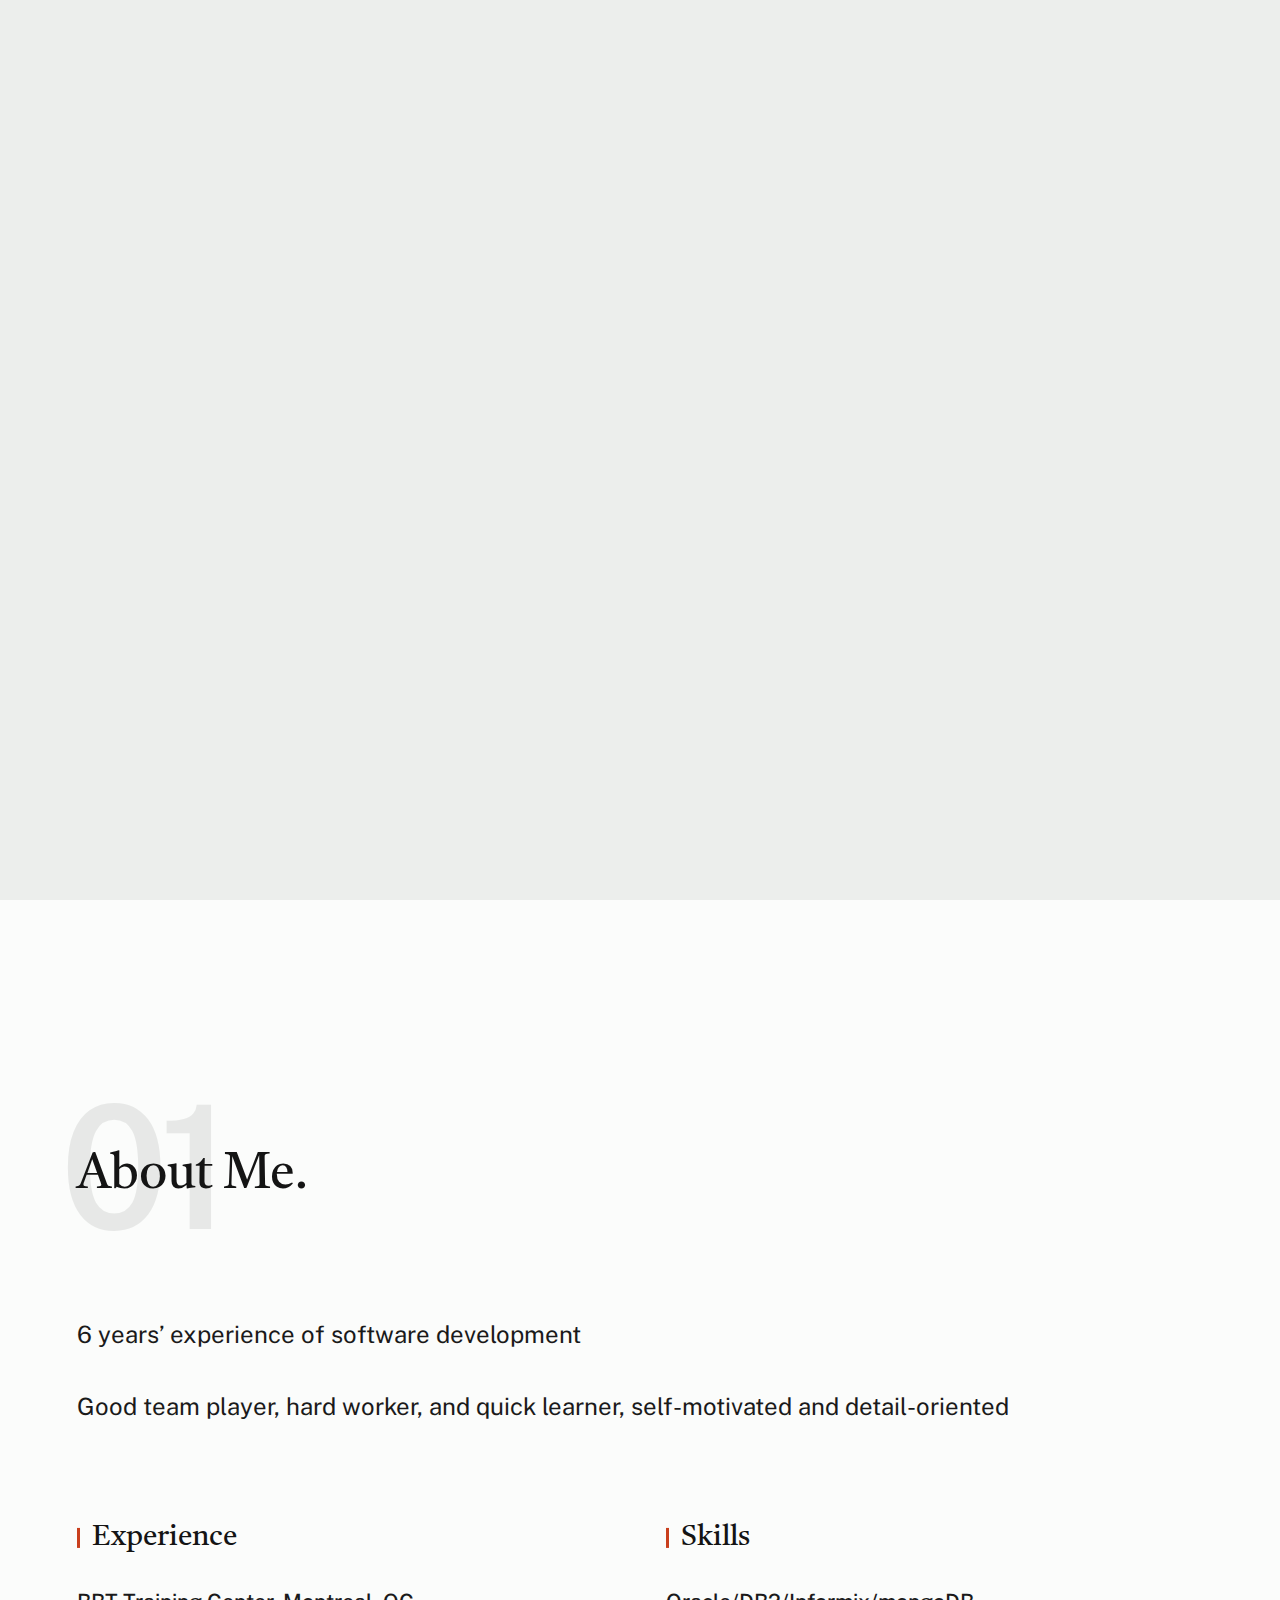
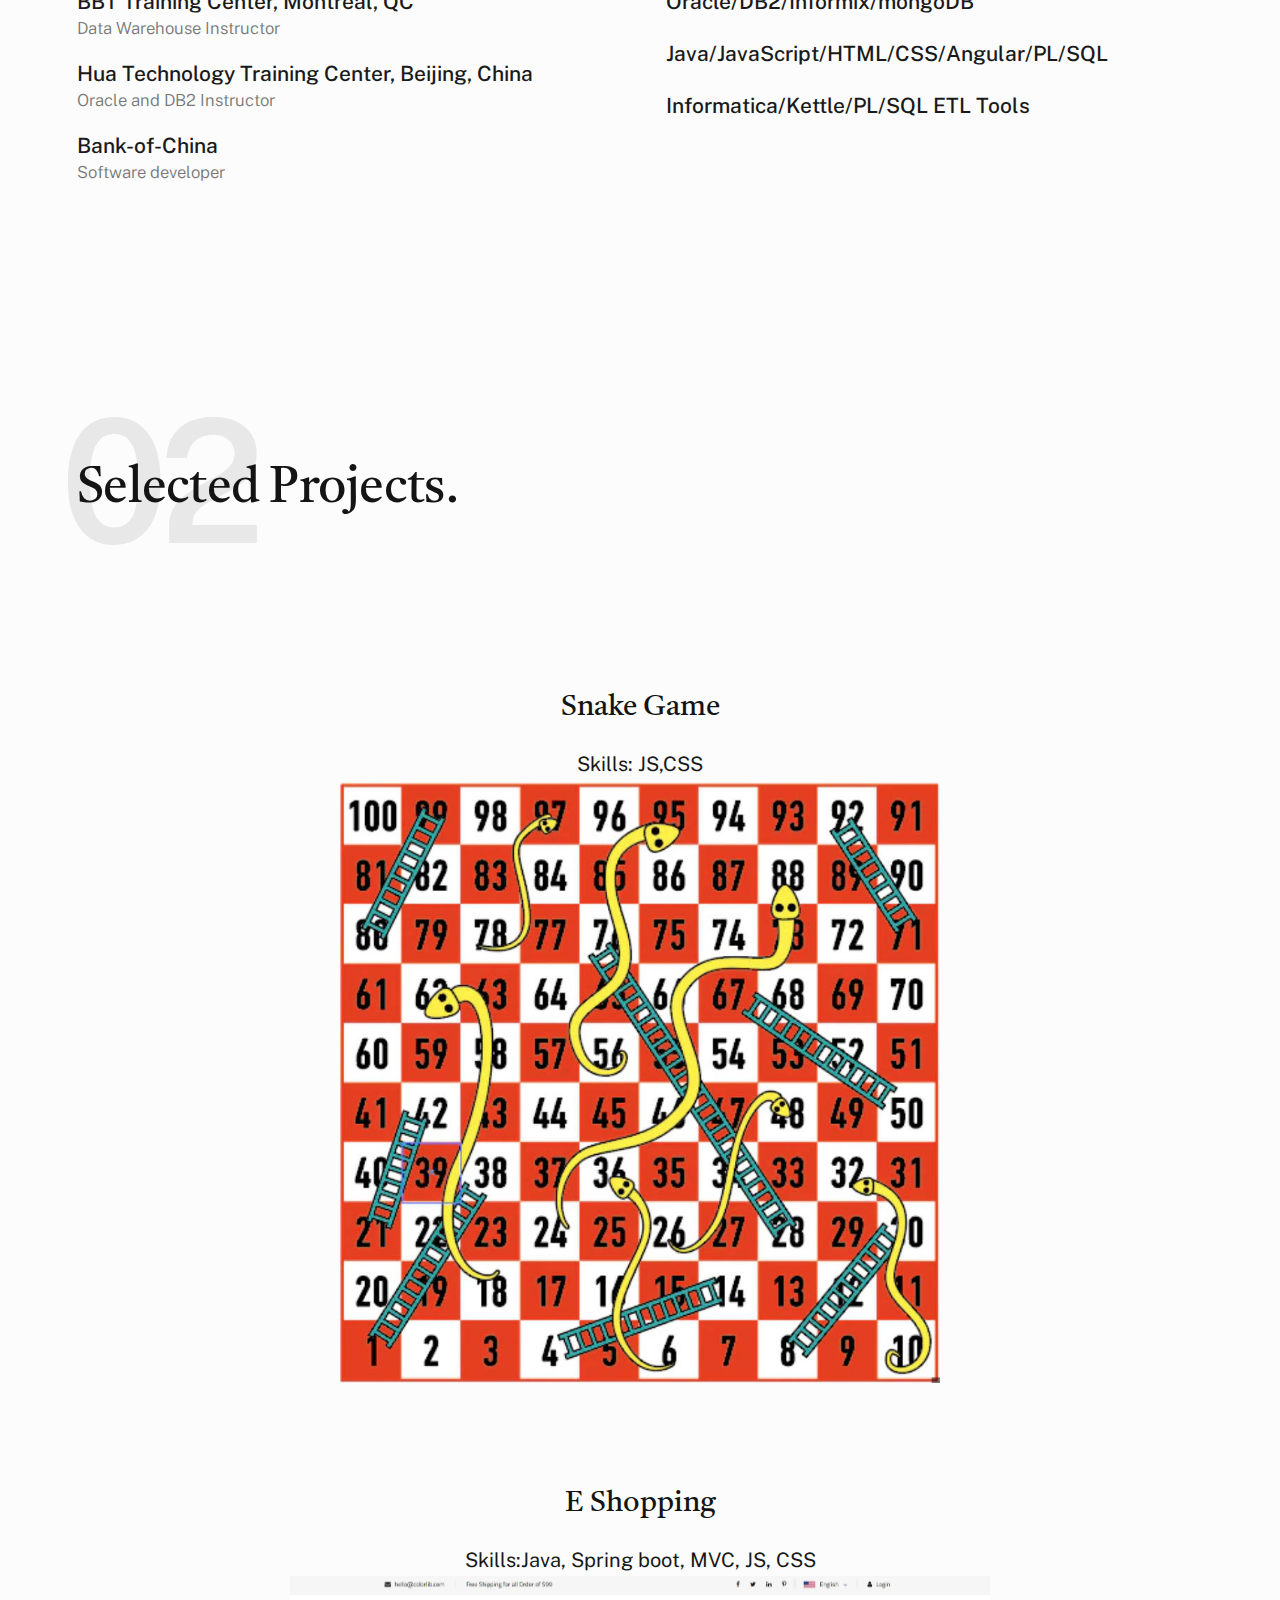
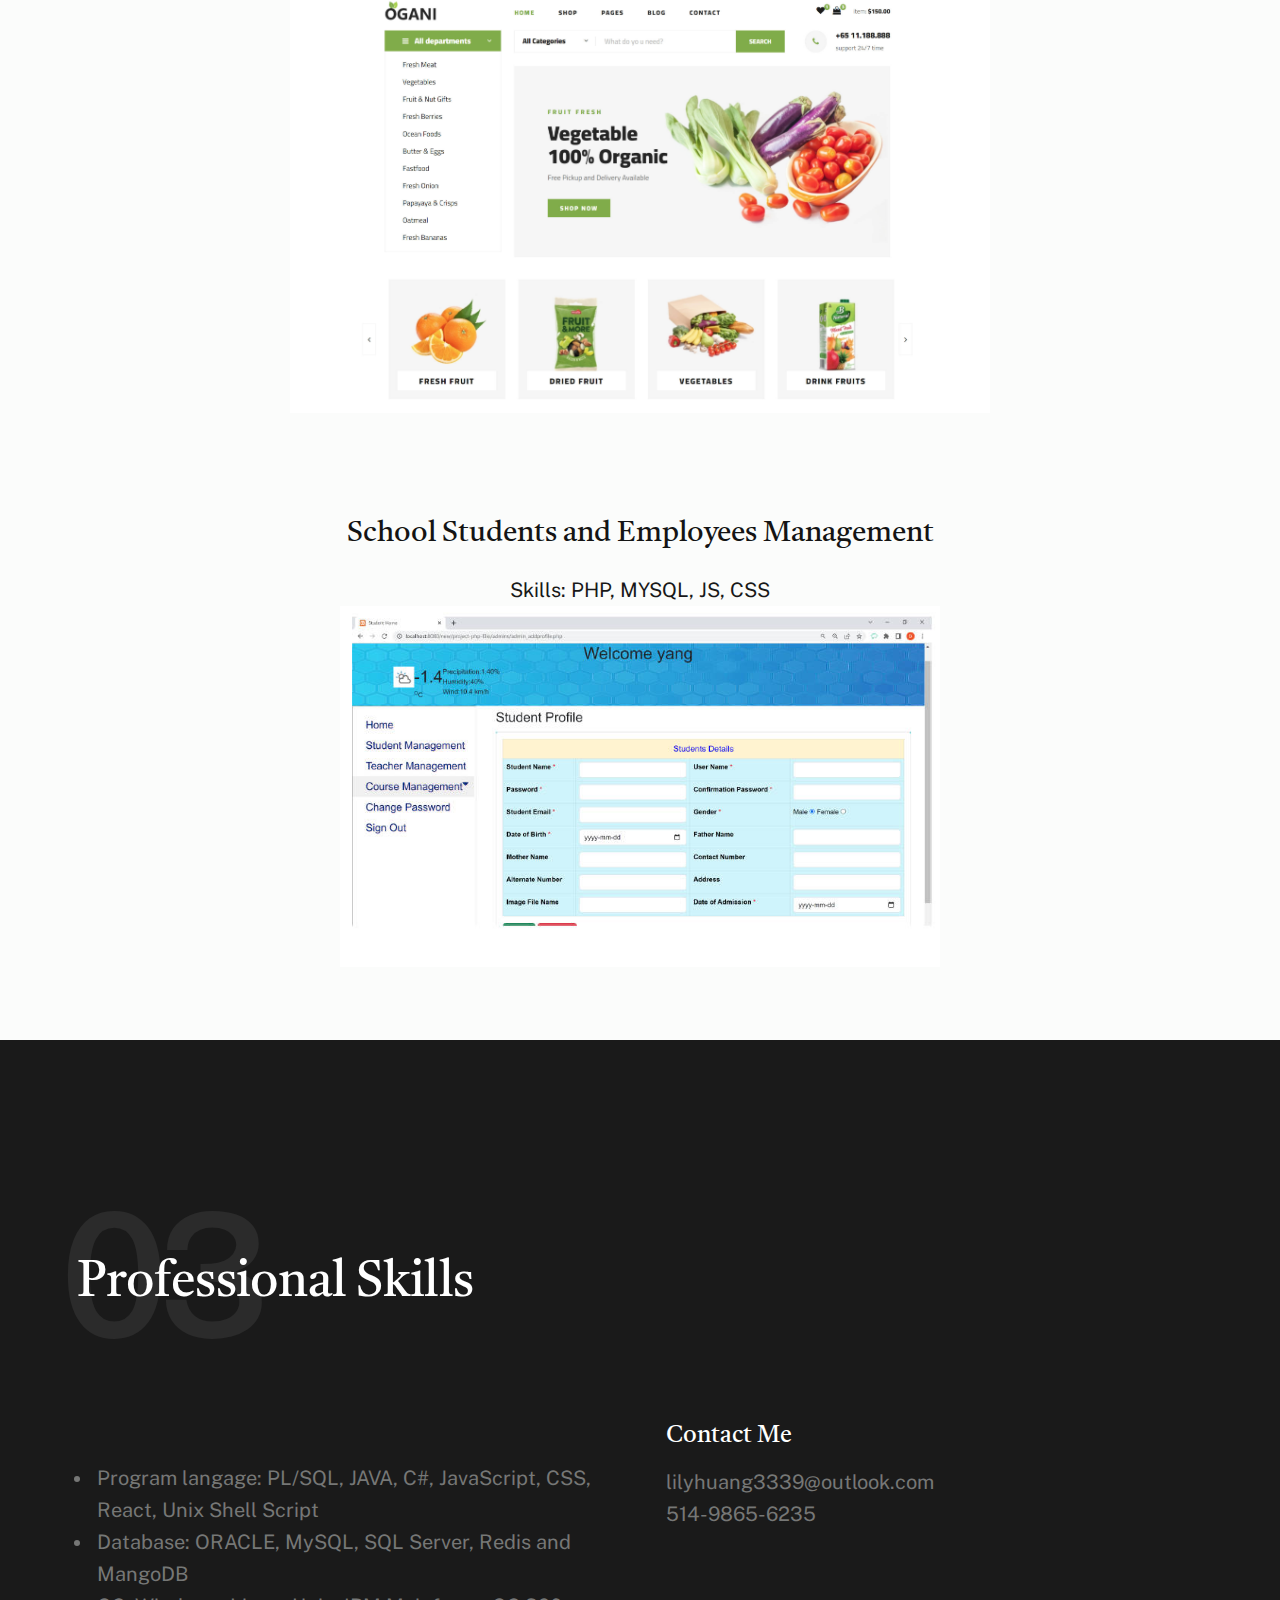
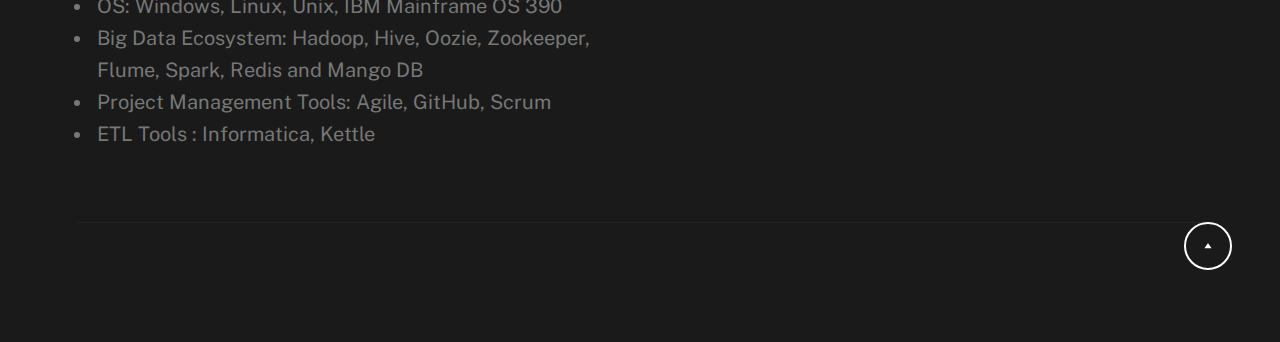
<file: index.html>
<!DOCTYPE html>
<html lang="en" class="no-js">
<head>

    <!--- basic page needs
    ================================================== -->
    <meta charset="utf-8">
    <meta name="viewport" content="width=device-width, initial-scale=1">
    <title>Portfolio</title>

    <script>
        document.documentElement.classList.remove('no-js');
        document.documentElement.classList.add('js');
    </script>

    <!-- CSS
    ================================================== -->
    <link rel="stylesheet" href="css/vendor.css">
    <link rel="stylesheet" href="css/styles.css">
    <link rel="stylesheet" href="css/my.css">
    <!-- favicons
    ================================================== -->
    <link rel="apple-touch-icon" sizes="180x180" href="apple-touch-icon.png">
    <link rel="icon" type="image/png" sizes="32x32" href="favicon-32x32.png">
    <link rel="icon" type="image/png" sizes="16x16" href="favicon-16x16.png">
    <link rel="manifest" href="site.webmanifest">

</head>


<body id="top">


<!-- preloader
================================================== -->
<div id="preloader">
    <div id="loader" class="dots-fade">
        <div></div>
        <div></div>
        <div></div>
    </div>
</div>


<!-- page wrap
================================================== -->
<div id="page" class="s-pagewrap">


    <!-- # site header
    ================================================== -->
    <header class="s-header">

    </header> <!-- end s-header -->


    <!-- # intro
    ================================================== -->
    <section id="intro" class="s-intro target-section">

        <div class="row s-intro__content width-sixteen-col">
            <div class="column lg-12 s-intro__content-inner grid-block grid-16">

                <div class="s-intro__content-text">

                    <div class="s-intro__content-pretitle text-pretitle">Hello</div>
                    <h1 class="s-intro__content-title">
                        I'm Danli Huang <br>
                        Full Stack Developer and ETL developer <br>
                    </h1>

                    <div class="s-intro__content-btns">
                        <a class="smoothscroll btn" href="#about">More About Me</a>
                        <a class="smoothscroll btn btn--stroke" href="#footer">Get In Touch</a>
                    </div> <!-- s-intro__content-btns -->

                </div> <!-- s-intro__content-text -->

            </div> <!-- s-intro__content-inner -->
        </div> <!-- s-intro__content -->


        <div class="s-intro__content-media">
            <img src="images/intro-bg.jpg" srcset="images/intro-bg.jpg 1x, images/intro-bg.jpg 2x" alt="">
        </div> <!-- s-intro__content-media -->

        <div class="s-intro__btn-download">
            <a class="btn btn--stroke" href="#0">Get My CV</a>
        </div> <!-- end s-intro__btn-download -->

        <div class="s-intro__scroll-down">
            <a href="#about" class="smoothscroll">
                <div class="scroll-icon">
                    <svg xmlns="http://www.w3.org/2000/svg" width="24" height="24" viewBox="0 0 24 24"
                         style="fill: rgba(0, 0, 0, 1);transform: ;msFilter:;">
                        <path d="M11.178 19.569a.998.998 0 0 0 1.644 0l9-13A.999.999 0 0 0 21 5H3a1.002 1.002 0 0 0-.822 1.569l9 13z"></path>
                    </svg>
                </div>
                <span class="scroll-text u-screen-reader-text">Scroll Down</span>
            </a>
        </div> <!-- s-intro__scroll-down -->

    </section> <!-- end s-intro -->


    <!-- # about
    ================================================== -->
    <section id="about" class="s-about target-section">

        <div class="row s-about__content">
            <div class="column xl-12">

                <div class="section-header" data-num="01">
                    <h2 class="text-display-title">About Me.</h2>
                </div> <!-- end section-header -->

                <p class="attention-getter">
                    6 years’ experience of software development</p>

                <p class="attention-getter">
                    Good team player, hard worker, and quick learner, self-motivated and detail-oriented</p>

                <div class="grid-list-items s-about__blocks">

                    <div class="grid-list-items__item s-about__block">
                        <h4 class="s-about__block-title">Experience</h4>
                        <ul class="s-about__list">
                            <li>
                                BBT Training Center, Montreal, QC
                                <span>Data Warehouse Instructor</span>
                            </li>
                            <li>
                                Hua Technology Training Center, Beijing, China
                                <span>Oracle and DB2 Instructor</span>
                            </li>
                            <li>
                                Bank-of-China
                                <span>Software developer</span>
                            </li>

                        </ul>
                    </div> <!--end s-about__block -->


                    <div class="grid-list-items__item s-about__block">
                        <h4 class="s-about__block-title">Skills</h4>

                        <ul class="s-about__list">
                            <li>
                                Oracle/DB2/Informix/mongoDB
                            </li>
                            <li>
                                Java/JavaScript/HTML/CSS/Angular/PL/SQL
                            </li>
                            <li>
                                Informatica/Kettle/PL/SQL ETL Tools
                            </li>

                        </ul>
                    </div> <!--end s-about__block -->

                </div> <!-- grid-list-items -->

            </div> <!--end column -->
        </div> <!--end s-about__content -->

    </section> <!-- end s-about -->


    <!-- # works
    ================================================== -->
    <section id="works" class="s-works target-section myline">

        <div class="row mylinediv">
            <div class="column xl-12">
                <div class="section-header" data-num="02">
                    <h2 class="text-display-title">Selected Projects.</h2>
                </div> <!-- end section-header -->
            </div>
        </div>

        <div class="column entry mylinediv">
            <div class="entry__info">
                <h4 class="entry__title">Snake Game</h4>
                <div class="entry__cat">Skills: JS,CSS</div>
            </div>
            <div class="entry__thumb">
                <img src="images/folio/gallery/g-woodcraft.jpg" alt="" width="600" height="400">
            </div>

        </div> <!-- entry -->

        <div class="column entry mylinediv">

            <div class="column entry">
                <div class="entry__info">
                    <h4 class="entry__title">E Shopping</h4>
                    <div class="entry__cat">Skills:Java, Spring boot, MVC, JS, CSS</div>
                </div>

                <div class="entry__thumb">
                    <img src="images/folio/gallery/eshopping.jpg" alt="" width="700" height="500">
                </div>



            </div> <!-- entry -->
            <div class="column entry mylinediv">



                <div class="entry__info">
                    <h4 class="entry__title">School Students and Employees Management</h4>
                    <div class="entry__cat">Skills: PHP, MYSQL, JS, CSS</div>
                </div>
                <div class="entry__thumb">
                    <img src="images/folio/gallery/studentmanagement.jpg" alt="" width="600" height="400">
                </div>



            </div>
        </div>
    </section> <!-- end s-works -->


    <!-- # numbers
    ================================================== -->


    <!-- # footer
    ================================================== -->
    <footer id="footer" class="s-footer target-section">

        <div class="row">
            <div class="column lg-12">
                <div class="section-header light-on-dark" data-num="03">
                    <h2 class="text-display-title">Professional Skills</h2>
                </div> <!-- end section-header -->
            </div>
        </div>

        <div class="row s-footer__content">

            <div class="column xl-6 md-12 s-footer__block s-footer__about">
                <p class="attention-getter">
                <ul>
                    <li> Program langage: PL/SQL, JAVA, C#, JavaScript, CSS, React, Unix Shell Script</li>
                    <li> Database: ORACLE, MySQL, SQL Server, Redis and MangoDB</li>
                    <li> OS: Windows, Linux, Unix, IBM Mainframe OS 390</li>
                    <li> Big Data Ecosystem: Hadoop, Hive, Oozie, Zookeeper, Flume, Spark, Redis and Mango DB</li>
                    <li> Project Management Tools: Agile, GitHub, Scrum</li>
                    <li> ETL Tools : Informatica, Kettle</li>
                </ul>

                </p>
            </div> <!-- end section-footer__about -->

            <div class="column xl-6 md-12 s-footer__block s-footer__site-links">
                <div class="row">

                    <div class="column xl-6 md-6 tab-12">
                        <h5>Contact Me</h5>
                        <ul class="link-list">
                            <li><a href="mailto:#0">lilyhuang3339@outlook.com</a></li>
                            <li><a href="tel:+1975432345">514-9865-6235</a></li>
                        </ul>
                    </div>
                </div>
            </div> <!-- end section-footer__site-links -->

        </div> <!-- end section-footer__content -->

        <div class="row s-footer__bottom">

            <div class="column xl-6 lg-12">

            </div> <!-- end section-footer__social -->

            <div class="column xl-6 lg-12">
                <p class="ss-copyright">

                </p>
            </div>

        </div> <!-- end section-footer__bottom -->

        <div class="ss-go-top">
            <a class="smoothscroll" title="Back to Top" href="#top">
                <svg xmlns="http://www.w3.org/2000/svg" width="24" height="24" viewBox="0 0 24 24"
                     style="fill: rgba(0, 0, 0, 1);transform: ;msFilter:;">
                    <path d="M5.536 21.886a1.004 1.004 0 0 0 1.033-.064l13-9a1 1 0 0 0 0-1.644l-13-9A1 1 0 0 0 5 3v18a1 1 0 0 0 .536.886z"></path>
                </svg>
            </a>
            <span>Back To Top</span>
        </div> <!-- end ss-go-top -->

    </footer> <!-- end s-footer -->

</div> <!-- end page-wrap -->


<!-- Java Script
================================================== -->
<script src="js/plugins.js"></script>
<script src="js/main.js"></script>

</body>
</html>
</file>
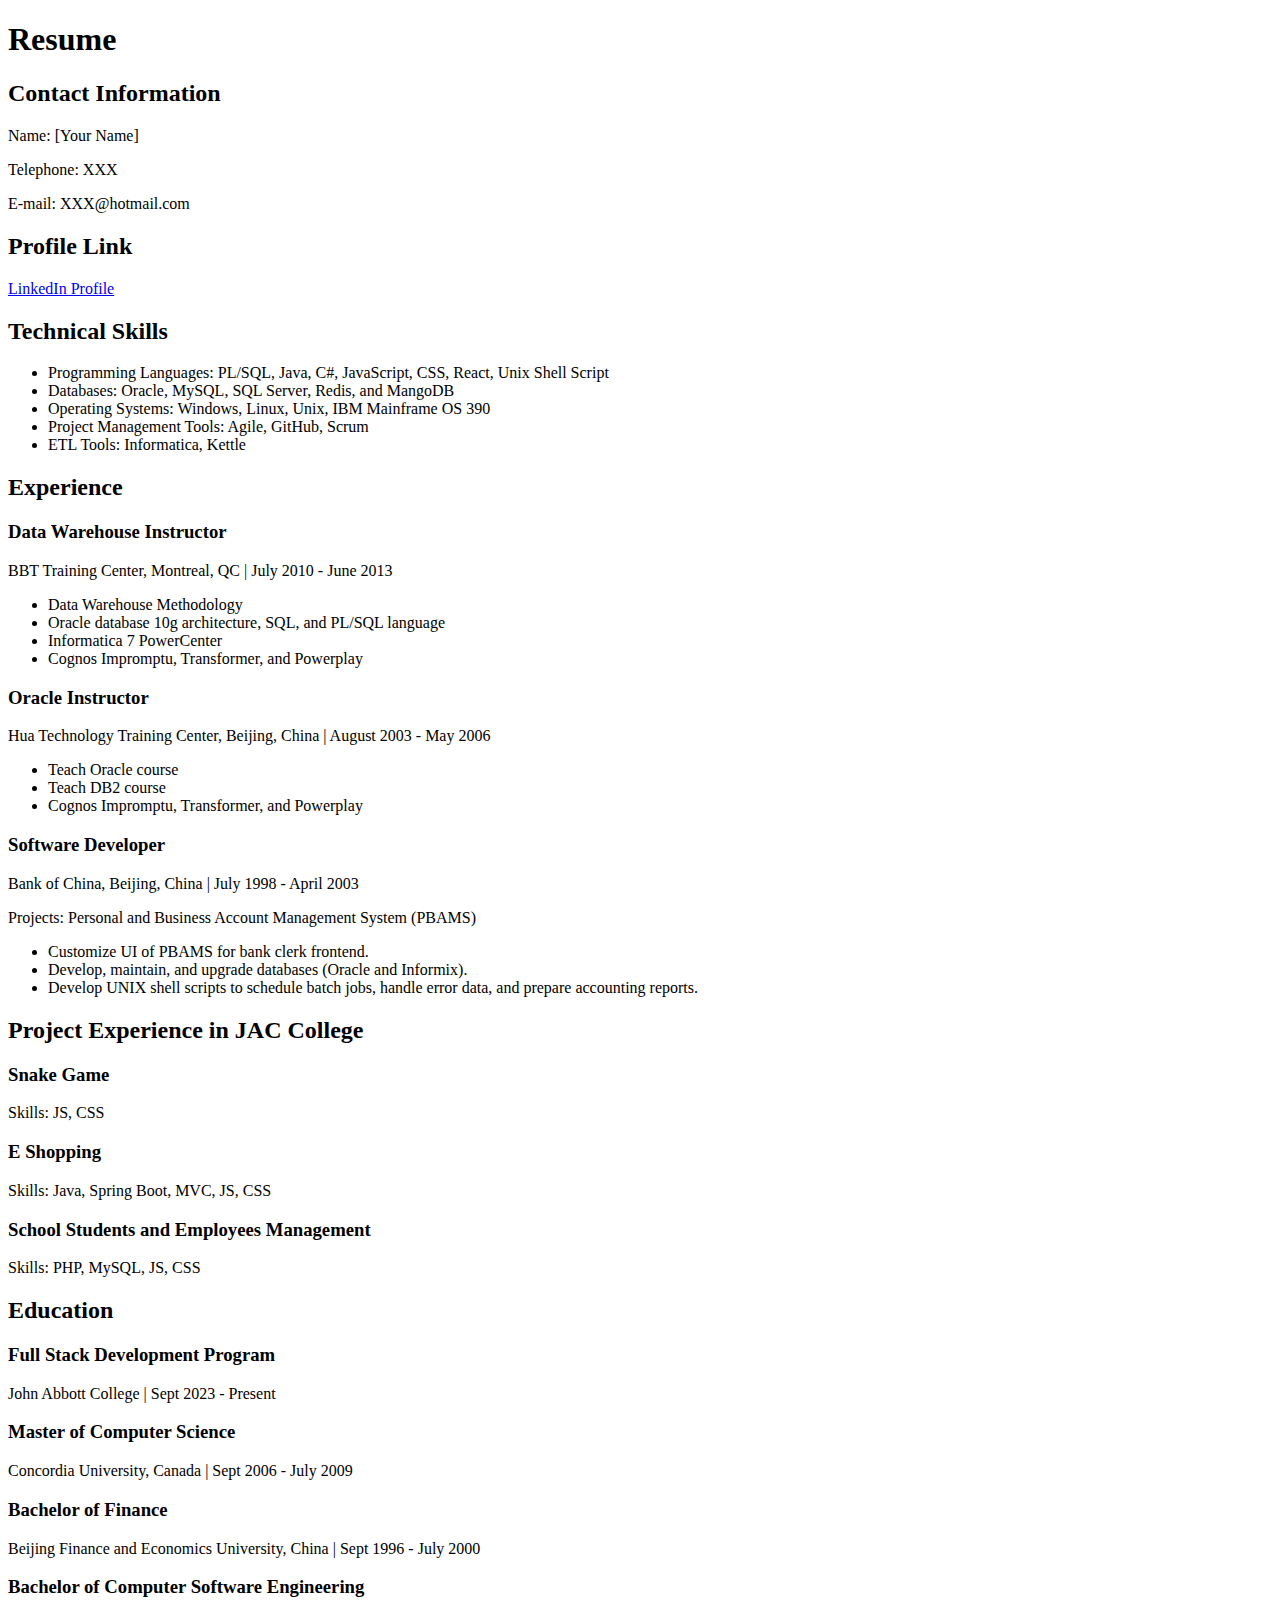
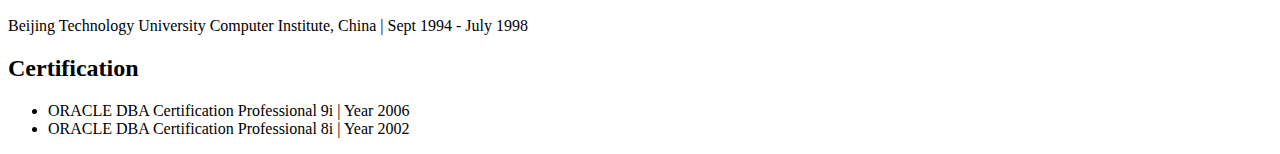
<file: index2.html>
<!DOCTYPE html>
<html>
    <body>
  <h1>Resume</h1>

  <div class="contact-info">
    <h2>Contact Information</h2>
    <p>Name: [Your Name]</p>
    <p>Telephone: XXX</p>
    <p>E-mail: XXX@hotmail.com</p>
  </div>
  
  <div class="profile-link">
    <h2>Profile Link</h2>
    <p><a href="https://www.linkedin.com/in/lily-huang-978948278/">LinkedIn Profile</a></p>
  </div>
  
  <div class="skills">
    <h2>Technical Skills</h2>
    <ul>
      <li>Programming Languages: PL/SQL, Java, C#, JavaScript, CSS, React, Unix Shell Script</li>
      <li>Databases: Oracle, MySQL, SQL Server, Redis, and MangoDB</li>
      <li>Operating Systems: Windows, Linux, Unix, IBM Mainframe OS 390</li>
      <li>Project Management Tools: Agile, GitHub, Scrum</li>
      <li>ETL Tools: Informatica, Kettle</li>
    </ul>
  </div>
  
  <div class="experience">
    <h2>Experience</h2>
    <h3>Data Warehouse Instructor</h3>
    <p>BBT Training Center, Montreal, QC | July 2010 - June 2013</p>
    <ul>
      <li>Data Warehouse Methodology</li>
      <li>Oracle database 10g architecture, SQL, and PL/SQL language</li>
      <li>Informatica 7 PowerCenter</li>
      <li>Cognos Impromptu, Transformer, and Powerplay</li>
    </ul>
    
    <h3>Oracle Instructor</h3>
    <p>Hua Technology Training Center, Beijing, China | August 2003 - May 2006</p>
    <ul>
      <li>Teach Oracle course</li>
      <li>Teach DB2 course</li>
      <li>Cognos Impromptu, Transformer, and Powerplay</li>
    </ul>
    
    <h3>Software Developer</h3>
    <p>Bank of China, Beijing, China | July 1998 - April 2003</p>
    <p>Projects: Personal and Business Account
        Management System (PBAMS)</p>
        <ul>
          <li>Customize UI of PBAMS for bank clerk frontend.</li>
          <li>Develop, maintain, and upgrade databases (Oracle and Informix).</li>
          <li>Develop UNIX shell scripts to schedule batch jobs, handle error data, and prepare accounting reports.</li>
        </ul>
      </div>
      
      <div class="project">
        <h2>Project Experience in JAC College</h2>
        
        <h3>Snake Game</h3>
        <p>Skills: JS, CSS</p>
        
        <h3>E Shopping</h3>
        <p>Skills: Java, Spring Boot, MVC, JS, CSS</p>
        
        <h3>School Students and Employees Management</h3>
        <p>Skills: PHP, MySQL, JS, CSS</p>
      </div>
      
      <div class="education">
        <h2>Education</h2>
        <h3>Full Stack Development Program</h3>
        <p>John Abbott College | Sept 2023 - Present</p>
        
        <h3>Master of Computer Science</h3>
        <p>Concordia University, Canada | Sept 2006 - July 2009</p>
        
        <h3>Bachelor of Finance</h3>
        <p>Beijing Finance and Economics University, China | Sept 1996 - July 2000</p>
        
        <h3>Bachelor of Computer Software Engineering</h3>
        <p>Beijing Technology University Computer Institute, China | Sept 1994 - July 1998</p>
      </div>
      
      <div class="certification">
        <h2>Certification</h2>
        <ul>
          <li>ORACLE DBA Certification Professional 9i | Year 2006</li>
          <li>ORACLE DBA Certification Professional 8i | Year 2002</li>
        </ul>
      </div>
    </body>
    </html>
</file>
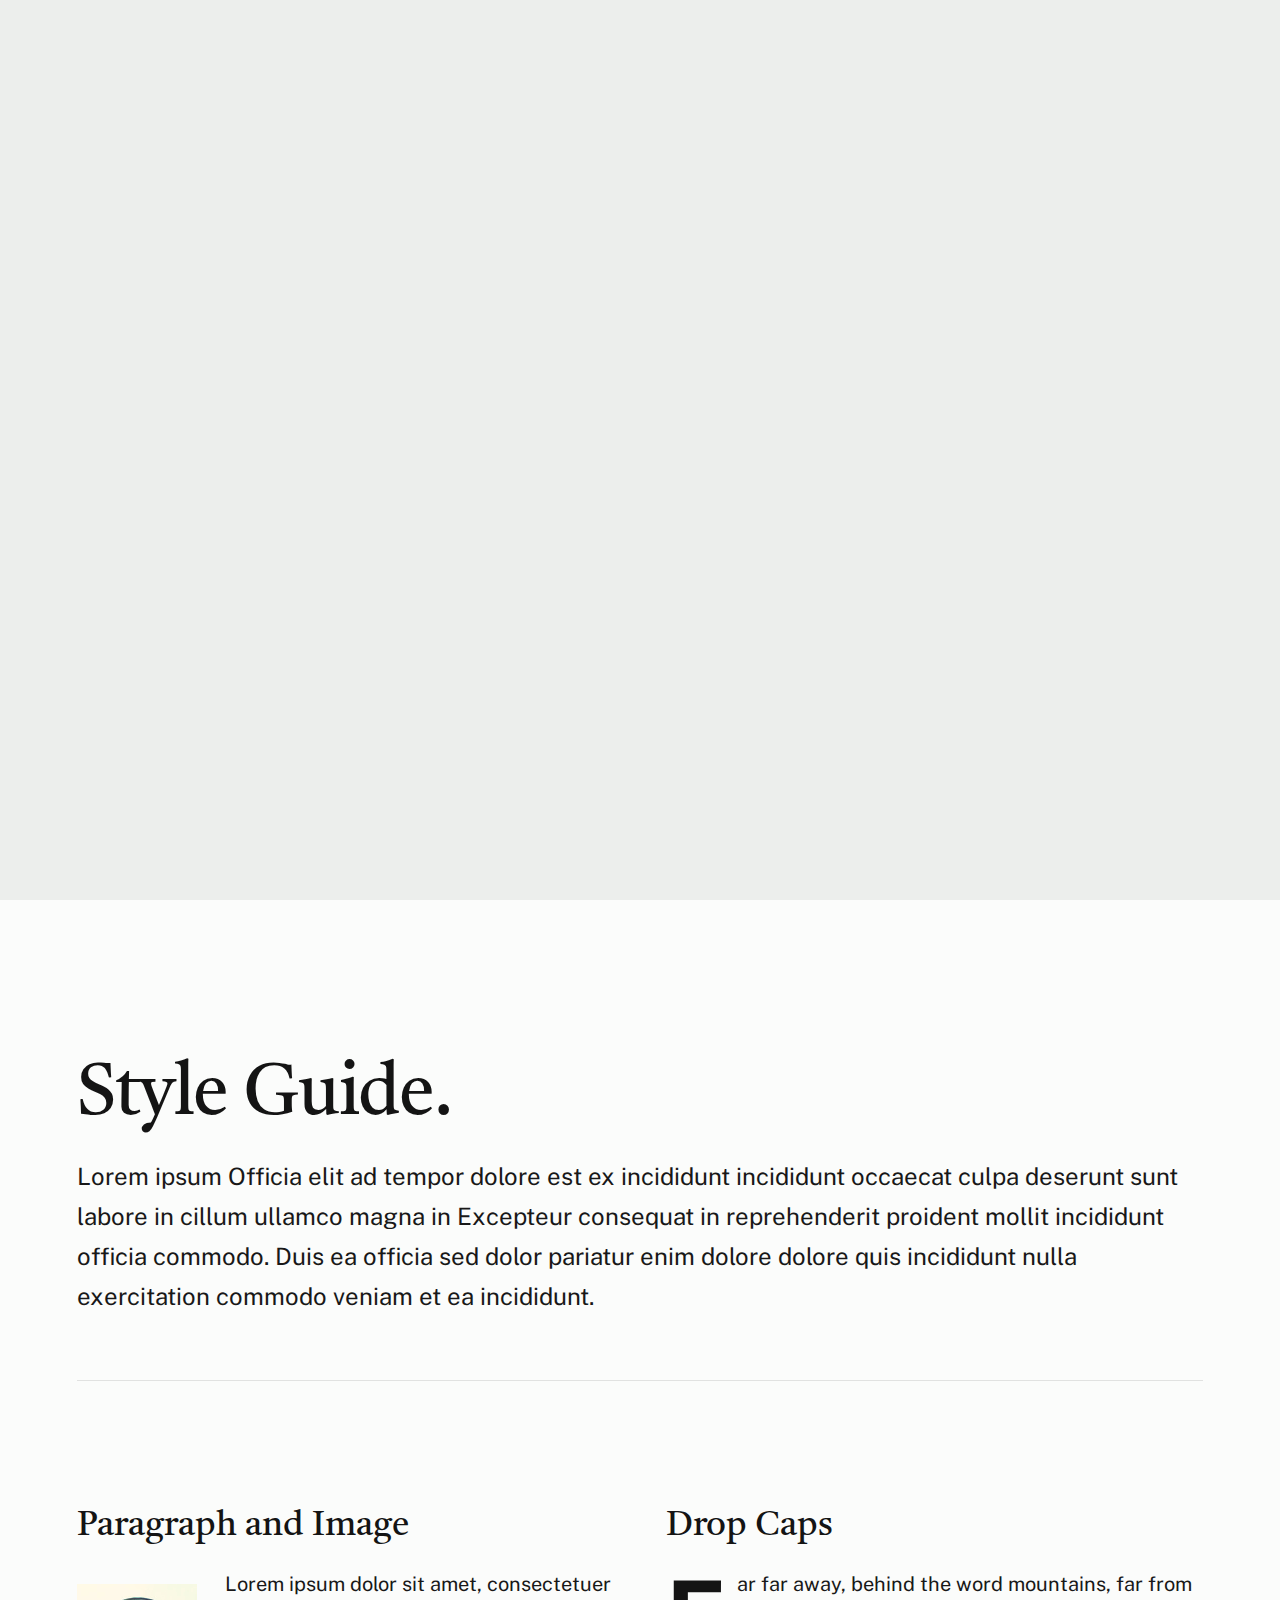
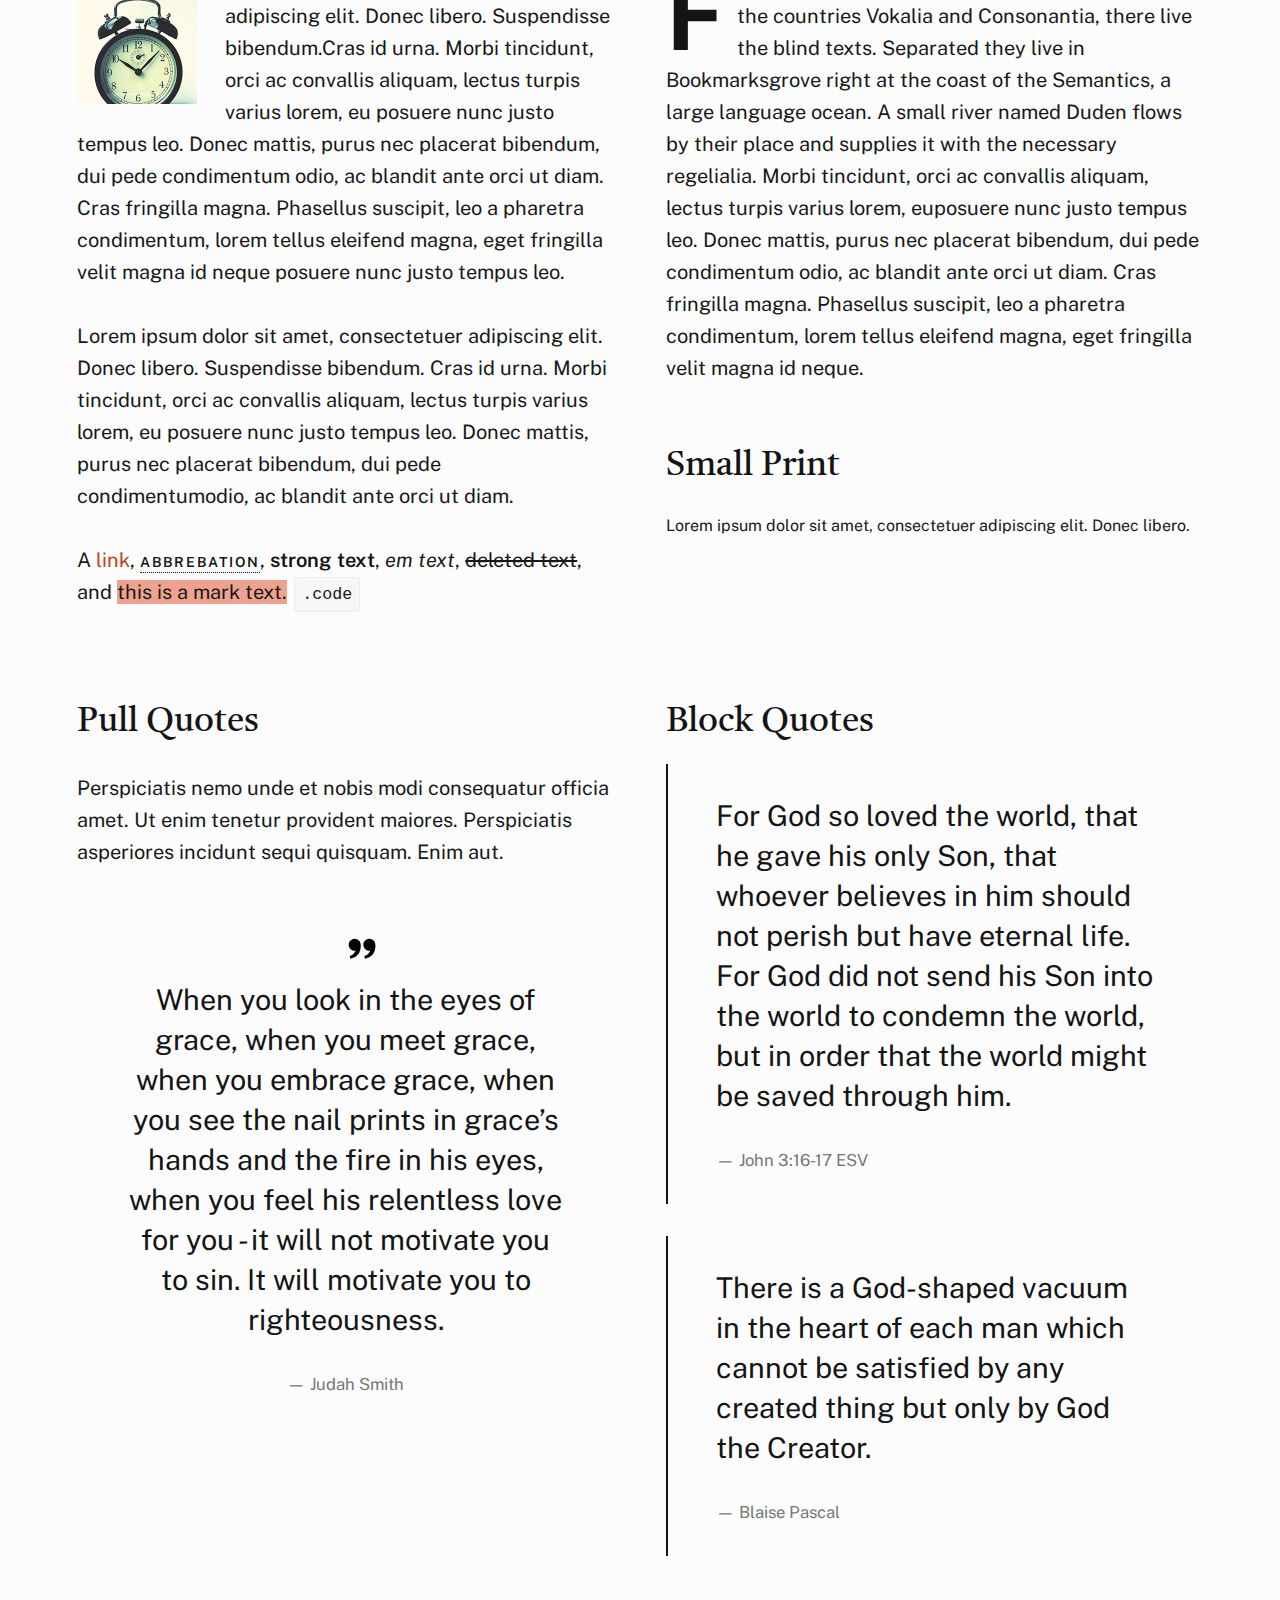
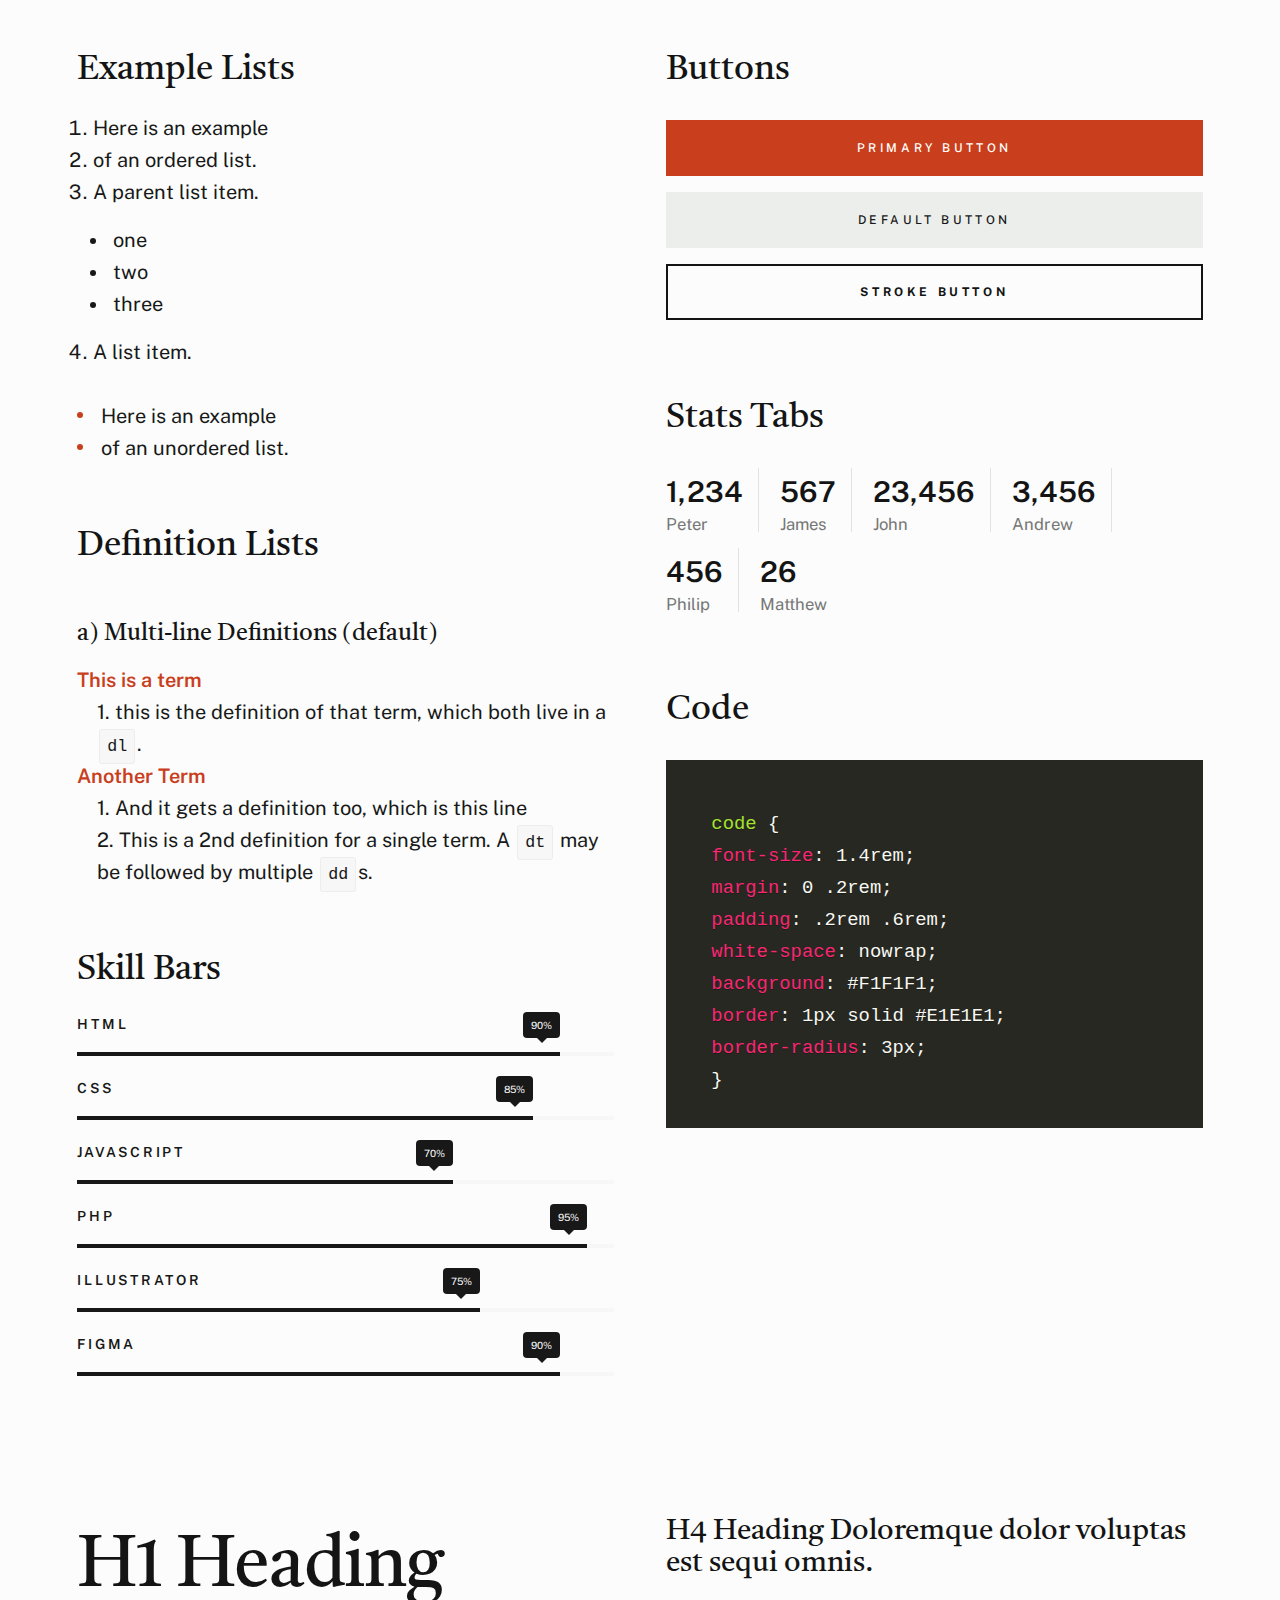
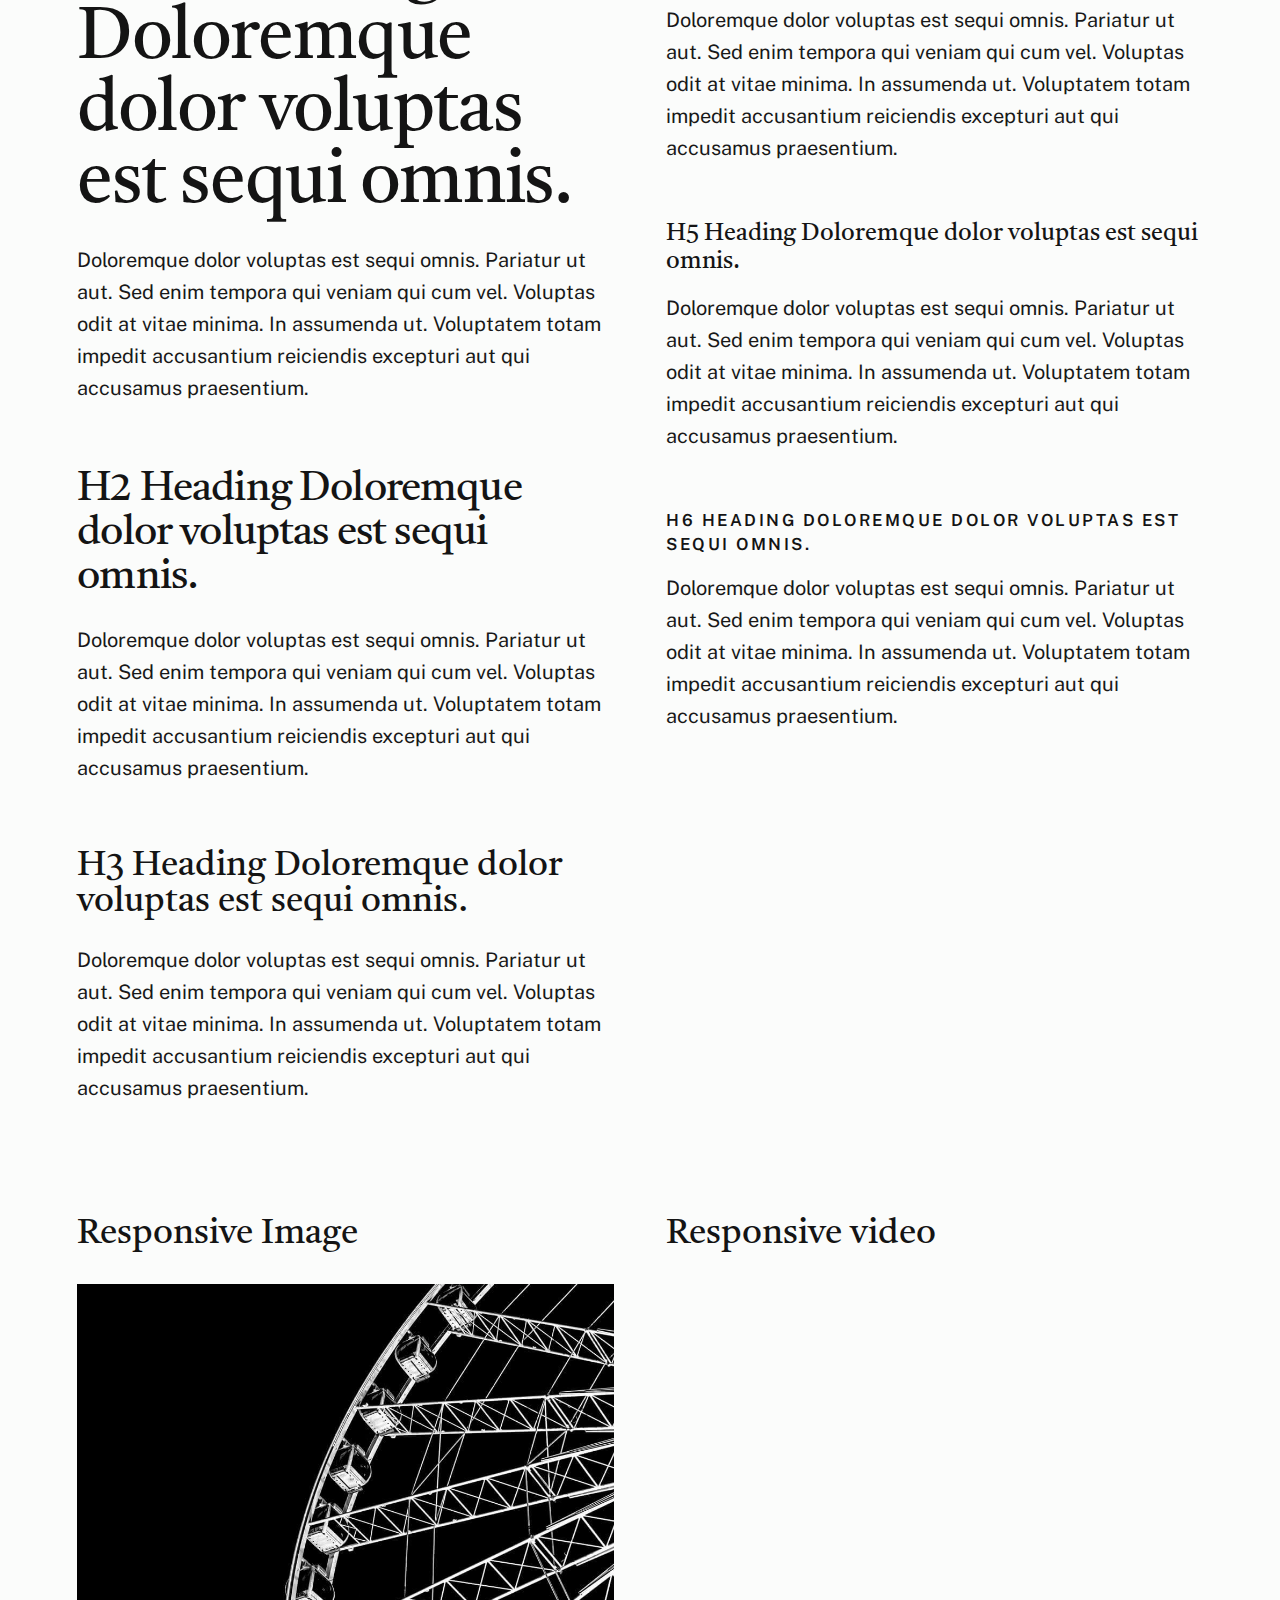
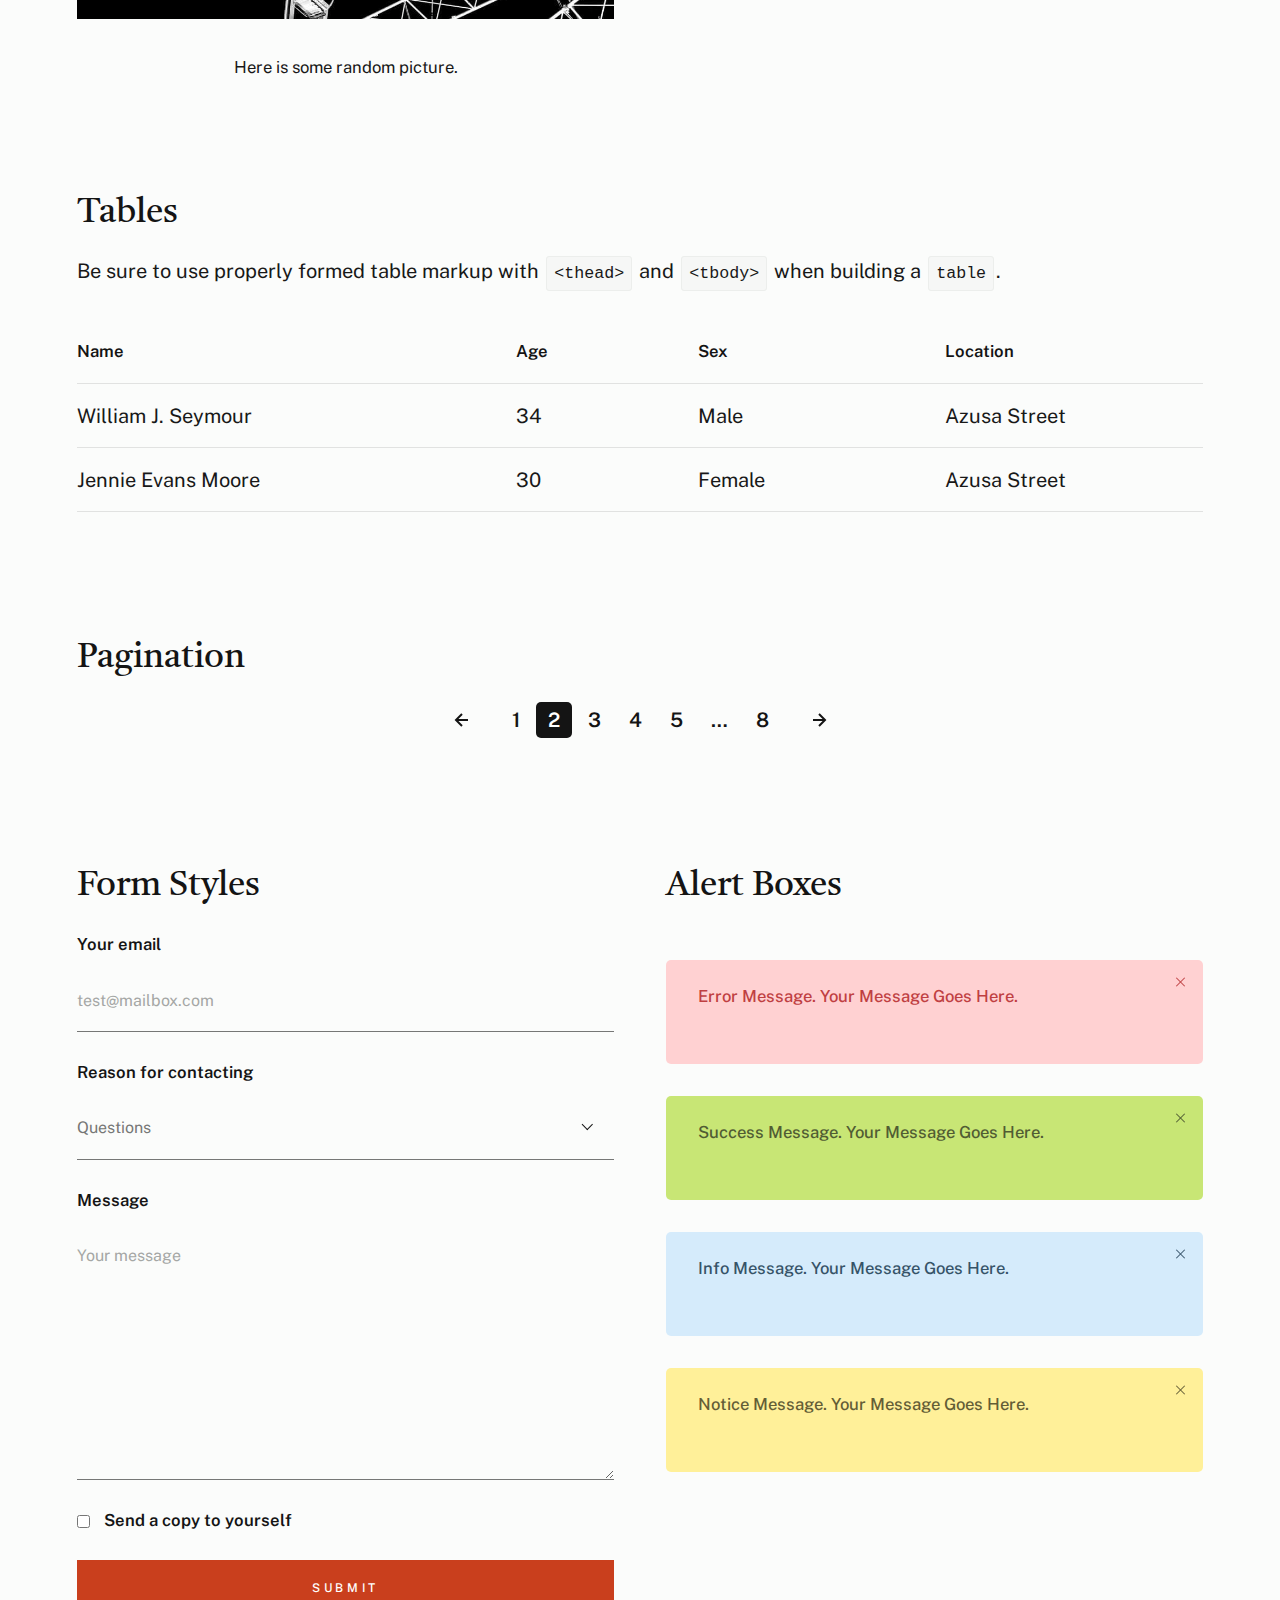
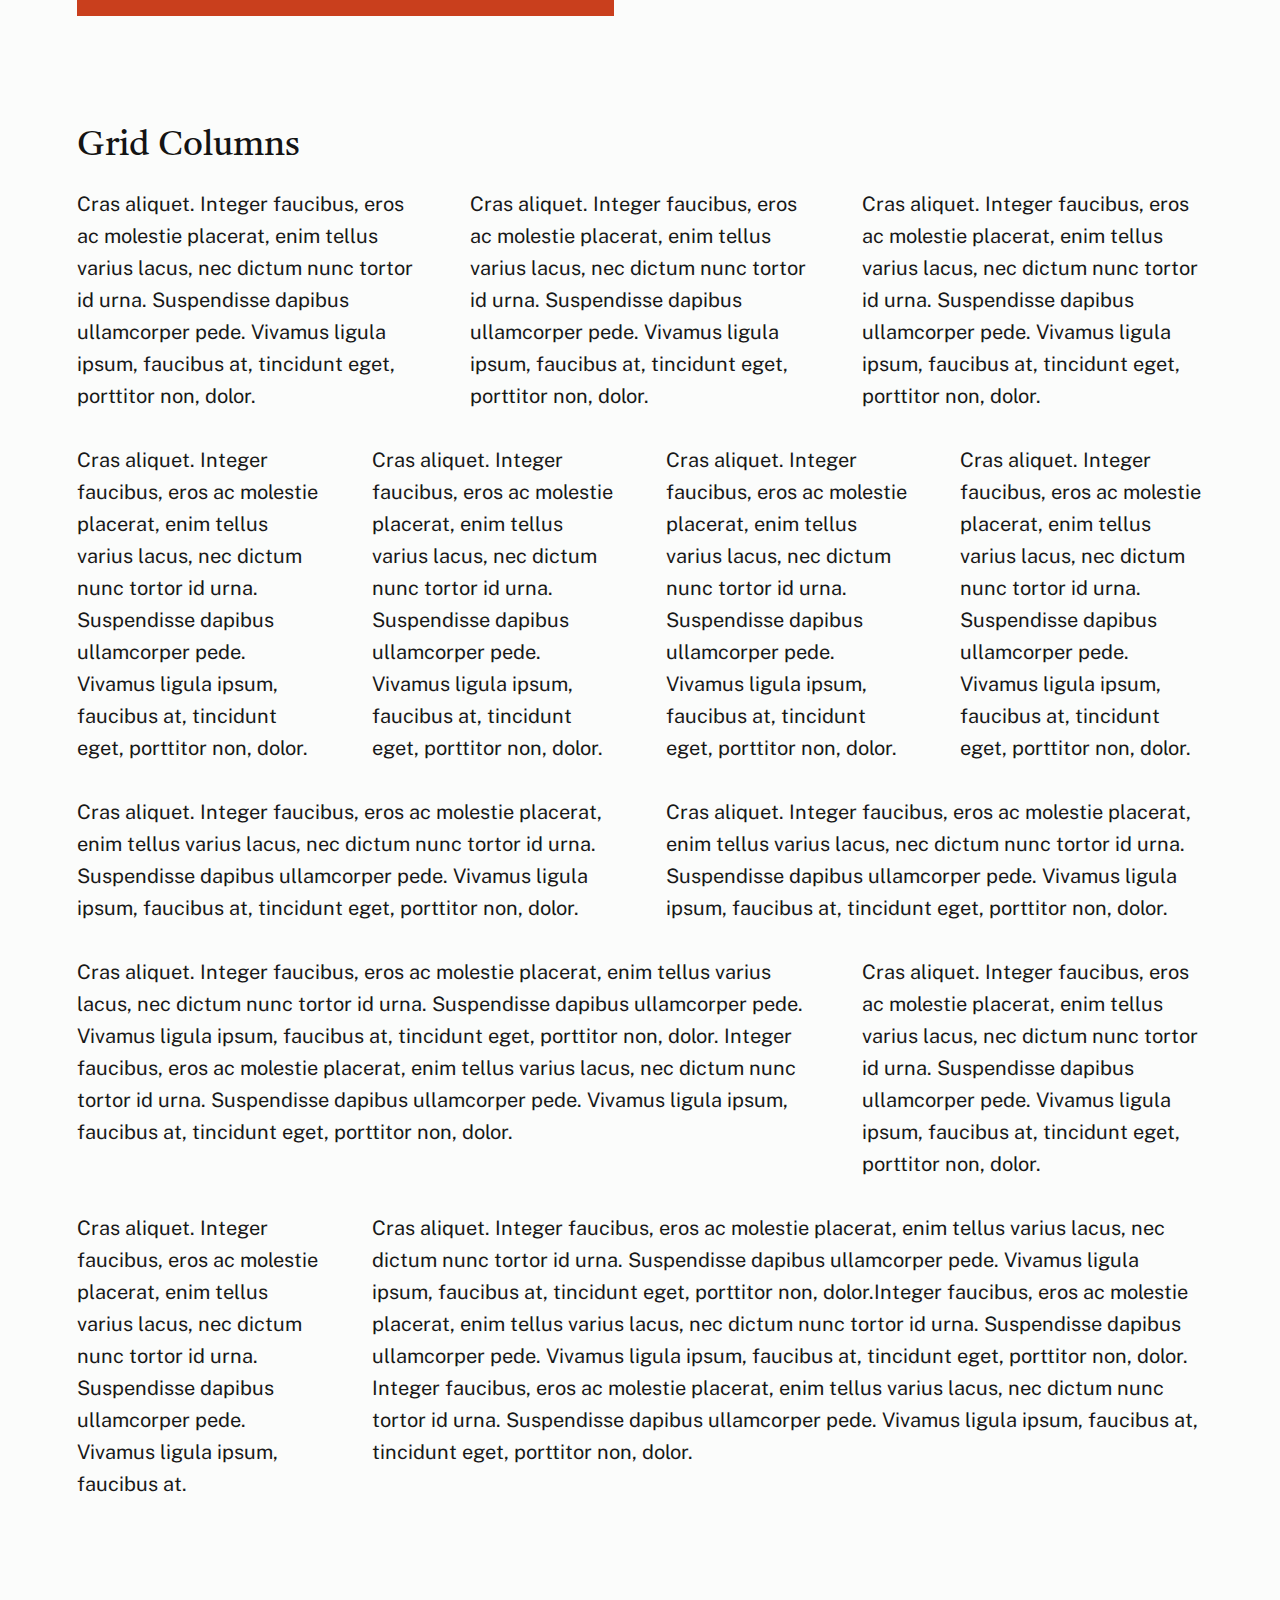
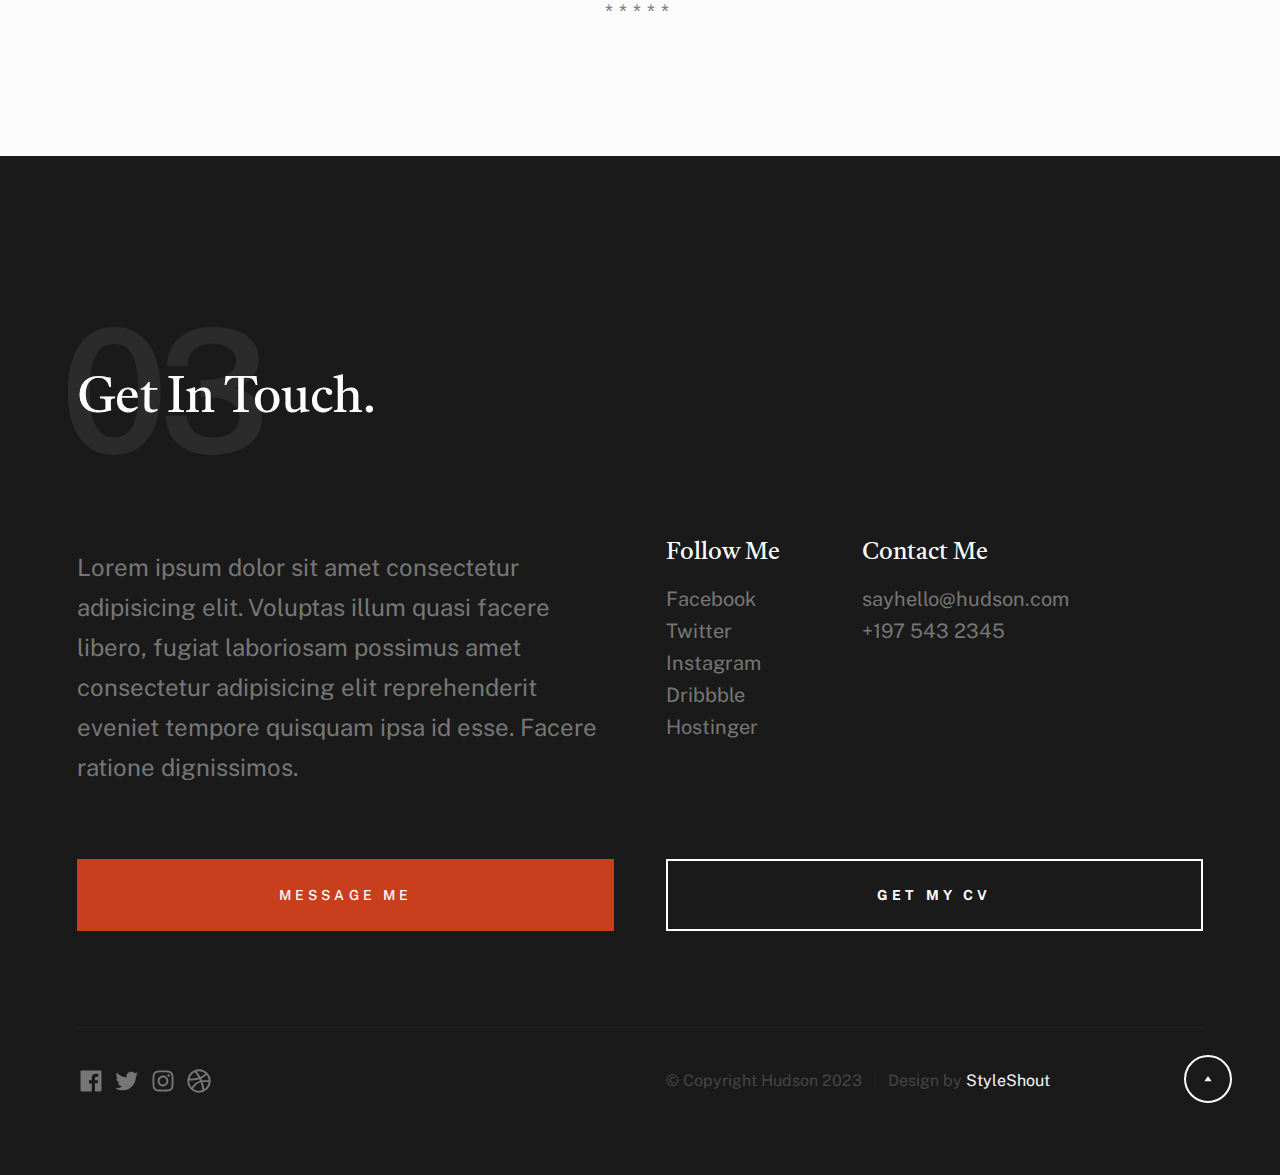
<file: styles.html>
<!DOCTYPE html>
<html lang="en" class="no-js" >
<head>

    <!--- basic page needs
    ================================================== -->
    <meta charset="utf-8">
    <meta name="viewport" content="width=device-width, initial-scale=1">
    <title>Styles - Hudson</title>

    <script>
        document.documentElement.classList.remove('no-js');
        document.documentElement.classList.add('js');
    </script>

    <!-- CSS
    ================================================== -->
    <link rel="stylesheet" href="css/vendor.css">
    <link rel="stylesheet" href="css/styles.css">

    <style type="text/css" media="screen">
        .s-styles {
            padding-top: var(--vspace-5);
            padding-bottom: var(--vspace-2);
            position: relative;
        }
        .s-styles .intro h1 {
            margin-top: 0;
        }
    </style>

    <!-- favicons
    ================================================== -->
    <link rel="apple-touch-icon" sizes="180x180" href="apple-touch-icon.png">
    <link rel="icon" type="image/png" sizes="32x32" href="favicon-32x32.png">
    <link rel="icon" type="image/png" sizes="16x16" href="favicon-16x16.png">
    <link rel="manifest" href="site.webmanifest">

</head>


<body id="top">

    
    <!-- preloader
    ================================================== -->
    <div id="preloader">
        <div id="loader" class="dots-fade">
            <div></div>
            <div></div>
            <div></div>
        </div>
    </div>


    <!-- page wrap
    ================================================== -->
    <div id="page" class="s-pagewrap">


        <!-- # site header 
        ================================================== -->
        <header class="s-header">
            <div class="row s-header__inner">

                <div class="s-header__block">
                    <div class="s-header__logo">
                        <a class="logo" href="index.html">
                            <img src="images/logo.svg" alt="Homepage">
                        </a>
                    </div>

                    <a class="s-header__menu-toggle" href="#0"><span>Menu</span></a>
                </div> <!-- end s-header__block -->

                <nav class="s-header__nav">    
                    <ul class="s-header__menu-links">
                        <li class="current"><a href="index.html">Intro</a></li>
                        <li><a href="index.html">About</a></li>
                        <li><a href="index.html">Works</a></li>
                        <li><a href="index.html">Contact</a></li>
                    </ul> <!-- s-header__menu-links -->    
                </nav> <!-- end s-header__nav -->

            </div> <!-- end s-header__inner -->
        </header> <!-- end s-header -->


        <!-- # intro
        ================================================== -->
        <section id="intro" class="s-intro">

            <div class="row s-intro__content width-sixteen-col">
                <div class="column lg-12 s-intro__content-inner grid-block grid-16">
                    
                    <div class="s-intro__content-text">

                        <div class="s-intro__content-pretitle text-pretitle">Hello</div>
                        <h1 class="s-intro__content-title">
                        I'm Jonathan Doe <br>
                        a product designer <br>
                        base in Somewhere.
                        </h1>                            

                        <div class="s-intro__content-btns">
                            <a class="btn" href="index.html#about">More About Me</a>
                            <a class="btn btn--stroke" href="index.html#footer">Get In Touch</a>
                        </div> <!-- s-intro__content-btns -->   

                    </div> <!-- s-intro__content-text -->                     
                    
                </div> <!-- s-intro__content-inner -->  
            </div> <!-- s-intro__content -->

            <ul class="s-intro__social social-list">
                <li>
                    <a href="#0">
                        <svg xmlns="http://www.w3.org/2000/svg" width="24" height="24" viewBox="0 0 24 24" style="fill:rgba(0, 0, 0, 1);transform:;-ms-filter:"><path d="M20,3H4C3.447,3,3,3.448,3,4v16c0,0.552,0.447,1,1,1h8.615v-6.96h-2.338v-2.725h2.338v-2c0-2.325,1.42-3.592,3.5-3.592 c0.699-0.002,1.399,0.034,2.095,0.107v2.42h-1.435c-1.128,0-1.348,0.538-1.348,1.325v1.735h2.697l-0.35,2.725h-2.348V21H20 c0.553,0,1-0.448,1-1V4C21,3.448,20.553,3,20,3z"></path></svg>
                        <span class="u-screen-reader-text">Facebook</span>
                    </a>
                </li>
                <li>
                    <a href="#0">
                        <svg xmlns="http://www.w3.org/2000/svg" width="24" height="24" viewBox="0 0 24 24" style="fill:rgba(0, 0, 0, 1);transform:;-ms-filter:"><path d="M19.633,7.997c0.013,0.175,0.013,0.349,0.013,0.523c0,5.325-4.053,11.461-11.46,11.461c-2.282,0-4.402-0.661-6.186-1.809 c0.324,0.037,0.636,0.05,0.973,0.05c1.883,0,3.616-0.636,5.001-1.721c-1.771-0.037-3.255-1.197-3.767-2.793 c0.249,0.037,0.499,0.062,0.761,0.062c0.361,0,0.724-0.05,1.061-0.137c-1.847-0.374-3.23-1.995-3.23-3.953v-0.05 c0.537,0.299,1.16,0.486,1.82,0.511C3.534,9.419,2.823,8.184,2.823,6.787c0-0.748,0.199-1.434,0.548-2.032 c1.983,2.443,4.964,4.04,8.306,4.215c-0.062-0.3-0.1-0.611-0.1-0.923c0-2.22,1.796-4.028,4.028-4.028 c1.16,0,2.207,0.486,2.943,1.272c0.91-0.175,1.782-0.512,2.556-0.973c-0.299,0.935-0.936,1.721-1.771,2.22 c0.811-0.088,1.597-0.312,2.319-0.624C21.104,6.712,20.419,7.423,19.633,7.997z"></path></svg>
                        <span class="u-screen-reader-text">Twitter</span>
                    </a>
                </li>
                <li>
                    <a href="#0">
                        <svg xmlns="http://www.w3.org/2000/svg" width="24" height="24" viewBox="0 0 24 24" style="fill:rgba(0, 0, 0, 1);transform:;-ms-filter:"><path d="M11.999,7.377c-2.554,0-4.623,2.07-4.623,4.623c0,2.554,2.069,4.624,4.623,4.624c2.552,0,4.623-2.07,4.623-4.624 C16.622,9.447,14.551,7.377,11.999,7.377L11.999,7.377z M11.999,15.004c-1.659,0-3.004-1.345-3.004-3.003 c0-1.659,1.345-3.003,3.004-3.003s3.002,1.344,3.002,3.003C15.001,13.659,13.658,15.004,11.999,15.004L11.999,15.004z"></path><circle cx="16.806" cy="7.207" r="1.078"></circle><path d="M20.533,6.111c-0.469-1.209-1.424-2.165-2.633-2.632c-0.699-0.263-1.438-0.404-2.186-0.42 c-0.963-0.042-1.268-0.054-3.71-0.054s-2.755,0-3.71,0.054C7.548,3.074,6.809,3.215,6.11,3.479C4.9,3.946,3.945,4.902,3.477,6.111 c-0.263,0.7-0.404,1.438-0.419,2.186c-0.043,0.962-0.056,1.267-0.056,3.71c0,2.442,0,2.753,0.056,3.71 c0.015,0.748,0.156,1.486,0.419,2.187c0.469,1.208,1.424,2.164,2.634,2.632c0.696,0.272,1.435,0.426,2.185,0.45 c0.963,0.042,1.268,0.055,3.71,0.055s2.755,0,3.71-0.055c0.747-0.015,1.486-0.157,2.186-0.419c1.209-0.469,2.164-1.424,2.633-2.633 c0.263-0.7,0.404-1.438,0.419-2.186c0.043-0.962,0.056-1.267,0.056-3.71s0-2.753-0.056-3.71C20.941,7.57,20.801,6.819,20.533,6.111z M19.315,15.643c-0.007,0.576-0.111,1.147-0.311,1.688c-0.305,0.787-0.926,1.409-1.712,1.711c-0.535,0.199-1.099,0.303-1.67,0.311 c-0.95,0.044-1.218,0.055-3.654,0.055c-2.438,0-2.687,0-3.655-0.055c-0.569-0.007-1.135-0.112-1.669-0.311 c-0.789-0.301-1.414-0.923-1.719-1.711c-0.196-0.534-0.302-1.099-0.311-1.669c-0.043-0.95-0.053-1.218-0.053-3.654 c0-2.437,0-2.686,0.053-3.655c0.007-0.576,0.111-1.146,0.311-1.687c0.305-0.789,0.93-1.41,1.719-1.712 c0.534-0.198,1.1-0.303,1.669-0.311c0.951-0.043,1.218-0.055,3.655-0.055c2.437,0,2.687,0,3.654,0.055 c0.571,0.007,1.135,0.112,1.67,0.311c0.786,0.303,1.407,0.925,1.712,1.712c0.196,0.534,0.302,1.099,0.311,1.669 c0.043,0.951,0.054,1.218,0.054,3.655c0,2.436,0,2.698-0.043,3.654H19.315z"></path></svg>
                        <span class="u-screen-reader-text">Instagram</span>
                    </a>
                </li>
                <li>
                    <a href="#0">
                        <svg xmlns="http://www.w3.org/2000/svg" width="24" height="24" viewBox="0 0 24 24" style="fill: rgba(0, 0, 0, 1);transform: ;msFilter:;"><path d="M20.66 6.98a9.932 9.932 0 0 0-3.641-3.64C15.486 2.447 13.813 2 12 2s-3.486.447-5.02 1.34c-1.533.893-2.747 2.107-3.64 3.64S2 10.187 2 12s.446 3.487 1.34 5.02a9.924 9.924 0 0 0 3.641 3.64C8.514 21.553 10.187 22 12 22s3.486-.447 5.02-1.34a9.932 9.932 0 0 0 3.641-3.64C21.554 15.487 22 13.813 22 12s-.446-3.487-1.34-5.02zM12 3.66c2 0 3.772.64 5.32 1.919-.92 1.174-2.286 2.14-4.1 2.9-1.002-1.813-2.088-3.327-3.261-4.54A7.715 7.715 0 0 1 12 3.66zM5.51 6.8a8.116 8.116 0 0 1 2.711-2.22c1.212 1.201 2.325 2.7 3.34 4.5-2 .6-4.114.9-6.341.9-.573 0-1.006-.013-1.3-.04A8.549 8.549 0 0 1 5.51 6.8zM3.66 12c0-.054.003-.12.01-.2.007-.08.01-.146.01-.2.254.014.641.02 1.161.02 2.666 0 5.146-.367 7.439-1.1.187.373.381.793.58 1.26-1.32.293-2.674 1.006-4.061 2.14S6.4 16.247 5.76 17.5c-1.4-1.587-2.1-3.42-2.1-5.5zM12 20.34c-1.894 0-3.594-.587-5.101-1.759.601-1.187 1.524-2.322 2.771-3.401 1.246-1.08 2.483-1.753 3.71-2.02a29.441 29.441 0 0 1 1.56 6.62 8.166 8.166 0 0 1-2.94.56zm7.08-3.96a8.351 8.351 0 0 1-2.58 2.621c-.24-2.08-.7-4.107-1.379-6.081.932-.066 1.765-.1 2.5-.1.799 0 1.686.034 2.659.1a8.098 8.098 0 0 1-1.2 3.46zm-1.24-5c-1.16 0-2.233.047-3.22.14a27.053 27.053 0 0 0-.68-1.62c2.066-.906 3.532-2.006 4.399-3.3 1.2 1.414 1.854 3.027 1.96 4.84-.812-.04-1.632-.06-2.459-.06z"></path></svg>
                        <span class="u-screen-reader-text">Dribbble</span>
                    </a>
                </li>
                <li>
                    <a href="#0">
                        <svg xmlns="http://www.w3.org/2000/svg" width="24" height="24" viewBox="0 0 24 24" style="fill: rgba(0, 0, 0, 1);transform: ;msFilter:;"><path d="M11.99 2C6.472 2 2 6.473 2 11.99c0 4.232 2.633 7.85 6.35 9.306-.088-.79-.166-2.006.034-2.868.182-.78 1.172-4.966 1.172-4.966s-.299-.599-.299-1.484c0-1.388.805-2.425 1.808-2.425.853 0 1.264.64 1.264 1.407 0 .858-.546 2.139-.827 3.327-.235.994.499 1.805 1.479 1.805 1.775 0 3.141-1.872 3.141-4.575 0-2.392-1.719-4.064-4.173-4.064-2.843 0-4.512 2.132-4.512 4.335 0 .858.331 1.779.744 2.28a.3.3 0 0 1 .069.286c-.076.315-.245.994-.277 1.133-.044.183-.145.222-.335.134-1.247-.581-2.027-2.405-2.027-3.871 0-3.151 2.289-6.045 6.601-6.045 3.466 0 6.159 2.469 6.159 5.77 0 3.444-2.171 6.213-5.184 6.213-1.013 0-1.964-.525-2.29-1.146l-.623 2.374c-.225.868-.834 1.956-1.241 2.62a10 10 0 0 0 2.958.445c5.517 0 9.99-4.473 9.99-9.99S17.507 2 11.99 2"></path></svg>
                        <span class="u-screen-reader-text">Pinterest</span>
                    </a>
                </li>
            </ul> <!-- end s-intro__social -->

            <div class="s-intro__content-media">                               
                <img src="images/intro-bg.jpg" srcset="images/intro-bg.jpg 1x, images/intro-bg.jpg 2x" alt="">
            </div> <!-- s-intro__content-media -->                

            <div class="s-intro__btn-download">
                <a class="btn btn--stroke" href="#0">Get My CV</a>
            </div> <!-- end s-intro__btn-download -->
            
            <div class="s-intro__scroll-down">
                <a href="#styles" class="smoothscroll">
                    <div class="scroll-icon">
                        <svg xmlns="http://www.w3.org/2000/svg" width="24" height="24" viewBox="0 0 24 24" style="fill: rgba(0, 0, 0, 1);transform: ;msFilter:;"><path d="M11.178 19.569a.998.998 0 0 0 1.644 0l9-13A.999.999 0 0 0 21 5H3a1.002 1.002 0 0 0-.822 1.569l9 13z"></path></svg>
                    </div>
                    <span class="scroll-text u-screen-reader-text">Scroll Down</span>
                </a>
            </div> <!-- s-intro__scroll-down -->

        </section> <!-- end s-intro -->


        <!-- # styles
        ================================================== -->
        <section id="styles" class="s-styles">

            <div class="row">

                <div class="column xl-12 intro">

                    <h1>Style Guide.</h1>

                    <p class="lead">Lorem ipsum Officia elit ad tempor dolore est ex incididunt incididunt occaecat culpa deserunt 
                    sunt labore in cillum ullamco magna in Excepteur consequat in reprehenderit proident mollit incididunt officia commodo.
                    Duis ea officia sed dolor pariatur enim dolore dolore quis incididunt nulla exercitation commodo veniam et ea incididunt.
                    </p>

                    <hr>
                </div>

            </div> <!-- end row -->
    
            <div class="row">
    
                <div class="column mob-12 md-6 stack-on-900">
    
                    <h3>Paragraph and Image</h3>
    
                    <p><a href="#"><img width="120" height="120" class="u-pull-left" alt="sample-image" src="images/sample-image.jpg"></a>
                    Lorem ipsum dolor sit amet, consectetuer adipiscing elit. Donec libero. Suspendisse bibendum.Cras id urna. Morbi 
                    tincidunt, orci ac convallis aliquam, lectus turpis varius lorem, eu posuere nunc justo tempus leo. Donec mattis, 
                    purus nec placerat bibendum, dui pede condimentum odio, ac blandit ante orci ut diam. Cras fringilla magna. 
                    Phasellus suscipit, leo a pharetra condimentum, lorem tellus eleifend magna, eget fringilla velit magna id 
                    neque posuere nunc justo tempus leo. </p>
    
                    <p>
                    Lorem ipsum dolor sit amet, consectetuer adipiscing elit. Donec libero. Suspendisse bibendum. Cras id urna. 
                    Morbi tincidunt, orci ac convallis aliquam, lectus turpis varius lorem, eu posuere nunc justo tempus leo. 
                    Donec mattis, purus nec placerat bibendum, dui pede condimentumodio, ac blandit ante orci ut diam.	
                    </p>
    
                    <p>A <a href="#">link</a>,
                    <abbr title="this really isn't a very good description">abbrebation</abbr>,
                    <strong>strong text</strong>,
                    <em>em text</em>,
                    <del>deleted text</del>, and
                    <mark>this is a mark text.</mark>
                    <code>.code</code>
                    </p>
    
                </div>
    
                <div class="column mob-12 md-6">
    
                    <h3>Drop Caps</h3>
    
                    <p class="drop-cap">Far far away, behind the word mountains, far from the countries Vokalia and Consonantia,
                    there live the blind texts. Separated they live in Bookmarksgrove right at the coast of the
                    Semantics, a large language ocean. A small river named Duden flows by their place and supplies it with the 
                    necessary regelialia. Morbi tincidunt, orci ac convallis aliquam, lectus turpis varius lorem, 
                    euposuere nunc justo tempus leo. Donec mattis, purus nec placerat bibendum, dui pede condimentum odio, 
                    ac blandit ante orci ut diam. Cras fringilla magna. Phasellus suscipit, leo a pharetra condimentum, 
                    lorem tellus eleifend magna, eget fringilla velit magna id neque.
                    </p>
    
                    <h3>Small Print</h3>
    
                    <p><small>Lorem ipsum dolor sit amet, consectetuer adipiscing elit. Donec libero.</small></p>
                    
            
    
                </div>
    
            </div> <!-- end row -->
    
            <div class="row">
    
                <div class="column xl-6 md-12">
    
                    <h3 class="u-add-bottom">Pull Quotes</h3>
    
                    <p>
                    Perspiciatis nemo unde et nobis modi consequatur officia amet. Ut enim 
                    tenetur provident maiores. Perspiciatis asperiores incidunt sequi 
                    quisquam. Enim aut. 
                    </p>
    
                    <figure class="pull-quote">
                        <blockquote>
                            <p>
                            When you look in the eyes of grace, when you meet grace, 
                            when you embrace grace, when you see the nail prints in 
                            grace’s hands and the fire in his eyes, when you feel his 
                            relentless love for you - it will not motivate you to sin. 
                            It will motivate you to righteousness.
                            </p>
    
                            <footer>
                                <cite>Judah Smith</cite>
                            </footer>
                        </blockquote>
                    </figure>
    
    
                </div>
    
                <div class="column xl-6 md-12">
    
                    <h3 class="h-add-bottom">Block Quotes</h3>
    
                    <blockquote cite="http://where-i-got-my-info-from.com">
                        <p>
                        For God so loved the world, that he gave his only Son, that whoever believes in 
                        him should not perish but have eternal life. For God did not send his Son into 
                        the world to condemn the world, but in order that the world might be 
                        saved through him.
                        </p>
    
                        <footer>
                            <cite>
                                <a href="#0">John 3:16-17 ESV</a>
                            </cite>
                        </footer>
    
                    </blockquote>
    
                    <blockquote>
                        <p>There is a God-shaped vacuum in the heart of each man which cannot be satisfied 
                        by any created thing but only by God the Creator.</p>
    
                        <footer>
                            <cite>Blaise Pascal</cite>
                        </footer>
    
                    </blockquote>
    
                </div>
    
            </div> <!-- end row -->
    
            <div class="row u-add-half-bottom">
    
                <div class="column xl-6 md-12">
    
                    <h3>Example Lists</h3>
    
                    <ol>
                        <li>Here is an example</li>
                        <li>of an ordered list.</li>
                        <li>A parent list item.
                            <ul>
                                <li>one</li>
                                <li>two</li>
                                <li>three</li>
                            </ul>
                            </li>
                            <li>A list item.</li>
                        </ol>
    
                    <ul class="disc">
                        <li>Here is an example</li>
                        <li>of an unordered list.</li>
                    </ul>
    
                    <h3>Definition Lists</h3>
    
                    <h5>a) Multi-line Definitions (default) </h5>
    
                    <dl class="dictionary-style">
                        <dt><strong>This is a term</strong></dt>
                            <dd>this is the definition of that term, which both live in a <code>dl</code>.</dd>
                        <dt><strong>Another Term</strong></dt>
                            <dd>And it gets a definition too, which is this line</dd>
                            <dd>This is a 2<sup>nd</sup> definition for a single term. A <code>dt</code> may be followed by multiple <code>dd</code>s.</dd>
                    </dl>
    
                    <h3 class="u-add-bottom">Skill Bars</h3>
    
                    <ul class="skill-bars">
                        <li>
                        <div class="progress percent90"><span>90%</span></div>
                        <strong>HTML</strong>
                        </li>
                        <li>
                        <div class="progress percent85"><span>85%</span></div>
                        <strong>CSS</strong>
                        </li>
                        <li>
                        <div class="progress percent70"><span>70%</span></div>
                        <strong>Javascript</strong>
                        </li>
                        <li>
                        <div class="progress percent95"><span>95%</span></div>
                        <strong>PHP</strong>
                        </li>
                        <li>
                        <div class="progress percent75"><span>75%</span></div>
                        <strong>Illustrator</strong>
                        </li>
                        <li>
                        <div class="progress percent90"><span>90%</span></div>
                        <strong>Figma</strong>
                        </li>
                    </ul>
    
                </div>
    
                <div class="column xl-6 md-12">
    
                    <h3 class="u-add-bottom">Buttons</h3>
    
                    <p>
                        <a class="btn btn--primary u-fullwidth" href="#0">Primary Button</a>
                        <a class="btn u-fullwidth" href="#0">Default Button</a>
                        <a class="btn btn--stroke u-fullwidth" href="#0">Stroke Button</a>
                    </p>
    
                    <h3>Stats Tabs</h3>
    
                    <ul class="stats-tabs">
                        <li><a href="#0">1,234 <em>Peter</em></a></li>
                        <li><a href="#0">567 <em>James</em></a></li>
                        <li><a href="#0">23,456 <em>John</em></a></li>
                        <li><a href="#0">3,456 <em>Andrew</em></a></li>
                        <li><a href="#0">456 <em>Philip</em></a></li>
                        <li><a href="#0">26 <em>Matthew</em></a></li>
                    </ul>
    
                    <h3 class="u-add-bottom">Code</h3>
    
<pre><code class="language-css">
    code {
    font-size: 1.4rem;
    margin: 0 .2rem;
    padding: .2rem .6rem;
    white-space: nowrap;
    background: #F1F1F1;
    border: 1px solid #E1E1E1;	
    border-radius: 3px;
    }
</code></pre>
    
                </div>
    
            </div> <!-- end row -->
    
            <div class="row u-add-half-bottom">
    
                <div class="column xl-6 md-12">
                        
                    <h1>H1 Heading Doloremque dolor voluptas est sequi omnis.</h1>
                    <p>Doloremque dolor voluptas est sequi omnis. Pariatur ut aut. Sed enim tempora qui veniam qui cum vel. 
                    Voluptas odit at vitae minima. In assumenda ut. Voluptatem totam impedit accusantium reiciendis excepturi aut qui accusamus praesentium.</p>
    
                    <h2>H2 Heading Doloremque dolor voluptas est sequi omnis.</h2>
                    <p>Doloremque dolor voluptas est sequi omnis. Pariatur ut aut. Sed enim tempora qui veniam qui cum vel. 
                    Voluptas odit at vitae minima. In assumenda ut. Voluptatem totam impedit accusantium reiciendis excepturi aut qui accusamus praesentium.</p>
    
                    <h3>H3 Heading Doloremque dolor voluptas est sequi omnis.</h3>
                    <p>Doloremque dolor voluptas est sequi omnis. Pariatur ut aut. Sed enim tempora qui veniam qui cum vel. 
                    Voluptas odit at vitae minima. In assumenda ut. Voluptatem totam impedit accusantium reiciendis excepturi aut qui accusamus praesentium.</p>
    
                    
                </div>
    
                <div class="column xl-6 md-12">
                    <h4>H4 Heading Doloremque dolor voluptas est sequi omnis.</h4>
                    <p>Doloremque dolor voluptas est sequi omnis. Pariatur ut aut. Sed enim tempora qui veniam qui cum vel. 
                    Voluptas odit at vitae minima. In assumenda ut. Voluptatem totam impedit accusantium reiciendis excepturi aut qui accusamus praesentium.</p>
    
                    <h5>H5 Heading Doloremque dolor voluptas est sequi omnis.</h5>
                    <p>Doloremque dolor voluptas est sequi omnis. Pariatur ut aut. Sed enim tempora qui veniam qui cum vel. 
                    Voluptas odit at vitae minima. In assumenda ut. Voluptatem totam impedit accusantium reiciendis excepturi aut qui accusamus praesentium.</p>
    
                    <h6>H6 Heading Doloremque dolor voluptas est sequi omnis.</h6>
                    <p>Doloremque dolor voluptas est sequi omnis. Pariatur ut aut. Sed enim tempora qui veniam qui cum vel. 
                    Voluptas odit at vitae minima. In assumenda ut. Voluptatem totam impedit accusantium reiciendis excepturi aut qui accusamus praesentium.</p>
        
                    
                </div>
    
            </div> <!-- end row -->
    
            <div class="row u-add-half-bottom">
    
                <div class="column xl-6 md-12">
    
                    <h3 class="u-add-bottom">Responsive Image</h3>
    
                    <figure>
                        <img src="images/wheel-500.jpg" 
                        srcset="images/wheel-1000.jpg 1000w, 
                        images/wheel-500.jpg 500w" 
                        sizes="(max-width: 1000px) 100vw, 1000px" alt="">
    
                        <figcaption>
                            Here is some random picture.
                        </figcaption>
                    </figure>
    
                </div>
    
                <div class="column xl-6 md-12">
    
                    <h3 class="u-add-bottom">Responsive video</h3>
    
                    <div class="video-container">
                    <iframe src="https://player.vimeo.com/video/14592941?color=00a650&title=0&byline=0&portrait=0" width="500" height="281" frameborder="0" webkitallowfullscreen mozallowfullscreen allowfullscreen></iframe> 
                    </div>
    
                </div>
                
            </div> <!-- end row -->
    
            <div class="row u-add-bottom">
    
                <div class="column xl-12">
    
                    <h3>Tables</h3>
                    <p>Be sure to use properly formed table markup with <code>&lt;thead&gt;</code> and <code>&lt;tbody&gt;</code> when building a <code>table</code>.</p>
    
                    <div class="table-responsive">
    
                        <table>
                                <thead>
                                <tr>
                                    <th>Name</th>
                                    <th>Age</th>
                                    <th>Sex</th>
                                    <th>Location</th>
                                </tr>
                                </thead>
                                <tbody>
                                <tr>
                                    <td>William J. Seymour</td>
                                    <td>34</td>
                                    <td>Male</td>
                                    <td>Azusa Street</td>
                                </tr>
                                <tr>
                                    <td>Jennie Evans Moore</td>
                                    <td>30</td>
                                    <td>Female</td>
                                    <td>Azusa Street</td>
                                </tr>
                                </tbody>
                        </table>
    
                    </div>
    
                </div>
                
            </div> <!-- end row -->
    
            <div class="row">
    
                <div class="column xl-12">
                    <h3>Pagination</h3>
    
                    <nav class="pgn">
                        <ul>
                            <li>
                                <a class="pgn__prev" href="#0">
                                    <svg xmlns="http://www.w3.org/2000/svg" width="24" height="24" viewBox="0 0 24 24"><path d="M12.707 17.293L8.414 13H18v-2H8.414l4.293-4.293-1.414-1.414L4.586 12l6.707 6.707z"/></svg>
                                </a>
                            </li>
                            <li><a class="pgn__num" href="#0">1</a></li>
                            <li><span class="pgn__num current">2</span></li>
                            <li><a class="pgn__num" href="#0">3</a></li>
                            <li><a class="pgn__num" href="#0">4</a></li>
                            <li><a class="pgn__num" href="#0">5</a></li>
                            <li><span class="pgn__num dots">…</span></li>
                            <li><a class="pgn__num" href="#0">8</a></li>
                            <li>
                                <a class="pgn__next" href="#0">
                                    <svg xmlns="http://www.w3.org/2000/svg" width="24" height="24" viewBox="0 0 24 24"><path d="M11.293 17.293l1.414 1.414L19.414 12l-6.707-6.707-1.414 1.414L15.586 11H6v2h9.586z"/></svg>
                                </a>
                            </li>
                        </ul>
                    </nav>
                </div>
    
            </div> <!-- end row -->
    
            <div class="row">
    
                <div class="column xl-6 md-12">
    
                    <h3 class="u-add-bottom">Form Styles</h3>
    
                    <form>
                        <div>
                            <label for="sampleInput">Your email</label>
                            <input class="u-fullwidth" type="email" placeholder="test@mailbox.com" id="sampleInput">
                        </div>
                        <div>
                            <label for="sampleRecipientInput">Reason for contacting</label>
                            <div class="ss-custom-select">
                                <select class="u-fullwidth" id="sampleRecipientInput">
                                    <option value="Option 1">Questions</option>
                                    <option value="Option 2">Report</option>
                                    <option value="Option 3">Others</option>
                                </select>
                            </div>
                        </div>
                        
                        <label for="exampleMessage">Message</label>
                        <textarea class="u-fullwidth" placeholder="Your message" id="exampleMessage"></textarea>
    
                        <label class="u-add-bottom">
                            <input type="checkbox">
                            <span class="label-text">Send a copy to yourself</span>
                        </label>
                    
                        <input class="btn--primary u-fullwidth" type="submit" value="Submit">
                    </form>
    
                </div>
    
                <div class="column xl-6 md-12">
    
                    <h3>Alert Boxes</h3>
    
                    <br>
                    
                    <div class="alert-box alert-box--error">
                        <p>Error Message. Your Message Goes Here.</p>
                        <span class="alert-box__close"></span>
                    </div><!-- end error -->
                            
                    <div class="alert-box alert-box--success">
                        <p>Success Message. Your Message Goes Here.</p>
                        <span class="alert-box__close"></span>
                    </div><!-- end success -->
                            
                    <div class="alert-box alert-box--info">
                        <p>Info Message. Your Message Goes Here.</p>
                        <span class="alert-box__close"></span>
                    </div><!-- end info -->
                            
                    <div class="alert-box alert-box--notice">
                        <p>Notice Message. Your Message Goes Here.</p>
                        <span class="alert-box__close"></span>
                    </div><!-- end notice -->
                
                </div>
    
            </div> <!-- end row -->

            <div class="row">
            
                <div class="xl-12 column">
                <h3 class="half-bottom">Grid Columns</h3>
                </div>
    
            </div> <!-- Row End-->
    
            <!--<h4>1/3 Columns</h4>  -->
    
            <div class="row">
    
                <div class="xl-4 md-12 column">
                    <p>
                    Cras aliquet. Integer faucibus, eros ac molestie placerat, enim tellus varius lacus,
                    nec dictum nunc tortor id urna. Suspendisse dapibus ullamcorper pede. Vivamus ligula ipsum,
                    faucibus at, tincidunt eget, porttitor non, dolor. 
                    </p>
                </div>
    
                <div class="xl-4 md-12 column">
                    <p>
                    Cras aliquet. Integer faucibus, eros ac molestie placerat, enim tellus varius lacus,
                    nec dictum nunc tortor id urna. Suspendisse dapibus ullamcorper pede. Vivamus ligula ipsum,
                    faucibus at, tincidunt eget, porttitor non, dolor. 
                    </p>
                </div>
    
                <div class="xl-4 md-12 column">
                    <p>
                    Cras aliquet. Integer faucibus, eros ac molestie placerat, enim tellus varius lacus,
                    nec dictum nunc tortor id urna. Suspendisse dapibus ullamcorper pede. Vivamus ligula ipsum,
                    faucibus at, tincidunt eget, porttitor non, dolor. 
                    </p>
                </div>
    
            </div>
    
            <!--<h4>1/4 Columns</h4>  -->
    
            <div class="row">
    
                <div class="xl-3 md-6 tab-12 column">
                    <p>
                    Cras aliquet. Integer faucibus, eros ac molestie placerat, enim tellus varius lacus,
                    nec dictum nunc tortor id urna. Suspendisse dapibus ullamcorper pede. Vivamus ligula ipsum,
                    faucibus at, tincidunt eget, porttitor non, dolor. 
                    </p>
                </div>
    
                <div class="xl-3 md-6 tab-12 column">
                    <p>
                    Cras aliquet. Integer faucibus, eros ac molestie placerat, enim tellus varius lacus,
                    nec dictum nunc tortor id urna. Suspendisse dapibus ullamcorper pede. Vivamus ligula ipsum,
                    faucibus at, tincidunt eget, porttitor non, dolor. 
                    </p>
                </div>
    
                <div class="xl-3 md-6 tab-12 column">
                    <p>
                    Cras aliquet. Integer faucibus, eros ac molestie placerat, enim tellus varius lacus,
                    nec dictum nunc tortor id urna. Suspendisse dapibus ullamcorper pede. Vivamus ligula ipsum,
                    faucibus at, tincidunt eget, porttitor non, dolor. 
                    </p>
                </div>
    
                <div class="xl-3 md-6 tab-12 column">
                    <p>
                    Cras aliquet. Integer faucibus, eros ac molestie placerat, enim tellus varius lacus,
                    nec dictum nunc tortor id urna. Suspendisse dapibus ullamcorper pede. Vivamus ligula ipsum,
                    faucibus at, tincidunt eget, porttitor non, dolor. 
                    </p>
                </div>
    
            </div>
    
            <!--<h4>1/2 Columns</h4>  -->
    
            <div class="row">
    
                <div class="xl-6 tab-12 column">
                    <p>
                    Cras aliquet. Integer faucibus, eros ac molestie placerat, enim tellus varius lacus,
                    nec dictum nunc tortor id urna. Suspendisse dapibus ullamcorper pede. Vivamus ligula ipsum,
                    faucibus at, tincidunt eget, porttitor non, dolor. 
                    </p>
                </div>
    
                <div class="xl-6 tab-12 column">
                    <p>
                    Cras aliquet. Integer faucibus, eros ac molestie placerat, enim tellus varius lacus,
                    nec dictum nunc tortor id urna. Suspendisse dapibus ullamcorper pede. Vivamus ligula ipsum,
                    faucibus at, tincidunt eget, porttitor non, dolor. 
                    </p>
                </div>
    
            </div>
    
            <!--<h4>2/3 Columns</h4>  -->
    
            <div class="row">
    
                <div class="xl-8 md-7 tab-12 column">
                    <p>
                    Cras aliquet. Integer faucibus, eros ac molestie placerat, enim tellus varius lacus,
                    nec dictum nunc tortor id urna. Suspendisse dapibus ullamcorper pede. Vivamus ligula ipsum,
                    faucibus at, tincidunt eget, porttitor non, dolor. Integer faucibus, eros ac molestie placerat, enim tellus varius lacus,
                    nec dictum nunc tortor id urna. Suspendisse dapibus ullamcorper pede. Vivamus ligula ipsum,
                    faucibus at, tincidunt eget, porttitor non, dolor.
                    </p>
                </div>
    
                <div class="xl-4 md-5 tab-12 column">
                    <p>
                    Cras aliquet. Integer faucibus, eros ac molestie placerat, enim tellus varius lacus,
                    nec dictum nunc tortor id urna. Suspendisse dapibus ullamcorper pede. Vivamus ligula ipsum,
                    faucibus at, tincidunt eget, porttitor non, dolor. 
                    </p>
                </div>
    
            </div>
    
            <!--<h4>3/4 Columns</h4>  -->
    
            <div class="row">
    
                <div class="xl-3 md-5 tab-12 column">
                    <p>
                    Cras aliquet. Integer faucibus, eros ac molestie placerat, enim tellus varius lacus,
                    nec dictum nunc tortor id urna. Suspendisse dapibus ullamcorper pede. Vivamus ligula ipsum,
                    faucibus at. 
                    </p>
                </div>
    
                <div class="xl-9 md-7 tab-12 column">
                    <p>
                    Cras aliquet. Integer faucibus, eros ac molestie placerat, enim tellus varius lacus,
                    nec dictum nunc tortor id urna. Suspendisse dapibus ullamcorper pede. Vivamus ligula ipsum,
                    faucibus at, tincidunt eget, porttitor non, dolor.Integer faucibus, eros ac molestie placerat, enim tellus varius lacus,
                    nec dictum nunc tortor id urna. Suspendisse dapibus ullamcorper pede. Vivamus ligula ipsum,
                    faucibus at, tincidunt eget, porttitor non, dolor. Integer faucibus, eros ac molestie placerat, enim tellus varius lacus,
                    nec dictum nunc tortor id urna. Suspendisse dapibus ullamcorper pede. Vivamus ligula ipsum,
                    faucibus at, tincidunt eget, porttitor non, dolor.
                    </p>
                </div>
    
            </div> 
    
            <hr class="fancy">

        </section> <!-- end s-styles -->


        <!-- # footer 
        ================================================== -->
        <footer id="footer" class="s-footer">

            <div class="row">
                <div class="column lg-12">
                    <div class="section-header light-on-dark" data-num="03">
                        <h2 class="text-display-title">Get In Touch.</h2>
                    </div> <!-- end section-header -->
                </div>
            </div>

            <div class="row s-footer__content">

                <div class="column xl-6 md-12 s-footer__block s-footer__about">                    
                    <p class="attention-getter">
                    Lorem ipsum dolor sit amet consectetur adipisicing elit. Voluptas illum quasi facere libero, 
                    fugiat laboriosam possimus amet consectetur adipisicing elit reprehenderit eveniet tempore quisquam ipsa id esse. Facere ratione dignissimos.
                    </p>               
                </div> <!-- end section-footer__about -->

                <div class="column xl-6 md-12 s-footer__block s-footer__site-links">
                    <div class="row">
                        <div class="column xl-4 lg-5 md-6 tab-12">
                            <h5>Follow Me</h5>
                            <ul class="link-list">
                                <li><a href="#0">Facebook</a></li>
                                <li><a href="#0">Twitter</a></li>
                                <li><a href="#0">Instagram</a></li>
                                <li><a href="#0">Dribbble</a></li>
                                <li><a href="https://styleshout.com/go/hostinger/">Hostinger</a></li>
                            </ul>
                        </div>
                        <div class="column xl-6 md-6 tab-12">
                            <h5>Contact Me</h5>
                            <ul class="link-list">
                                <li><a href="mailto:#0">sayhello@hudson.com</a></li>
                                <li><a href="tel:+1975432345">+197 543 2345</a></li>
                            </ul> 
                        </div>
                    </div>                    
                </div> <!-- end section-footer__site-links -->

            </div> <!-- end section-footer__content -->


            <div class="row s-footer__buttons">
               
                <div class="column xl-6 tab-12">
                    <a href="mailto:#0" class="btn btn--primary btn--large u-fullwidth">Message Me</a>
                </div>
          
                <div class="column xl-6 tab-12">                    
                    <a href="#0" class="btn btn--stroke btn--large u-fullwidth">Get My CV</a>
                </div>
            
            </div> <!-- end section-footer__buttons -->              
            
            <div class="row s-footer__bottom">
                
                <div class="column xl-6 lg-12">
                    <ul class="s-footer__social social-list">
                        <li>
                            <a href="#0">
                                <svg xmlns="http://www.w3.org/2000/svg" width="24" height="24" viewBox="0 0 24 24" style="fill:rgba(0, 0, 0, 1);transform:;-ms-filter:"><path d="M20,3H4C3.447,3,3,3.448,3,4v16c0,0.552,0.447,1,1,1h8.615v-6.96h-2.338v-2.725h2.338v-2c0-2.325,1.42-3.592,3.5-3.592 c0.699-0.002,1.399,0.034,2.095,0.107v2.42h-1.435c-1.128,0-1.348,0.538-1.348,1.325v1.735h2.697l-0.35,2.725h-2.348V21H20 c0.553,0,1-0.448,1-1V4C21,3.448,20.553,3,20,3z"></path></svg>
                                <span class="u-screen-reader-text">Facebook</span>
                            </a>
                        </li>
                        <li>
                            <a href="#0">
                                <svg xmlns="http://www.w3.org/2000/svg" width="24" height="24" viewBox="0 0 24 24" style="fill:rgba(0, 0, 0, 1);transform:;-ms-filter:"><path d="M19.633,7.997c0.013,0.175,0.013,0.349,0.013,0.523c0,5.325-4.053,11.461-11.46,11.461c-2.282,0-4.402-0.661-6.186-1.809 c0.324,0.037,0.636,0.05,0.973,0.05c1.883,0,3.616-0.636,5.001-1.721c-1.771-0.037-3.255-1.197-3.767-2.793 c0.249,0.037,0.499,0.062,0.761,0.062c0.361,0,0.724-0.05,1.061-0.137c-1.847-0.374-3.23-1.995-3.23-3.953v-0.05 c0.537,0.299,1.16,0.486,1.82,0.511C3.534,9.419,2.823,8.184,2.823,6.787c0-0.748,0.199-1.434,0.548-2.032 c1.983,2.443,4.964,4.04,8.306,4.215c-0.062-0.3-0.1-0.611-0.1-0.923c0-2.22,1.796-4.028,4.028-4.028 c1.16,0,2.207,0.486,2.943,1.272c0.91-0.175,1.782-0.512,2.556-0.973c-0.299,0.935-0.936,1.721-1.771,2.22 c0.811-0.088,1.597-0.312,2.319-0.624C21.104,6.712,20.419,7.423,19.633,7.997z"></path></svg>
                                <span class="u-screen-reader-text">Twitter</span>
                            </a>
                        </li>
                        <li>
                            <a href="#0">
                                <svg xmlns="http://www.w3.org/2000/svg" width="24" height="24" viewBox="0 0 24 24" style="fill:rgba(0, 0, 0, 1);transform:;-ms-filter:"><path d="M11.999,7.377c-2.554,0-4.623,2.07-4.623,4.623c0,2.554,2.069,4.624,4.623,4.624c2.552,0,4.623-2.07,4.623-4.624 C16.622,9.447,14.551,7.377,11.999,7.377L11.999,7.377z M11.999,15.004c-1.659,0-3.004-1.345-3.004-3.003 c0-1.659,1.345-3.003,3.004-3.003s3.002,1.344,3.002,3.003C15.001,13.659,13.658,15.004,11.999,15.004L11.999,15.004z"></path><circle cx="16.806" cy="7.207" r="1.078"></circle><path d="M20.533,6.111c-0.469-1.209-1.424-2.165-2.633-2.632c-0.699-0.263-1.438-0.404-2.186-0.42 c-0.963-0.042-1.268-0.054-3.71-0.054s-2.755,0-3.71,0.054C7.548,3.074,6.809,3.215,6.11,3.479C4.9,3.946,3.945,4.902,3.477,6.111 c-0.263,0.7-0.404,1.438-0.419,2.186c-0.043,0.962-0.056,1.267-0.056,3.71c0,2.442,0,2.753,0.056,3.71 c0.015,0.748,0.156,1.486,0.419,2.187c0.469,1.208,1.424,2.164,2.634,2.632c0.696,0.272,1.435,0.426,2.185,0.45 c0.963,0.042,1.268,0.055,3.71,0.055s2.755,0,3.71-0.055c0.747-0.015,1.486-0.157,2.186-0.419c1.209-0.469,2.164-1.424,2.633-2.633 c0.263-0.7,0.404-1.438,0.419-2.186c0.043-0.962,0.056-1.267,0.056-3.71s0-2.753-0.056-3.71C20.941,7.57,20.801,6.819,20.533,6.111z M19.315,15.643c-0.007,0.576-0.111,1.147-0.311,1.688c-0.305,0.787-0.926,1.409-1.712,1.711c-0.535,0.199-1.099,0.303-1.67,0.311 c-0.95,0.044-1.218,0.055-3.654,0.055c-2.438,0-2.687,0-3.655-0.055c-0.569-0.007-1.135-0.112-1.669-0.311 c-0.789-0.301-1.414-0.923-1.719-1.711c-0.196-0.534-0.302-1.099-0.311-1.669c-0.043-0.95-0.053-1.218-0.053-3.654 c0-2.437,0-2.686,0.053-3.655c0.007-0.576,0.111-1.146,0.311-1.687c0.305-0.789,0.93-1.41,1.719-1.712 c0.534-0.198,1.1-0.303,1.669-0.311c0.951-0.043,1.218-0.055,3.655-0.055c2.437,0,2.687,0,3.654,0.055 c0.571,0.007,1.135,0.112,1.67,0.311c0.786,0.303,1.407,0.925,1.712,1.712c0.196,0.534,0.302,1.099,0.311,1.669 c0.043,0.951,0.054,1.218,0.054,3.655c0,2.436,0,2.698-0.043,3.654H19.315z"></path></svg>
                                <span class="u-screen-reader-text">Instagram</span>
                            </a>
                        </li>
                        <li>
                            <a href="#0">
                                <svg xmlns="http://www.w3.org/2000/svg" width="24" height="24" viewBox="0 0 24 24" style="fill: rgba(0, 0, 0, 1);transform: ;msFilter:;"><path d="M20.66 6.98a9.932 9.932 0 0 0-3.641-3.64C15.486 2.447 13.813 2 12 2s-3.486.447-5.02 1.34c-1.533.893-2.747 2.107-3.64 3.64S2 10.187 2 12s.446 3.487 1.34 5.02a9.924 9.924 0 0 0 3.641 3.64C8.514 21.553 10.187 22 12 22s3.486-.447 5.02-1.34a9.932 9.932 0 0 0 3.641-3.64C21.554 15.487 22 13.813 22 12s-.446-3.487-1.34-5.02zM12 3.66c2 0 3.772.64 5.32 1.919-.92 1.174-2.286 2.14-4.1 2.9-1.002-1.813-2.088-3.327-3.261-4.54A7.715 7.715 0 0 1 12 3.66zM5.51 6.8a8.116 8.116 0 0 1 2.711-2.22c1.212 1.201 2.325 2.7 3.34 4.5-2 .6-4.114.9-6.341.9-.573 0-1.006-.013-1.3-.04A8.549 8.549 0 0 1 5.51 6.8zM3.66 12c0-.054.003-.12.01-.2.007-.08.01-.146.01-.2.254.014.641.02 1.161.02 2.666 0 5.146-.367 7.439-1.1.187.373.381.793.58 1.26-1.32.293-2.674 1.006-4.061 2.14S6.4 16.247 5.76 17.5c-1.4-1.587-2.1-3.42-2.1-5.5zM12 20.34c-1.894 0-3.594-.587-5.101-1.759.601-1.187 1.524-2.322 2.771-3.401 1.246-1.08 2.483-1.753 3.71-2.02a29.441 29.441 0 0 1 1.56 6.62 8.166 8.166 0 0 1-2.94.56zm7.08-3.96a8.351 8.351 0 0 1-2.58 2.621c-.24-2.08-.7-4.107-1.379-6.081.932-.066 1.765-.1 2.5-.1.799 0 1.686.034 2.659.1a8.098 8.098 0 0 1-1.2 3.46zm-1.24-5c-1.16 0-2.233.047-3.22.14a27.053 27.053 0 0 0-.68-1.62c2.066-.906 3.532-2.006 4.399-3.3 1.2 1.414 1.854 3.027 1.96 4.84-.812-.04-1.632-.06-2.459-.06z"></path></svg>
                                <span class="u-screen-reader-text">Dribbble</span>
                            </a>
                        </li>
                    </ul> 
                </div> <!-- end section-footer__social -->

                <div class="column xl-6 lg-12">
                    <p class="ss-copyright">
                        <span>© Copyright Hudson 2023</span> 
                        <span>Design by <a href="https://styleshout.com/">StyleShout</a></span>
                    </p>
                </div>

            </div> <!-- end section-footer__bottom -->          

            <div class="ss-go-top">
                <a class="smoothscroll" title="Back to Top" href="#top">                 
                    <svg xmlns="http://www.w3.org/2000/svg" width="24" height="24" viewBox="0 0 24 24" style="fill: rgba(0, 0, 0, 1);transform: ;msFilter:;"><path d="M5.536 21.886a1.004 1.004 0 0 0 1.033-.064l13-9a1 1 0 0 0 0-1.644l-13-9A1 1 0 0 0 5 3v18a1 1 0 0 0 .536.886z"></path></svg>
                </a>                                
                <span>Back To Top</span>   
            </div> <!-- end ss-go-top -->
            
        </footer> <!-- end s-footer -->

    </div> <!-- end page-wrap -->


    <!-- Java Script
    ================================================== -->
    <script src="js/plugins.js"></script>
    <script src="js/main.js"></script>

</body>
</html>
</file>
<file: css/vendor.css>
/* ===================================================================
 * Hudson Third-party Stylesheets
 * Template Ver. 1.0.0
 * 04-03-2023
 * -------------------------------------------------------------------
 *
 * TOC:
 * # PrismJS 
 * # Swiper
 * # GLightbox
 *
 * ------------------------------------------------------------------- */
 

/* ===================================================================
 * # PrismJS 1.20.0
 *   https://prismjs.com/download.html#themes=prism-okaidia&languages=markup+css+clike+javascript+markup-templating+php 
 *   
 *   okaidia theme for JavaScript, CSS and HTML
 *   Loosely based on Monokai textmate theme by http://www.monokai.nl/
 *   @author ocodia
 * ------------------------------------------------------------------- */
code[class*=language-],
pre[class*=language-] {
    color          : #f8f8f2;
    background     : none;
    text-shadow    : 0 1px rgba(0, 0, 0, 0.3);
    font-family    : var(--font-mono);
    font-size      : calc(var(--text-size) * 0.9444);
    text-align     : left;
    white-space    : pre;
    word-spacing   : normal;
    word-break     : normal;
    word-wrap      : normal;
    line-height    : var(--vspace-1);
    -moz-tab-size  : 4;
    -o-tab-size    : 4;
    tab-size       : 4;
    -webkit-hyphens: none;
    hyphens        : none;
}

/* Code blocks */
pre[class*=language-] {
    padding : var(--vspace-0_5) 0 var(--vspace-1);
    margin  : var(--vspace-1) 0;
    overflow: auto;
}

:not(pre)>code[class*=language-],
pre[class*=language-] {
    background: #272822;
}

/* Inline code */
:not(pre)>code[class*=language-] {
    padding    : 0.1em;
    white-space: normal;
}

.token.comment,
.token.prolog,
.token.doctype,
.token.cdata {
    color: slategray;
}

.token.punctuation {
    color: #f8f8f2;
}

.token.namespace {
    opacity: 0.7;
}

.token.property,
.token.tag,
.token.constant,
.token.symbol,
.token.deleted {
    color: #f92672;
}

.token.boolean,
.token.number {
    color: #ae81ff;
}

.token.selector,
.token.attr-name,
.token.string,
.token.char,
.token.builtin,
.token.inserted {
    color: #a6e22e;
}

.token.operator,
.token.entity,
.token.url,
.language-css .token.string,
.style .token.string,
.token.variable {
    color: #f8f8f2;
}

.token.atrule,
.token.attr-value,
.token.function,
.token.class-name {
    color: #e6db74;
}

.token.keyword {
    color: #66d9ef;
}

.token.regex,
.token.important {
    color: #fd971f;
}

.token.important,
.token.bold {
    font-weight: bold;
}

.token.italic {
    font-style: italic;
}

.token.entity {
    cursor: help;
}


/* ===================================================================
 * # Swiper 6.4.5
 *   Most modern mobile touch slider and framework with hardware accelerated transitions
 *   https://swiperjs.com
 *
 *   Copyright 2014-2020 Vladimir Kharlampidi
 *
 *   Released under the MIT License
 *
 *   Released on: December 18, 2020
 * ------------------------------------------------------------------- */
@font-face {
    font-family: "swiper-icons";
    src        : url("data:application/font-woff;charset=utf-8;base64, [base64]//wADZ2x5ZgAAAywAAADMAAAD2MHtryVoZWFkAAABbAAAADAAAAA2E2+eoWhoZWEAAAGcAAAAHwAAACQC9gDzaG10eAAAAigAAAAZAAAArgJkABFsb2NhAAAC0AAAAFoAAABaFQAUGG1heHAAAAG8AAAAHwAAACAAcABAbmFtZQAAA/gAAAE5AAACXvFdBwlwb3N0AAAFNAAAAGIAAACE5s74hXjaY2BkYGAAYpf5Hu/j+W2+MnAzMYDAzaX6QjD6/4//Bxj5GA8AuRwMYGkAPywL13jaY2BkYGA88P8Agx4j+/8fQDYfA1AEBWgDAIB2BOoAeNpjYGRgYNBh4GdgYgABEMnIABJzYNADCQAACWgAsQB42mNgYfzCOIGBlYGB0YcxjYGBwR1Kf2WQZGhhYGBiYGVmgAFGBiQQkOaawtDAoMBQxXjg/wEGPcYDDA4wNUA2CCgwsAAAO4EL6gAAeNpj2M0gyAACqxgGNWBkZ2D4/wMA+xkDdgAAAHjaY2BgYGaAYBkGRgYQiAHyGMF8FgYHIM3DwMHABGQrMOgyWDLEM1T9/w8UBfEMgLzE////P/5//f/V/xv+r4eaAAeMbAxwIUYmIMHEgKYAYjUcsDAwsLKxc3BycfPw8jEQA/[base64]/uznmfPFBNODM2K7MTQ45YEAZqGP81AmGGcF3iPqOop0r1SPTaTbVkfUe4HXj97wYE+yNwWYxwWu4v1ugWHgo3S1XdZEVqWM7ET0cfnLGxWfkgR42o2PvWrDMBSFj/IHLaF0zKjRgdiVMwScNRAoWUoH78Y2icB/yIY09An6AH2Bdu/UB+yxopYshQiEvnvu0dURgDt8QeC8PDw7Fpji3fEA4z/PEJ6YOB5hKh4dj3EvXhxPqH/SKUY3rJ7srZ4FZnh1PMAtPhwP6fl2PMJMPDgeQ4rY8YT6Gzao0eAEA409DuggmTnFnOcSCiEiLMgxCiTI6Cq5DZUd3Qmp10vO0LaLTd2cjN4fOumlc7lUYbSQcZFkutRG7g6JKZKy0RmdLY680CDnEJ+UMkpFFe1RN7nxdVpXrC4aTtnaurOnYercZg2YVmLN/d/gczfEimrE/fs/bOuq29Zmn8tloORaXgZgGa78yO9/cnXm2BpaGvq25Dv9S4E9+5SIc9PqupJKhYFSSl47+Qcr1mYNAAAAeNptw0cKwkAAAMDZJA8Q7OUJvkLsPfZ6zFVERPy8qHh2YER+3i/BP83vIBLLySsoKimrqKqpa2hp6+jq6RsYGhmbmJqZSy0sraxtbO3sHRydnEMU4uR6yx7JJXveP7WrDycAAAAAAAH//wACeNpjYGRgYOABYhkgZgJCZgZNBkYGLQZtIJsFLMYAAAw3ALgAeNolizEKgDAQBCchRbC2sFER0YD6qVQiBCv/H9ezGI6Z5XBAw8CBK/m5iQQVauVbXLnOrMZv2oLdKFa8Pjuru2hJzGabmOSLzNMzvutpB3N42mNgZGBg4GKQYzBhYMxJLMlj4GBgAYow/P/PAJJhLM6sSoWKfWCAAwDAjgbRAAB42mNgYGBkAIIbCZo5IPrmUn0hGA0AO8EFTQAA") format("woff");
    font-weight: 400;
    font-style : normal;
}

:root {
    --swiper-theme-color: #007aff;
}

.swiper-container {
    margin-left : auto;
    margin-right: auto;
    position    : relative;
    overflow    : hidden;
    list-style  : none;
    padding     : 0;
    /* Fix of Webkit flickering */
    z-index     : 1;
}

.swiper-container-vertical>.swiper-wrapper {
    flex-direction: column;
}

.swiper-wrapper {
    position           : relative;
    width              : 100%;
    height             : 100%;
    z-index            : 1;
    display            : flex;
    transition-property: transform;
    box-sizing         : content-box;
}

.swiper-container-android .swiper-slide,
.swiper-wrapper {
    transform: translate3d(0px, 0, 0);
}

.swiper-container-multirow>.swiper-wrapper {
    flex-wrap: wrap;
}

.swiper-container-multirow-column>.swiper-wrapper {
    flex-wrap     : wrap;
    flex-direction: column;
}

.swiper-container-free-mode>.swiper-wrapper {
    transition-timing-function: ease-out;
    margin                    : 0 auto;
}

.swiper-slide {
    flex-shrink        : 0;
    width              : 100%;
    height             : 100%;
    position           : relative;
    transition-property: transform;
}

.swiper-slide-invisible-blank {
    visibility: hidden;
}

/* Auto Height */
.swiper-container-autoheight,
.swiper-container-autoheight .swiper-slide {
    height: auto;
}

.swiper-container-autoheight .swiper-wrapper {
    align-items        : flex-start;
    transition-property: transform, height;
}

/* 3D Effects */
.swiper-container-3d {
    perspective: 1200px;
}

.swiper-container-3d .swiper-wrapper,
.swiper-container-3d .swiper-slide,
.swiper-container-3d .swiper-slide-shadow-left,
.swiper-container-3d .swiper-slide-shadow-right,
.swiper-container-3d .swiper-slide-shadow-top,
.swiper-container-3d .swiper-slide-shadow-bottom,
.swiper-container-3d .swiper-cube-shadow {
    transform-style: preserve-3d;
}

.swiper-container-3d .swiper-slide-shadow-left,
.swiper-container-3d .swiper-slide-shadow-right,
.swiper-container-3d .swiper-slide-shadow-top,
.swiper-container-3d .swiper-slide-shadow-bottom {
    position      : absolute;
    left          : 0;
    top           : 0;
    width         : 100%;
    height        : 100%;
    pointer-events: none;
    z-index       : 10;
}

.swiper-container-3d .swiper-slide-shadow-left {
    background-image: linear-gradient(to left, rgba(0, 0, 0, 0.5), rgba(0, 0, 0, 0));
}

.swiper-container-3d .swiper-slide-shadow-right {
    background-image: linear-gradient(to right, rgba(0, 0, 0, 0.5), rgba(0, 0, 0, 0));
}

.swiper-container-3d .swiper-slide-shadow-top {
    background-image: linear-gradient(to top, rgba(0, 0, 0, 0.5), rgba(0, 0, 0, 0));
}

.swiper-container-3d .swiper-slide-shadow-bottom {
    background-image: linear-gradient(to bottom, rgba(0, 0, 0, 0.5), rgba(0, 0, 0, 0));
}

/* CSS Mode */
.swiper-container-css-mode>.swiper-wrapper {
    overflow          : auto;
    scrollbar-width   : none;
    /* For Firefox */
    -ms-overflow-style: none;
    /* For Internet Explorer and Edge */
}

.swiper-container-css-mode>.swiper-wrapper::-webkit-scrollbar {
    display: none;
}

.swiper-container-css-mode>.swiper-wrapper>.swiper-slide {
    scroll-snap-align: start start;
}

.swiper-container-horizontal.swiper-container-css-mode>.swiper-wrapper {
    scroll-snap-type: x mandatory;
}

.swiper-container-vertical.swiper-container-css-mode>.swiper-wrapper {
    scroll-snap-type: y mandatory;
}

:root {
    --swiper-navigation-size : 44px;
    /*
    --swiper-navigation-color: var(--swiper-theme-color);
    */
}

.swiper-button-prev,
.swiper-button-next {
    position       : absolute;
    top            : 50%;
    width          : calc(var(--swiper-navigation-size) / 44 * 27);
    height         : var(--swiper-navigation-size);
    margin-top     : calc(-1 * var(--swiper-navigation-size) / 2);
    z-index        : 10;
    cursor         : pointer;
    display        : flex;
    align-items    : center;
    justify-content: center;
    color          : var(--swiper-navigation-color, var(--swiper-theme-color));
}

.swiper-button-prev.swiper-button-disabled,
.swiper-button-next.swiper-button-disabled {
    opacity       : 0.35;
    cursor        : auto;
    pointer-events: none;
}

.swiper-button-prev:after,
.swiper-button-next:after {
    font-family   : swiper-icons;
    font-size     : var(--swiper-navigation-size);
    text-transform: none !important;
    letter-spacing: 0;
    text-transform: none;
    font-variant  : initial;
    line-height   : 1;
}

.swiper-button-prev,
.swiper-container-rtl .swiper-button-next {
    left : 10px;
    right: auto;
}

.swiper-button-prev:after,
.swiper-container-rtl .swiper-button-next:after {
    content: "prev";
}

.swiper-button-next,
.swiper-container-rtl .swiper-button-prev {
    right: 10px;
    left : auto;
}

.swiper-button-next:after,
.swiper-container-rtl .swiper-button-prev:after {
    content: "next";
}

.swiper-button-prev.swiper-button-white,
.swiper-button-next.swiper-button-white {
    --swiper-navigation-color: #ffffff;
}

.swiper-button-prev.swiper-button-black,
.swiper-button-next.swiper-button-black {
    --swiper-navigation-color: #000000;
}

.swiper-button-lock {
    display: none;
}

:root {
    /*
    --swiper-pagination-color: var(--swiper-theme-color);
    */
}

.swiper-pagination {
    position  : absolute;
    text-align: center;
    transition: 300ms opacity;
    transform : translate3d(0, 0, 0);
    z-index   : 10;
}

.swiper-pagination.swiper-pagination-hidden {
    opacity: 0;
}

/* Common Styles */
.swiper-pagination-fraction,
.swiper-pagination-custom,
.swiper-container-horizontal>.swiper-pagination-bullets {
    bottom: 10px;
    left  : 0;
    width : 100%;
}

/* Bullets */
.swiper-pagination-bullets-dynamic {
    overflow : hidden;
    font-size: 0;
}

.swiper-pagination-bullets-dynamic .swiper-pagination-bullet {
    transform: scale(0.33);
    position : relative;
}

.swiper-pagination-bullets-dynamic .swiper-pagination-bullet-active {
    transform: scale(1);
}

.swiper-pagination-bullets-dynamic .swiper-pagination-bullet-active-main {
    transform: scale(1);
}

.swiper-pagination-bullets-dynamic .swiper-pagination-bullet-active-prev {
    transform: scale(0.66);
}

.swiper-pagination-bullets-dynamic .swiper-pagination-bullet-active-prev-prev {
    transform: scale(0.33);
}

.swiper-pagination-bullets-dynamic .swiper-pagination-bullet-active-next {
    transform: scale(0.66);
}

.swiper-pagination-bullets-dynamic .swiper-pagination-bullet-active-next-next {
    transform: scale(0.33);
}

.swiper-pagination-bullet {
    width        : 8px;
    height       : 8px;
    display      : inline-block;
    border-radius: 100%;
    background   : #000;
    opacity      : 0.2;
}

button.swiper-pagination-bullet {
    border            : none;
    margin            : 0;
    padding           : 0;
    box-shadow        : none;
    -webkit-appearance: none;
    -moz-appearance   : none;
    appearance        : none;
}

.swiper-pagination-clickable .swiper-pagination-bullet {
    cursor: pointer;
}

.swiper-pagination-bullet-active {
    opacity   : 1;
    background: var(--swiper-pagination-color, var(--swiper-theme-color));
}

.swiper-container-vertical>.swiper-pagination-bullets {
    right    : 10px;
    top      : 50%;
    transform: translate3d(0px, -50%, 0);
}

.swiper-container-vertical>.swiper-pagination-bullets .swiper-pagination-bullet {
    margin : 6px 0;
    display: block;
}

.swiper-container-vertical>.swiper-pagination-bullets.swiper-pagination-bullets-dynamic {
    top      : 50%;
    transform: translateY(-50%);
    width    : 8px;
}

.swiper-container-vertical>.swiper-pagination-bullets.swiper-pagination-bullets-dynamic .swiper-pagination-bullet {
    display   : inline-block;
    transition: 200ms transform, 200ms top;
}

.swiper-container-horizontal>.swiper-pagination-bullets .swiper-pagination-bullet {
    margin: 0 4px;
}

.swiper-container-horizontal>.swiper-pagination-bullets.swiper-pagination-bullets-dynamic {
    left       : 50%;
    transform  : translateX(-50%);
    white-space: nowrap;
}

.swiper-container-horizontal>.swiper-pagination-bullets.swiper-pagination-bullets-dynamic .swiper-pagination-bullet {
    transition: 200ms transform, 200ms left;
}

.swiper-container-horizontal.swiper-container-rtl>.swiper-pagination-bullets-dynamic .swiper-pagination-bullet {
    transition: 200ms transform, 200ms right;
}

/* Progress */
.swiper-pagination-progressbar {
    background: rgba(0, 0, 0, 0.25);
    position  : absolute;
}

.swiper-pagination-progressbar .swiper-pagination-progressbar-fill {
    background      : var(--swiper-pagination-color, var(--swiper-theme-color));
    position        : absolute;
    left            : 0;
    top             : 0;
    width           : 100%;
    height          : 100%;
    transform       : scale(0);
    transform-origin: left top;
}

.swiper-container-rtl .swiper-pagination-progressbar .swiper-pagination-progressbar-fill {
    transform-origin: right top;
}

.swiper-container-horizontal>.swiper-pagination-progressbar,
.swiper-container-vertical>.swiper-pagination-progressbar.swiper-pagination-progressbar-opposite {
    width : 100%;
    height: 4px;
    left  : 0;
    top   : 0;
}

.swiper-container-vertical>.swiper-pagination-progressbar,
.swiper-container-horizontal>.swiper-pagination-progressbar.swiper-pagination-progressbar-opposite {
    width : 4px;
    height: 100%;
    left  : 0;
    top   : 0;
}

.swiper-pagination-white {
    --swiper-pagination-color: #ffffff;
}

.swiper-pagination-black {
    --swiper-pagination-color: #000000;
}

.swiper-pagination-lock {
    display: none;
}

/* Scrollbar */
.swiper-scrollbar {
    border-radius   : 10px;
    position        : relative;
    -ms-touch-action: none;
    background      : rgba(0, 0, 0, 0.1);
}

.swiper-container-horizontal>.swiper-scrollbar {
    position: absolute;
    left    : 1%;
    bottom  : 3px;
    z-index : 50;
    height  : 5px;
    width   : 98%;
}

.swiper-container-vertical>.swiper-scrollbar {
    position: absolute;
    right   : 3px;
    top     : 1%;
    z-index : 50;
    width   : 5px;
    height  : 98%;
}

.swiper-scrollbar-drag {
    height       : 100%;
    width        : 100%;
    position     : relative;
    background   : rgba(0, 0, 0, 0.5);
    border-radius: 10px;
    left         : 0;
    top          : 0;
}

.swiper-scrollbar-cursor-drag {
    cursor: move;
}

.swiper-scrollbar-lock {
    display: none;
}

.swiper-zoom-container {
    width          : 100%;
    height         : 100%;
    display        : flex;
    justify-content: center;
    align-items    : center;
    text-align     : center;
}

.swiper-zoom-container>img,
.swiper-zoom-container>svg,
.swiper-zoom-container>canvas {
    max-width    : 100%;
    max-height   : 100%;
    -o-object-fit: contain;
    object-fit   : contain;
}

.swiper-slide-zoomed {
    cursor: move;
}

/* Preloader */
:root {
    /*
    --swiper-preloader-color: var(--swiper-theme-color);
    */
}

.swiper-lazy-preloader {
    width           : 42px;
    height          : 42px;
    position        : absolute;
    left            : 50%;
    top             : 50%;
    margin-left     : -21px;
    margin-top      : -21px;
    z-index         : 10;
    transform-origin: 50%;
    animation       : swiper-preloader-spin 1s infinite linear;
    box-sizing      : border-box;
    border          : 4px solid var(--swiper-preloader-color, var(--swiper-theme-color));
    border-radius   : 50%;
    border-top-color: transparent;
}

.swiper-lazy-preloader-white {
    --swiper-preloader-color: #fff;
}

.swiper-lazy-preloader-black {
    --swiper-preloader-color: #000;
}

@keyframes swiper-preloader-spin {
    100% {
        transform: rotate(360deg);
    }
}

/* a11y */
.swiper-container .swiper-notification {
    position      : absolute;
    left          : 0;
    top           : 0;
    pointer-events: none;
    opacity       : 0;
    z-index       : -1000;
}

.swiper-container-fade.swiper-container-free-mode .swiper-slide {
    transition-timing-function: ease-out;
}

.swiper-container-fade .swiper-slide {
    pointer-events     : none;
    transition-property: opacity;
}

.swiper-container-fade .swiper-slide .swiper-slide {
    pointer-events: none;
}

.swiper-container-fade .swiper-slide-active,
.swiper-container-fade .swiper-slide-active .swiper-slide-active {
    pointer-events: auto;
}

.swiper-container-cube {
    overflow: visible;
}

.swiper-container-cube .swiper-slide {
    pointer-events             : none;
    -webkit-backface-visibility: hidden;
    backface-visibility        : hidden;
    z-index                    : 1;
    visibility                 : hidden;
    transform-origin           : 0 0;
    width                      : 100%;
    height                     : 100%;
}

.swiper-container-cube .swiper-slide .swiper-slide {
    pointer-events: none;
}

.swiper-container-cube.swiper-container-rtl .swiper-slide {
    transform-origin: 100% 0;
}

.swiper-container-cube .swiper-slide-active,
.swiper-container-cube .swiper-slide-active .swiper-slide-active {
    pointer-events: auto;
}

.swiper-container-cube .swiper-slide-active,
.swiper-container-cube .swiper-slide-next,
.swiper-container-cube .swiper-slide-prev,
.swiper-container-cube .swiper-slide-next+.swiper-slide {
    pointer-events: auto;
    visibility    : visible;
}

.swiper-container-cube .swiper-slide-shadow-top,
.swiper-container-cube .swiper-slide-shadow-bottom,
.swiper-container-cube .swiper-slide-shadow-left,
.swiper-container-cube .swiper-slide-shadow-right {
    z-index                    : 0;
    -webkit-backface-visibility: hidden;
    backface-visibility        : hidden;
}

.swiper-container-cube .swiper-cube-shadow {
    position  : absolute;
    left      : 0;
    bottom    : 0px;
    width     : 100%;
    height    : 100%;
    background: #000;
    opacity   : 0.6;
    filter    : blur(50px);
    z-index   : 0;
}

.swiper-container-flip {
    overflow: visible;
}

.swiper-container-flip .swiper-slide {
    pointer-events             : none;
    -webkit-backface-visibility: hidden;
    backface-visibility        : hidden;
    z-index                    : 1;
}

.swiper-container-flip .swiper-slide .swiper-slide {
    pointer-events: none;
}

.swiper-container-flip .swiper-slide-active,
.swiper-container-flip .swiper-slide-active .swiper-slide-active {
    pointer-events: auto;
}

.swiper-container-flip .swiper-slide-shadow-top,
.swiper-container-flip .swiper-slide-shadow-bottom,
.swiper-container-flip .swiper-slide-shadow-left,
.swiper-container-flip .swiper-slide-shadow-right {
    z-index                    : 0;
    -webkit-backface-visibility: hidden;
    backface-visibility        : hidden;
}


/* ==========================================================================
 * # GLightbox
 *
 * GLightbox 3.2.0
 * https://biati-digital.github.io/glightbox/
 * -------------------------------------------------------------------------- 
 */
.glightbox-container {
    width                      : 100%;
    height                     : 100%;
    position                   : fixed;
    top                        : 0;
    left                       : 0;
    z-index                    : 999999 !important;
    overflow                   : hidden;
    touch-action               : none;
    -webkit-text-size-adjust   : 100%;
    -moz-text-size-adjust      : 100%;
    text-size-adjust           : 100%;
    -webkit-backface-visibility: hidden;
    backface-visibility        : hidden;
    outline                    : none;
}

.glightbox-container.inactive {
    display: none;
}

.glightbox-container .gcontainer {
    position: relative;
    width   : 100%;
    height  : 100%;
    z-index : 9999;
    overflow: hidden;
}

.glightbox-container .gslider {
    transition     : transform 0.4s ease;
    height         : 100%;
    left           : 0;
    top            : 0;
    width          : 100%;
    position       : relative;
    overflow       : hidden;
    display        : flex !important;
    justify-content: center;
    align-items    : center;
    transform      : translate3d(0, 0, 0);
}

.glightbox-container .gslide {
    width              : 100%;
    position           : absolute;
    -webkit-user-select: none;
    -moz-user-select   : none;
    user-select        : none;
    display            : flex;
    align-items        : center;
    justify-content    : center;
    opacity            : 0;
}

.glightbox-container .gslide.current {
    opacity : 1;
    z-index : 99999;
    position: relative;
}

.glightbox-container .gslide.prev {
    opacity: 1;
    z-index: 9999;
}

.glightbox-container .gslide-inner-content {
    width: 100%;
}

.glightbox-container .ginner-container {
    position       : relative;
    width          : 100%;
    display        : flex;
    justify-content: center;
    flex-direction : column;
    max-width      : 100%;
    margin         : auto;
    height         : 100vh;
}

.glightbox-container .ginner-container.gvideo-container {
    width: 100%;
}

.glightbox-container .ginner-container.desc-bottom,
.glightbox-container .ginner-container.desc-top {
    flex-direction: column;
}

.glightbox-container .ginner-container.desc-left,
.glightbox-container .ginner-container.desc-right {
    max-width: 100% !important;
}

.gslide iframe,
.gslide video {
    outline                   : none !important;
    border                    : none;
    min-height                : 165px;
    -webkit-overflow-scrolling: touch;
    touch-action              : auto;
}

.gslide:not(.current) {
    pointer-events: none;
}

.gslide-image {
    align-items: center;
}

.gslide-image img {
    max-height         : 100vh;
    display            : block;
    padding            : 0;
    float              : none;
    outline            : none;
    border             : none;
    -webkit-user-select: none;
    -moz-user-select   : none;
    user-select        : none;
    max-width          : 100vw;
    width              : auto;
    height             : auto;
    -o-object-fit      : cover;
    object-fit         : cover;
    touch-action       : none;
    margin             : auto;
    min-width          : 200px;
}

.desc-top .gslide-image img,
.desc-bottom .gslide-image img {
    width: auto;
}

.desc-left .gslide-image img,
.desc-right .gslide-image img {
    width    : auto;
    max-width: 100%;
}

.gslide-image img.zoomable {
    position: relative;
}

.gslide-image img.dragging {
    cursor    : grabbing !important;
    transition: none;
}

.gslide-video {
    position : relative;
    max-width: 100vh;
    width    : 100% !important;
}

.gslide-video .plyr__poster-enabled.plyr--loading .plyr__poster {
    display: none;
}

.gslide-video .gvideo-wrapper {
    width       : 100%;
    /* max-width: 160vmin; */
    margin      : auto;
}

.gslide-video::before {
    content   : "";
    position  : absolute;
    width     : 100%;
    height    : 100%;
    background: rgba(255, 0, 0, 0.34);
    display   : none;
}

.gslide-video.playing::before {
    display: none;
}

.gslide-video.fullscreen {
    max-width: 100% !important;
    min-width: 100%;
    height   : 75vh;
}

.gslide-video.fullscreen video {
    max-width: 100% !important;
    width    : 100% !important;
}

.gslide-inline {
    background: #fff;
    text-align: left;
    max-height: calc(100vh - 40px);
    overflow  : auto;
    max-width : 100%;
    margin    : auto;
}

.gslide-inline .ginlined-content {
    padding: 20px;
    width  : 100%;
}

.gslide-inline .dragging {
    cursor    : grabbing !important;
    transition: none;
}

.ginlined-content {
    overflow: auto;
    display : block !important;
    opacity : 1;
}

.gslide-external {
    display   : flex;
    width     : 100%;
    min-width : 100%;
    background: #fff;
    padding   : 0;
    overflow  : auto;
    max-height: 75vh;
    height    : 100%;
}

.gslide-media {
    display: flex;
    width  : auto;
}

.zoomed .gslide-media {
    box-shadow: none !important;
}

.desc-top .gslide-media,
.desc-bottom .gslide-media {
    margin        : 0 auto;
    flex-direction: column;
}

.gslide-description {
    position: relative;
    flex    : 1 0 100%;
}

.gslide-description.description-left,
.gslide-description.description-right {
    max-width: 100%;
}

.gslide-description.description-bottom,
.gslide-description.description-top {
    margin: 0 auto;
    width : 100%;
}

.gslide-description p {
    margin-bottom: 12px;
}

.gslide-description p:last-child {
    margin-bottom: 0;
}

.zoomed .gslide-description {
    display: none;
}

.glightbox-button-hidden {
    display: none;
}

/*
 * Description for mobiles
 * something like facebook does the description
 * for the photos
*/
.glightbox-mobile .glightbox-container .gslide-description {
    height        : auto !important;
    width         : 100%;
    position      : absolute;
    bottom        : 0;
    padding       : 19px 11px;
    max-width     : 100vw !important;
    order         : 2 !important;
    max-height    : 78vh;
    overflow      : auto !important;
    background    : linear-gradient(to bottom, rgba(0, 0, 0, 0) 0%, rgba(0, 0, 0, 0.75) 100%);
    transition    : opacity 0.3s linear;
    padding-bottom: 50px;
}

.glightbox-mobile .glightbox-container .gslide-title {
    color    : #fff;
    font-size: 1em;
}

.glightbox-mobile .glightbox-container .gslide-desc {
    color: #a1a1a1;
}

.glightbox-mobile .glightbox-container .gslide-desc a {
    color      : #fff;
    font-weight: bold;
}

.glightbox-mobile .glightbox-container .gslide-desc * {
    color: inherit;
}

.glightbox-mobile .glightbox-container .gslide-desc .desc-more {
    color  : #fff;
    opacity: 0.4;
}

.gdesc-open .gslide-media {
    transition: opacity 0.5s ease;
    opacity   : 0.4;
}

.gdesc-open .gdesc-inner {
    padding-bottom: 30px;
}

.gdesc-closed .gslide-media {
    transition: opacity 0.5s ease;
    opacity   : 1;
}

.greset {
    transition: all 0.3s ease;
}

.gabsolute {
    position: absolute;
}

.grelative {
    position: relative;
}

.glightbox-desc {
    display: none !important;
}

.glightbox-open {
    overflow: hidden;
}

.gloader {
    height            : 25px;
    width             : 25px;
    animation         : lightboxLoader 0.8s infinite linear;
    border            : 2px solid #fff;
    border-right-color: transparent;
    border-radius     : 50%;
    position          : absolute;
    display           : block;
    z-index           : 9999;
    left              : 0;
    right             : 0;
    margin            : 0 auto;
    top               : 47%;
}

.goverlay {
    width      : 100%;
    height     : calc(100vh + 1px);
    position   : fixed;
    top        : -1px;
    left       : 0;
    background : #000;
    will-change: opacity;
}

.glightbox-mobile .goverlay {
    background: #000;
}

.gprev,
.gnext,
.gclose {
    z-index        : 99999;
    cursor         : pointer;
    width          : 26px;
    height         : 44px;
    border         : none;
    display        : flex;
    justify-content: center;
    align-items    : center;
    flex-direction : column;
}

.gprev svg,
.gnext svg,
.gclose svg {
    display: block;
    width  : 25px;
    height : auto;
    margin : 0;
    padding: 0;
}

.gprev.disabled,
.gnext.disabled,
.gclose.disabled {
    opacity: 0.2;
}

.gprev .garrow,
.gnext .garrow,
.gclose .garrow {
    stroke: #fff;
}

.gbtn.focused {
    outline: 2px solid #0f3d81;
}

iframe.wait-autoplay {
    opacity: 0;
}

.glightbox-closing .gnext,
.glightbox-closing .gprev,
.glightbox-closing .gclose {
    opacity: 0 !important;
}

/*Skin */
.glightbox-clean .gslide-description {
    background: #fff;
}

.glightbox-clean .gdesc-inner {
    padding: 22px 20px;
}

.glightbox-clean .gslide-title {
    font-size    : 1em;
    font-weight  : normal;
    font-family  : arial;
    color        : #000;
    margin-bottom: 19px;
    line-height  : 1.4em;
}

.glightbox-clean .gslide-desc {
    font-size    : 0.86em;
    margin-bottom: 0;
    font-family  : arial;
    line-height  : 1.4em;
}

.glightbox-clean .gslide-video {
    background: #000;
}

.glightbox-clean .gprev,
.glightbox-clean .gnext,
.glightbox-clean .gclose {
    background-color: rgba(0, 0, 0, 0.75);
    border-radius   : 4px;
}

.glightbox-clean .gprev path,
.glightbox-clean .gnext path,
.glightbox-clean .gclose path {
    fill: #fff;
}

.glightbox-clean .gprev {
    position: absolute;
    top     : -100%;
    left    : 30px;
    width   : 40px;
    height  : 50px;
}

.glightbox-clean .gnext {
    position: absolute;
    top     : -100%;
    right   : 30px;
    width   : 40px;
    height  : 50px;
}

.glightbox-clean .gclose {
    width   : 35px;
    height  : 35px;
    top     : 15px;
    right   : 10px;
    position: absolute;
}

.glightbox-clean .gclose svg {
    width : 18px;
    height: auto;
}

.glightbox-clean .gclose:hover {
    opacity: 1;
}

/*CSS Animations*/
.gfadeIn {
    animation: gfadeIn 0.5s ease;
}

.gfadeOut {
    animation: gfadeOut 0.5s ease;
}

.gslideOutLeft {
    animation: gslideOutLeft 0.3s ease;
}

.gslideInLeft {
    animation: gslideInLeft 0.3s ease;
}

.gslideOutRight {
    animation: gslideOutRight 0.3s ease;
}

.gslideInRight {
    animation: gslideInRight 0.3s ease;
}

.gzoomIn {
    animation: gzoomIn 0.5s ease;
}

.gzoomOut {
    animation: gzoomOut 0.5s ease;
}

@keyframes lightboxLoader {
    0% {
        transform: rotate(0deg);
    }

    100% {
        transform: rotate(360deg);
    }
}

@keyframes gfadeIn {
    from {
        opacity: 0;
    }

    to {
        opacity: 1;
    }
}

@keyframes gfadeOut {
    from {
        opacity: 1;
    }

    to {
        opacity: 0;
    }
}

@keyframes gslideInLeft {
    from {
        opacity  : 0;
        transform: translate3d(-60%, 0, 0);
    }

    to {
        visibility: visible;
        transform : translate3d(0, 0, 0);
        opacity   : 1;
    }
}

@keyframes gslideOutLeft {
    from {
        opacity   : 1;
        visibility: visible;
        transform : translate3d(0, 0, 0);
    }

    to {
        transform : translate3d(-60%, 0, 0);
        opacity   : 0;
        visibility: hidden;
    }
}

@keyframes gslideInRight {
    from {
        opacity   : 0;
        visibility: visible;
        transform : translate3d(60%, 0, 0);
    }

    to {
        transform: translate3d(0, 0, 0);
        opacity  : 1;
    }
}

@keyframes gslideOutRight {
    from {
        opacity   : 1;
        visibility: visible;
        transform : translate3d(0, 0, 0);
    }

    to {
        transform: translate3d(60%, 0, 0);
        opacity  : 0;
    }
}

@keyframes gzoomIn {
    from {
        opacity  : 0;
        transform: scale3d(0.3, 0.3, 0.3);
    }

    to {
        opacity: 1;
    }
}

@keyframes gzoomOut {
    from {
        opacity: 1;
    }

    50% {
        opacity  : 0;
        transform: scale3d(0.3, 0.3, 0.3);
    }

    to {
        opacity: 0;
    }
}

@media (min-width: 769px) {
    .glightbox-container .ginner-container {
        width         : auto;
        height        : auto;
        flex-direction: row;
    }

    .glightbox-container .ginner-container.desc-top .gslide-description {
        order: 0;
    }

    .glightbox-container .ginner-container.desc-top .gslide-image,
    .glightbox-container .ginner-container.desc-top .gslide-image img {
        order: 1;
    }

    .glightbox-container .ginner-container.desc-left .gslide-description {
        order: 0;
    }

    .glightbox-container .ginner-container.desc-left .gslide-image {
        order: 1;
    }

    .gslide-image img {
        max-height: 97vh;
        max-width : 100%;
    }

    .gslide-image img.zoomable {
        cursor: zoom-in;
    }

    .zoomed .gslide-image img.zoomable {
        cursor: grab;
    }

    .gslide-inline {
        max-height: 95vh;
    }

    .gslide-external {
        max-height: 100vh;
    }

    .gslide-description.description-left,
    .gslide-description.description-right {
        max-width: 275px;
    }

    .glightbox-open {
        height: auto;
    }

    .goverlay {
        background: rgba(0, 0, 0, 0.92);
    }

    .glightbox-clean .gslide-media {
        box-shadow: 1px 2px 9px 0px rgba(0, 0, 0, 0.65);
    }

    .glightbox-clean .description-left .gdesc-inner,
    .glightbox-clean .description-right .gdesc-inner {
        position  : absolute;
        height    : 100%;
        overflow-y: auto;
    }

    .glightbox-clean .gprev,
    .glightbox-clean .gnext,
    .glightbox-clean .gclose {
        background-color: rgba(0, 0, 0, 0.32);
    }

    .glightbox-clean .gprev:hover,
    .glightbox-clean .gnext:hover,
    .glightbox-clean .gclose:hover {
        background-color: rgba(0, 0, 0, 0.7);
    }

    .glightbox-clean .gprev {
        top: 45%;
    }

    .glightbox-clean .gnext {
        top: 45%;
    }
}

@media (min-width: 992px) {
    .glightbox-clean .gclose {
        right: 24px;
    }
}

@media screen and (max-height: 420px) {
    .goverlay {
        background: #000;
    }
}
</file>
<file: css/styles.css>
@charset "UTF-8";

/* =================================================================== 
 * Hudson Main Stylesheet
 * Template Ver. 1.0.0
 * 04-03-2023
 * ------------------------------------------------------------------
 *
 * TOC:
 * # SETTINGS
 *      ## fonts 
 *      ## colors
 *      ## spacing and typescale
 *      ## grid variables
 * # CSS RESET
 * # GRID
 * # BASE SETUP
 * # UTILITY CLASSES
 * # TYPOGRAPHY 
 *      ## base type styles
 *      ## additional typography & helper classes
 *      ## lists
 *      ## media 
 *      ## spacing
 * # PRELOADER
 *      ## page loaded
 * # FORM 
 *      ## style placeholder text
 * # BUTTONS
 * # TABLE
 * # COMPONENTS
 *      ## pagination
 *      ## alert box 
 *      ## skillbars
 *      ## stats tabs
 * # PROJECT-WIDE SHARED STYLES
 *      ## section header
 *      ## social list
 *      ## swiper overrides
 *      ## glightbox overrides
 * # GRID-BASED LAYOUTS
 *      ## grid block
 *      ## list grid
 * # PAGE WRAP
 * # SITE HEADER
 *      ## logo
 *      ## main navigation
 *      ## mobile menu toggle
 * # INTRO
 *      ## intro content
 *      ## intro btn cv download
 *      ## intro social
 *      ## intro scroll down
 *      ## intro transitions
 * # ABOUT
 *      ## about blocks
 * # WORKS
 *      ## folio entries 
 *      ## testimonials
 * # NUMBERS
 * # FOOTER
 *      ## copyright
 *      ## go top
 *
 * ------------------------------------------------------------------ */


/* ===================================================================
 * # SETTINGS
 *
 *
 * ------------------------------------------------------------------- */

/* ------------------------------------------------------------------- 
 * ## fonts 
 * ------------------------------------------------------------------- */
@import url("https://fonts.googleapis.com/css2?family=Castoro:ital@0;1&family=Public+Sans:ital,wght@0,300;0,400;0,500;0,600;0,700;1,300;1,400;1,500;1,600;1,700&display=swap");

:root {
    --font-1: "Public Sans", Sans-serif;
    --font-2: "Castoro", Serif;

  /* monospace
   */
    --font-mono: Consolas, "Andale Mono", Courier, "Courier New", monospace;
}

/* ------------------------------------------------------------------- 
 * ## colors
 * ------------------------------------------------------------------- */
:root {

  /* color-1(#C73E1D)
   * color-2(#2F352B)
   * color-3(#1A1A1A)
   */
    --color-1: hsla(12, 75%, 45%, 1);
    --color-2: hsla(96, 10%, 19%, 1);
    --color-3: hsla(0, 0%, 10%, 1);

  /* theme color variations
   */
    --color-1-lightest: hsla(12, 75%, 75%, 1);
    --color-1-lighter : hsla(12, 75%, 65%, 1);
    --color-1-light   : hsla(12, 75%, 55%, 1);
    --color-1-dark    : hsla(12, 75%, 35%, 1);
    --color-1-darker  : hsla(12, 75%, 25%, 1);
    --color-1-darkest : hsla(12, 75%, 15%, 1);

    --color-2-lightest: hsla(96, 10%, 49%, 1);
    --color-2-lighter : hsla(96, 10%, 39%, 1);
    --color-2-light   : hsla(96, 10%, 29%, 1);
    --color-2-dark    : hsla(96, 10%, 10%, 1);
    --color-2-darker  : hsla(96, 10%, 1%, 1);

    --color-3-light: hsla(0, 0%, 16%, 1);
    --color-3-dark : hsla(0, 0%, 8%, 1);

  /* feedback colors
   * color-error(#ffd1d2), color-success(#c8e675), 
   * color-info(#d7ecfb), color-notice(#fff099)
   */
    --color-error          : hsla(359, 100%, 91%, 1);
    --color-success        : hsla(76, 69%, 68%, 1);
    --color-info           : hsla(205, 82%, 91%, 1);
    --color-notice         : hsla(51, 100%, 80%, 1);
    --color-error-content  : hsla(359, 50%, 50%, 1);
    --color-success-content: hsla(76, 29%, 28%, 1);
    --color-info-content   : hsla(205, 32%, 31%, 1);
    --color-notice-content : hsla(51, 30%, 30%, 1);

  /* neutrals
   * generated using 
   * Tint & Shade Generator 
   * (https://maketintsandshades.com/)
   */
    --color-black  : #000000;
    --color-gray-19: #181818;
    --color-gray-18: #2f302f;
    --color-gray-17: #474747;
    --color-gray-16: #5e5f5e;
    --color-gray-15: #767776;
    --color-gray-14: #8e8f8e;
    --color-gray-13: #a5a7a5;
    --color-gray-12: #bdbebd;
    --color-gray-11: #d4d6d4;
    --color-gray-10: #eceeec;
    --color-gray-9 : #eef0ee;
    --color-gray-8 : #f0f1f0;
    --color-gray-7 : #f2f3f2;
    --color-gray-6 : #f4f5f4;
    --color-gray-5 : #f6f7f6;
    --color-gray-4 : #f7f8f7;
    --color-gray-3 : #f9faf9;
    --color-gray-2 : #fbfcfb;
    --color-gray-1 : #fbfcfb;
    --color-white  : #ffffff;

  /* text
   */
    --color-text       : var(--color-gray-19);
    --color-text-dark  : var(--color-3-dark);
    --color-text-light : var(--color-gray-15);
    --color-placeholder: var(--color-gray-13);

  /* link
   */
    --color-link       : var(--color-1);
    --color-link-hover : var(--color-2-lighter);
    --color-link-active: var(--color-2-lighter);

  /* buttons
   */
    --color-btn                   : var(--color-gray-10);
    --color-btn-text              : var(--color-text);
    --color-btn-hover             : var(--color-gray-11);
    --color-btn-hover-text        : var(--color-text);
    --color-btn-primary           : var(--color-1);
    --color-btn-primary-text      : var(--color-white);
    --color-btn-primary-hover     : var(--color-1-light);
    --color-btn-primary-hover-text: var(--color-white);
    --color-btn-stroke            : var(--color-text-dark);
    --color-btn-stroke-text       : var(--color-text-dark);
    --color-btn-stroke-hover      : var(--color-text-dark);
    --color-btn-stroke-hover-text : var(--color-white);

  /* preloader
   */
    --color-preloader-bg: var(--color-gray-10);
    --color-loader      : var(--color-3);
    --color-loader-light: var(--color-gray-14);

  /* others
   */
    --color-body-bg: var(--color-gray-1);
    --color-border : rgba(0, 0, 0, .1);
    --border-radius: 5px;
}

/* ------------------------------------------------------------------- 
 * ## spacing and typescale
 * ------------------------------------------------------------------- */
:root {

  /* spacing
   * base font size: 20px 
   * vertical space unit : 32px
   */
    --base-size     : 62.5%;
    --multiplier    : 1;
    --base-font-size: calc(2rem * var(--multiplier));
    --space         : calc(3.2rem * var(--multiplier));

  /* vertical spacing 
   */
    --vspace-0_125: calc(0.125 * var(--space));
    --vspace-0_25 : calc(0.25 * var(--space));
    --vspace-0_375: calc(0.375 * var(--space));
    --vspace-0_5  : calc(0.5 * var(--space));
    --vspace-0_625: calc(0.625 * var(--space));
    --vspace-0_75 : calc(0.75 * var(--space));
    --vspace-0_875: calc(0.875 * var(--space));
    --vspace-1    : calc(var(--space));
    --vspace-1_25 : calc(1.25 * var(--space));
    --vspace-1_5  : calc(1.5 * var(--space));
    --vspace-1_75 : calc(1.75 * var(--space));
    --vspace-2    : calc(2 * var(--space));
    --vspace-2_5  : calc(2.5 * var(--space));
    --vspace-3    : calc(3 * var(--space));
    --vspace-3_5  : calc(3.5 * var(--space));
    --vspace-4    : calc(4 * var(--space));
    --vspace-4_5  : calc(4.5 * var(--space));
    --vspace-5    : calc(5 * var(--space));
    --vspace-5_5  : calc(5.5 * var(--space));
    --vspace-6    : calc(6 * var(--space));
    --vspace-6_5  : calc(6.5 * var(--space));
    --vspace-7    : calc(7 * var(--space));
    --vspace-7_5  : calc(7.5 * var(--space));
    --vspace-8    : calc(8 * var(--space));
    --vspace-8_5  : calc(8.5 * var(--space));
    --vspace-9    : calc(9 * var(--space));
    --vspace-9_5  : calc(9.5 * var(--space));
    --vspace-10   : calc(10 * var(--space));

  /* type scale
   * ratio 1        :2 | base: 20px
   * -------------------------------------------------------
   *
   * --text-huge-3    = (148.60px)
   * --text-huge-2    = (123.83px)
   * --text-huge-1    = (103.20px)
   * --text-display-3 = (86.00px)
   * --text-display-2 = (71.66px)
   * --text-display-1 = (59.72px)
   * --text-xxxl      = (49.77px)
   * --text-xxl       = (41.47px)
   * --text-xl        = (34.56px)
   * --text-lg        = (28.80px)
   * --text-md        = (24.00px)
   * --text-size      = (20.00px) BASE
   * --text-sm        = (16.67px)
   * --text-xs        = (13.89px)
   *
   * ---------------------------------------------------------
   */
    --text-scale-ratio: 1.2;
    --text-size       : var(--base-font-size);
    --text-xs         : calc((var(--text-size) / var(--text-scale-ratio)) / var(--text-scale-ratio));
    --text-sm         : calc(var(--text-xs) * var(--text-scale-ratio));
    --text-md         : calc(var(--text-sm) * var(--text-scale-ratio) * var(--text-scale-ratio));
    --text-lg         : calc(var(--text-md) * var(--text-scale-ratio));
    --text-xl         : calc(var(--text-lg) * var(--text-scale-ratio));
    --text-xxl        : calc(var(--text-xl) * var(--text-scale-ratio));
    --text-xxxl       : calc(var(--text-xxl) * var(--text-scale-ratio));
    --text-display-1  : calc(var(--text-xxxl) * var(--text-scale-ratio));
    --text-display-2  : calc(var(--text-display-1) * var(--text-scale-ratio));
    --text-display-3  : calc(var(--text-display-2) * var(--text-scale-ratio));
    --text-huge-1     : calc(var(--text-display-3) * var(--text-scale-ratio));
    --text-huge-2     : calc(var(--text-huge-1) * var(--text-scale-ratio));
    --text-huge-3     : calc(var(--text-huge-2) * var(--text-scale-ratio));

  /* default button height
   */
    --vspace-btn: var(--vspace-1_75);
}

/* on mobile devices below 600px, change the value of '--multiplier' 
 * to adjust the values of base font size and vertical space unit.
 */
@media screen and (max-width: 600px) {
    :root {
        --multiplier: .9375;
    }
}

/* ------------------------------------------------------------------- 
 * ## grid variables
 * ------------------------------------------------------------------- */
:root {

  /* widths for rows and containers
   */
    --width-sixteen-cols: 1760px;
    --width-default     : 1280px;
    --width-wide        : 1600px;
    --width-wider       : 1800px;
    --width-narrow      : 1200px;
    --width-narrower    : 1000px;
    --width-narrowest   : 800px;
    --width-full        : 100%;
    --width-grid-max    : var(--width-default);

  /* gutter
   */
    --gutter: 2.6rem;
}

/* on large screen devices
 */
@media screen and (max-width: 1000px) {
    :root {
        --gutter: 2.2rem;
    }
}

/* on small devices
 */
@media screen and (max-width: 600px) {
    :root {
        --gutter: 1rem;
    }
}


/* ====================================================================
 * # CSS RESET
 *
 *
 * --------------------------------------------------------------------
 * http://meyerweb.com/eric/tools/css/reset/ 
 * v2.0 | 20110126
 * License: none (public domain)
 * -------------------------------------------------------------------- */
html,
body,
div,
span,
applet,
object,
iframe,
h1,
h2,
h3,
h4,
h5,
h6,
p,
blockquote,
pre,
a,
abbr,
acronym,
address,
big,
cite,
code,
del,
dfn,
em,
img,
ins,
kbd,
q,
s,
samp,
small,
strike,
strong,
sub,
sup,
tt,
var,
b,
u,
i,
center,
dl,
dt,
dd,
ol,
ul,
li,
fieldset,
form,
label,
legend,
table,
caption,
tbody,
tfoot,
thead,
tr,
th,
td,
article,
aside,
canvas,
details,
embed,
figure,
figcaption,
footer,
header,
hgroup,
menu,
nav,
output,
ruby,
section,
summary,
time,
mark,
audio,
video {
    margin        : 0;
    padding       : 0;
    border        : 0;
    font-size     : 100%;
    font          : inherit;
    vertical-align: baseline;
}

/* HTML5 display-role reset for older browsers */
article,
aside,
details,
figcaption,
figure,
footer,
header,
hgroup,
menu,
nav,
section {
    display: block;
}

body {
    line-height: 1;
}

ol,
ul {
    list-style: none;
}

blockquote,
q {
    quotes: none;
}

blockquote:before,
blockquote:after,
q:before,
q:after {
    content: "";
    content: none;
}

table {
    border-collapse: collapse;
    border-spacing : 0;
}


/* ===================================================================
 * # GRID v5.0.0
 *
 *
 * -------------------------------------------------------------------
 * - Grid system based on the flex display property.
 *
 * - Grid breakpoints are based on MAXIMUM WIDTH media queries, 
 *   meaning they apply to that one breakpoint and ALL THOSE BELOW IT.
 *
 * - Grid columns without a specified width will automatically layout 
 *   as equal width columns.
 *
 * - On viewports 400px and below, all grid columns will stacked 
 *   vertically
 *
 * ------------------------------------------------------------------- */

/* row 
 */
.row {
    display  : flex;
    flex-flow: row wrap;
    width    : min(92%, var(--width-grid-max));
    margin   : 0 auto;
}

.row .row {
    width       : auto;
    margin-left : calc(var(--gutter) * -1);
    margin-right: calc(var(--gutter) * -1);
}

/* column
 */
.column {
    flex   : 1;
    padding: 0 var(--gutter);
}

.collapse>.column,
.column.collapse {
    padding: 0;
}

/* row utility classes
 */
.row.row-wrap {
    flex-wrap: wrap;
}

.row.row-nowrap {
    flex-wrap: nowrap;
}

.row.row-y-top {
    align-items: flex-start;
}

.row.row-y-bottom {
    align-items: flex-end;
}

.row.row-y-center {
    align-items: center;
}

.row.row-stretch {
    align-items: stretch;
}

.row.row-baseline {
    align-items: baseline;
}

.row.row-x-left {
    justify-content: flex-start;
}

.row.row-x-right {
    justify-content: flex-end;
}

.row.row-x-center {
    justify-content: center;
}

.row.row-center {
    align-items    : center;
    justify-content: center;
}

/* ------------------------- -------------------------------------------
 * ## extra large devices (1201px and above)
 * -------------------------------------------------------------------- */
.xl-1 {
    flex : none;
    width: 8.3333333333%;
}

.xl-2 {
    flex : none;
    width: 16.6666666667%;
}

.xl-3 {
    flex : none;
    width: 25%;
}

.xl-4 {
    flex : none;
    width: 33.3333333333%;
}

.xl-5 {
    flex : none;
    width: 41.6666666667%;
}

.xl-6 {
    flex : none;
    width: 50%;
}

.xl-7 {
    flex : none;
    width: 58.3333333333%;
}

.xl-8 {
    flex : none;
    width: 66.6666666667%;
}

.xl-9 {
    flex : none;
    width: 75%;
}

.xl-10 {
    flex : none;
    width: 83.3333333333%;
}

.xl-11 {
    flex : none;
    width: 91.6666666667%;
}

.xl-12 {
    flex : none;
    width: 100%;
}

/* --------------------------------------------------------------------
 * ## large devices (1001px to 1200px)
 * -------------------------------------------------------------------- */
@media screen and (max-width: 1200px) {
    .lg-1 {
        flex : none;
        width: 8.3333333333%;
    }

    .lg-2 {
        flex : none;
        width: 16.6666666667%;
    }

    .lg-3 {
        flex : none;
        width: 25%;
    }

    .lg-4 {
        flex : none;
        width: 33.3333333333%;
    }

    .lg-5 {
        flex : none;
        width: 41.6666666667%;
    }

    .lg-6 {
        flex : none;
        width: 50%;
    }

    .lg-7 {
        flex : none;
        width: 58.3333333333%;
    }

    .lg-8 {
        flex : none;
        width: 66.6666666667%;
    }

    .lg-9 {
        flex : none;
        width: 75%;
    }

    .lg-10 {
        flex : none;
        width: 83.3333333333%;
    }

    .lg-11 {
        flex : none;
        width: 91.6666666667%;
    }

    .lg-12 {
        flex : none;
        width: 100%;
    }
}

/* --------------------------------------------------------------------
 * ## medium devices (801px to 1000px)
 * -------------------------------------------------------------------- */
@media screen and (max-width: 1000px) {
    .md-1 {
        flex : none;
        width: 8.3333333333%;
    }

    .md-2 {
        flex : none;
        width: 16.6666666667%;
    }

    .md-3 {
        flex : none;
        width: 25%;
    }

    .md-4 {
        flex : none;
        width: 33.3333333333%;
    }

    .md-5 {
        flex : none;
        width: 41.6666666667%;
    }

    .md-6 {
        flex : none;
        width: 50%;
    }

    .md-7 {
        flex : none;
        width: 58.3333333333%;
    }

    .md-8 {
        flex : none;
        width: 66.6666666667%;
    }

    .md-9 {
        flex : none;
        width: 75%;
    }

    .md-10 {
        flex : none;
        width: 83.3333333333%;
    }

    .md-11 {
        flex : none;
        width: 91.6666666667%;
    }

    .md-12 {
        flex : none;
        width: 100%;
    }
}

/* --------------------------------------------------------------------
 * ## tablet devices (601px to 800px)  
 * -------------------------------------------------------------------- */
@media screen and (max-width: 800px) {
    .tab-1 {
        flex : none;
        width: 8.3333333333%;
    }

    .tab-2 {
        flex : none;
        width: 16.6666666667%;
    }

    .tab-3 {
        flex : none;
        width: 25%;
    }

    .tab-4 {
        flex : none;
        width: 33.3333333333%;
    }

    .tab-5 {
        flex : none;
        width: 41.6666666667%;
    }

    .tab-6 {
        flex : none;
        width: 50%;
    }

    .tab-7 {
        flex : none;
        width: 58.3333333333%;
    }

    .tab-8 {
        flex : none;
        width: 66.6666666667%;
    }

    .tab-9 {
        flex : none;
        width: 75%;
    }

    .tab-10 {
        flex : none;
        width: 83.3333333333%;
    }

    .tab-11 {
        flex : none;
        width: 91.6666666667%;
    }

    .tab-12 {
        flex : none;
        width: 100%;
    }
}

/* --------------------------------------------------------------------
 * ## mobile devices (401px to 600px)  
 * -------------------------------------------------------------------- */
@media screen and (max-width: 600px) {
    .row {
        width        : 100%;
        padding-left : 6vw;
        padding-right: 6vw;
    }

    .row .row {
        padding-left : 0;
        padding-right: 0;
    }

    .mob-1 {
        flex : none;
        width: 8.3333333333%;
    }

    .mob-2 {
        flex : none;
        width: 16.6666666667%;
    }

    .mob-3 {
        flex : none;
        width: 25%;
    }

    .mob-4 {
        flex : none;
        width: 33.3333333333%;
    }

    .mob-5 {
        flex : none;
        width: 41.6666666667%;
    }

    .mob-6 {
        flex : none;
        width: 50%;
    }

    .mob-7 {
        flex : none;
        width: 58.3333333333%;
    }

    .mob-8 {
        flex : none;
        width: 66.6666666667%;
    }

    .mob-9 {
        flex : none;
        width: 75%;
    }

    .mob-10 {
        flex : none;
        width: 83.3333333333%;
    }

    .mob-11 {
        flex : none;
        width: 91.6666666667%;
    }

    .mob-12 {
        flex : none;
        width: 100%;
    }
}

/* --------------------------------------------------------------------
 * ## small mobile devices (up to 400px)
 * -------------------------------------------------------------------- */

 /* stack columns vertically
 */
@media screen and (max-width: 400px) {
    .row .row {
        margin-left : 0;
        margin-right: 0;
    }

    .column {
        flex        : none;
        width       : 100%;
        margin-left : 0;
        margin-right: 0;
        padding     : 0;
    }
}

/* --------------------------------------------------------------------
 * ## additional column stackpoints 
 * -------------------------------------------------------------------- */
@media screen and (max-width: 900px) {
    .stack-on-900 {
        flex        : none;
        width       : 100%;
        margin-left : 0;
        margin-right: 0;
    }
}

@media screen and (max-width: 700px) {
    .stack-on-700 {
        flex        : none;
        width       : 100%;
        margin-left : 0;
        margin-right: 0;
    }
}

@media screen and (max-width: 550px) {
    .stack-on-550 {
        flex        : none;
        width       : 100%;
        margin-left : 0;
        margin-right: 0;
    }
}


/* ===================================================================
 * # BASE SETUP
 *
 *
 * ------------------------------------------------------------------- */
html {
    font-size : var(--base-size);
    box-sizing: border-box;
}

*,
*::before,
*::after {
    box-sizing: inherit;
}

body {
    background-color          : var(--color-body-bg);
    -webkit-overflow-scrolling: touch;
    -webkit-text-size-adjust  : 100%;
    -webkit-font-smoothing    : antialiased;
    -moz-osx-font-smoothing   : grayscale;
}

p {
    font-size     : inherit;
    text-rendering: optimizeLegibility;
}

a {
    text-decoration: none;
}

svg,
img,
video {
    max-width: 100%;
    height   : auto;
}

pre {
    overflow: auto;
}

/* Remove margins and paddings for common elements 
 */
div,
dl,
dt,
dd,
ul,
ol,
li,
h1,
h2,
h3,
h4,
h5,
h6,
pre,
form,
p,
blockquote,
th,
td {
    margin : 0;
    padding: 0;
}

/* Remove default styles for input elements 
 */
input[type=email],
input[type=number],
input[type=search],
input[type=text],
input[type=tel],
input[type=url],
input[type=password],
textarea {
    -webkit-appearance: none;
    -moz-appearance   : none;
    appearance        : none;
}


/* ===================================================================
 * # UTILITY CLASSES
 *
 *
 * ------------------------------------------------------------------- */

/* flex item alignment classes
 */
.u-flexitem-center {
    margin    : auto;
    align-self: center;
}

.u-flexitem-left {
    margin-right: auto;
    align-self  : center;
}

.u-flexitem-right {
    margin-left: auto;
    align-self : center;
}

.u-flexitem-x-center {
    margin-right: auto;
    margin-left : auto;
}

.u-flexitem-x-left {
    margin-right: auto;
}

.u-flexitem-x-right {
    margin-left: auto;
}

.u-flexitem-y-center {
    align-self: center;
}

.u-flexitem-y-top {
    align-self: flex-start;
}

.u-flexitem-y-bottom {
    align-self: flex-end;
}

/* misc helper classes
 */
.u-screen-reader-text {
    clip             : rect(1px, 1px, 1px, 1px);
    -webkit-clip-path: inset(50%);
    clip-path        : inset(50%);
    height           : 1px;
    width            : 1px;
    margin           : -1px;
    overflow         : hidden;
    padding          : 0;
    border           : 0;
    position         : absolute;
    word-wrap        : normal !important;
}

.u-clearfix:after {
    content: "";
    display: table;
    clear  : both;
}

.u-flex-center {
    align-items    : center;
    justify-content: center;
}

.u-hidden {
    display: none;
}

.u-invisible {
    visibility: hidden;
}

.u-antialiased {
    -webkit-font-smoothing : antialiased;
    -moz-osx-font-smoothing: grayscale;
}

.u-overflow-hidden {
    overflow: hidden;
}

.u-remove-top {
    margin-top: 0;
}

.u-remove-bottom {
    margin-bottom: 0;
}

.u-add-half-bottom {
    margin-bottom: var(--vspace-0_5);
}

.u-add-bottom {
    margin-bottom: var(--vspace-1);
}

.u-no-border {
    border: none;
}

.u-fullwidth {
    width: 100%;
}

.u-pull-left {
    float: left;
}

.u-pull-right {
    float: right;
}


/* ===================================================================
 * # TYPOGRAPHY 
 *
 *
 * ------------------------------------------------------------------- 
 * type scale - ratio 1:2 | base: 20px
 * -------------------------------------------------------------------
 *
 * --text-huge-3    = (148.60px)
 * --text-huge-2    = (123.83px)
 * --text-huge-1    = (103.20px)
 * --text-display-3 = (86.00px)
 * --text-display-2 = (71.66px)
 * --text-display-1 = (59.72px)
 * --text-xxxl      = (49.77px)
 * --text-xxl       = (41.47px)
 * --text-xl        = (34.56px)
 * --text-lg        = (28.80px)
 * --text-md        = (24.00px)
 * --text-size      = (20.00px) BASE
 * --text-sm        = (16.67px)
 * --text-xs        = (13.89px)
 *
 * -------------------------------------------------------------------- */

/* --------------------------------------------------------------------
 * ## base type styles
 * -------------------------------------------------------------------- */
body {
    font-family: var(--font-1);
    font-size  : var(--base-font-size);
    font-weight: 400;
    line-height: var(--vspace-1);
    color      : var(--color-text);
}

/* links
 */
a {
    color     : var(--color-link);
    transition: all 0.3s ease-in-out;
}

a:focus,
a:hover,
a:active {
    color: var(--color-link-hover);
}

a:hover,
a:active {
    outline: 0;
}

/* headings
 */
h1,
h2,
h3,
h4,
h5,
h6,
.h1,
.h2,
.h3,
.h4,
.h5,
.h6 {
    font-family           : var(--font-2);
    font-weight           : 400;
    color                 : var(--color-text-dark);
    font-variant-ligatures: common-ligatures;
    text-rendering        : optimizeLegibility;
}

h1,
.h1 {
    margin-top   : var(--vspace-2_5);
    margin-bottom: var(--vspace-0_75);
}

h2,
.h2,
h3,
.h3,
h4,
.h4 {
    margin-top   : var(--vspace-2);
    margin-bottom: var(--vspace-0_75);
}

h5,
.h5,
h6,
.h6 {
    margin-top   : var(--vspace-1_75);
    margin-bottom: var(--vspace-0_5);
}

h1,
.h1 {
    font-size     : var(--text-display-2);
    line-height   : calc(2.25 * var(--space));
    letter-spacing: -0.02em;
}

@media screen and (max-width: 500px) {

    h1,
    .h1 {
        font-size  : var(--text-xxxl);
        line-height: calc(1.625 * var(--space));
    }
}

h2,
.h2 {
    font-size     : var(--text-xxl);
    line-height   : calc(1.375 * var(--space));
    letter-spacing: -0.02em;
}

h3,
.h3 {
    font-size  : var(--text-xl);
    line-height: calc(1.125 * var(--space));
}

h4,
.h4 {
    font-size  : var(--text-lg);
    line-height: var(--vspace-1);
}

h5,
.h5 {
    font-size  : var(--text-md);
    line-height: var(--vspace-0_875);
}

h6,
.h6 {
    font-family   : var(--font-1);
    font-weight   : 600;
    font-size     : var(--text-sm);
    line-height   : var(--vspace-0_75);
    text-transform: uppercase;
    letter-spacing: 0.25rem;
}

/* emphasis, italic,
 * strong, bold and small text
 */
em,
i,
strong,
b {
    font-size  : inherit;
    line-height: inherit;
}

em,
i {
    font-style: italic;
}

strong,
b {
    font-weight: 600;
    color      : var(--color-text-dark);
}

small {
    font-size  : 80%;
    font-weight: 400;
    line-height: var(--vspace-0_5);
}

/* blockquotes
 */
blockquote {
    margin     : 0 0 var(--vspace-1) 0;
    padding    : var(--vspace-1) var(--vspace-1_5);
    border-left: 2px solid var(--color-text-dark);
    position   : relative;
}

blockquote p {
    font-family: var(--font-1);
    font-weight: 400;
    font-size  : var(--text-lg);
    font-style : normal;
    line-height: var(--vspace-1_25);
    color      : var(--color-text-dark);
    padding    : 0;
}

blockquote cite {
    display    : block;
    font-family: var(--font-1);
    font-weight: 400;
    font-size  : var(--text-sm);
    line-height: var(--vspace-0_75);
    font-style : normal;
}

blockquote cite:before {
    content: "— ";
}

blockquote cite,
blockquote cite a,
blockquote cite a:visited {
    color : var(--color-text-light);
    border: none;
}

@media screen and (max-width: 500px) {
    blockquote {
        padding: var(--vspace-0_75) var(--vspace-0_75);
    }

    blockquote p {
        font-size  : var(--text-md);
        line-height: var(--vspace-1);
    }
}

/* figures
 */
figure img,
p img {
    margin        : 0;
    vertical-align: bottom;
}

figure {
    display     : block;
    margin-left : 0;
    margin-right: 0;
}

figure img+figcaption {
    margin-top: var(--vspace-1);
}

figcaption {
    /* font-style: italic; */
    font-size    : var(--text-sm);
    text-align   : center;
    margin-bottom: 0;
}

/* preformatted, code
 */
var,
kbd,
samp,
code,
pre {
    font-family: var(--font-mono);
}

pre {
    padding   : var(--vspace-0_75) var(--vspace-1) var(--vspace-1);
    background: var(--color-gray-5);
    overflow-x: auto;
}

code {
    font-size    : var(--text-sm);
    line-height  : 1.6rem;
    margin       : 0 0.2rem;
    padding      : calc((var(--vspace-1) - 1.6rem) / 2 - 0.1rem) 0.7rem;
    white-space  : nowrap;
    background   : var(--color-gray-5);
    border       : 1px solid var(--color-gray-10);
    color        : var(--color-text);
    border-radius: 3px;
}

pre>code {
    display    : block;
    white-space: pre;
    line-height: var(--vspace-1);
    padding    : 0;
    margin     : 0;
    border     : none;
}

/* deleted text, abbreviation,
 * & mark text
 */
del {
    text-decoration: line-through;
}

abbr {
    font-family   : var(--font-1);
    font-weight   : 600;
    font-variant  : small-caps;
    text-transform: lowercase;
    letter-spacing: 0.1em;
    color         : var(--color-text-dark);
}

abbr[title],
dfn[title] {
    border-bottom  : 1px dotted;
    cursor         : help;
    text-decoration: none;
}

mark {
    background: var(--color-1-lightest);
    color     : var(--color-text);
}

/* horizontal rule
 */
hr {
    border      : solid var(--color-border);
    border-width: 0.1rem 0 0;
    clear       : both;
    margin      : var(--vspace-2) 0 calc(var(--vspace-2) - 1px);
    height      : 0;
}

hr.fancy {
    border    : none;
    margin    : var(--vspace-2) 0;
    height    : var(--vspace-1);
    text-align: center;
}

hr.fancy::before {
    content       : "*****";
    letter-spacing: 0.3em;
}

/* --------------------------------------------------------------------
 * ## additional typography & helper classes
 * -------------------------------------------------------------------- */
.lead,
.attention-getter {
    font-family: var(--font-1);
    font-size  : var(--text-md);
    line-height: var(--vspace-1_25);
}

@media screen and (max-width: 800px) {

    .lead,
    .attention-getter {
        font-size  : calc(var(--text-size) * 1.1);
        line-height: calc(1.125 * var(--space));
    }
}

@media screen and (max-width: 400px) {

    .lead,
    .attention-getter {
        font-size  : var(--text-size);
        line-height: var(--vspace-1);
    }
}

.pull-quote {
    position  : relative;
    padding   : 0;
    margin-top: 0;
    text-align: center;
}

.pull-quote blockquote {
    border     : none;
    margin     : 0 auto;
    max-width  : 62rem;
    padding-top: var(--vspace-2_5);
    position   : relative;
}

.pull-quote blockquote p {
    font-weight: 400;
    color      : var(--color-text-dark);
}

.pull-quote blockquote:before {
    content          : "";
    display          : block;
    height           : var(--vspace-1);
    width            : var(--vspace-1);
    background-repeat: no-repeat;
    background       : center center;
    background-size  : contain;
    background-image : url(../images/icons/icon-quote.svg);
    transform        : translate(-50%, 0, 0);
    position         : absolute;
    top              : var(--vspace-1);
    left             : 50%;
}

.drop-cap:first-letter {
    float         : left;
    font-family   : var(--font-1);
    font-weight   : 700;
    font-size     : calc(3 * var(--space));
    line-height   : 1;
    padding       : 0 0.125em 0 0;
    text-transform: uppercase;
    background    : transparent;
    color         : var(--color-text-dark);
}

.text-center {
    text-align: center;
}

.text-left {
    text-align: left;
}

.text-right {
    text-align: right;
}

/* --------------------------------------------------------------------
 * ## lists
 * -------------------------------------------------------------------- */
ol {
    list-style: decimal;
}

ul {
    list-style: disc;
}

li {
    display: list-item;
}

ol,
ul {
    margin-left: 1.6rem;
}

ul li {
    padding-left: 0.4rem;
}

ul ul,
ul ol,
ol ol,
ol ul {
    margin: 1.6rem 0 1.6rem 1.6rem;
}

ul.disc li {
    display   : list-item;
    list-style: none;
    padding   : 0 0 0 0.8rem;
    position  : relative;
}

ul.disc li::before {
    content       : "";
    display       : inline-block;
    width         : 6px;
    height        : 6px;
    border-radius : 50%;
    background    : var(--color-1);
    position      : absolute;
    left          : -0.8em;
    top           : calc(50% - 4px);
    vertical-align: middle;
}

dt {
    margin: 0;
    color : var(--color-1);
}

dt strong {
    color: var(--color-1);
}

dd {
    margin: 0 0 0 2rem;
}

/* definition list line style 
 */
.lining dt,
.lining dd {
    display: inline;
    margin : 0;
}

.lining dt+dt:before,
.lining dd+dt:before {
    content    : "\a";
    white-space: pre;
}

.lining dd+dd:before {
    content: ", ";
}

.lining dd+dd:before {
    content: ", ";
}

.lining dd:before {
    content    : ": ";
    margin-left: -0.2em;
}

/* definition list dictionary style 
 */
.dictionary-style dt {
    display      : inline;
    counter-reset: definitions;
}

.dictionary-style dt+dt:before {
    content    : ", ";
    margin-left: -0.2em;
}

.dictionary-style dd {
    display          : block;
    counter-increment: definitions;
}

.dictionary-style dd:before {
    content: counter(definitions, decimal) ". ";
}

/* ------------------------------------------------------------------- 
 * ## media 
 * ------------------------------------------------------------------- */

/* floated image
 */
img.u-pull-right {
    margin: var(--vspace-0_5) 0 var(--vspace-0_5) var(--vspace-0_875);
}

img.u-pull-left {
    margin: var(--vspace-0_5) var(--vspace-0_875) var(--vspace-0_5) 0;
}

/* responsive video container
 */
.video-container {
    --aspect-ratio: 16/9;
    position      : relative;
    height        : 0;
    overflow      : hidden;
    padding-bottom: calc(100% / (var(--aspect-ratio)));
}

.video-container iframe,
.video-container object,
.video-container embed,
.video-container video {
    position: absolute;
    top     : 0;
    left    : 0;
    width   : 100%;
    height  : 100%;
}

/* --------------------------------------------------------------------
 * ## spacing
 * -------------------------------------------------------------------- */
fieldset,
button,
.btn {
    margin-bottom: var(--vspace-0_5);
}

input,
textarea,
select,
pre,
blockquote,
figure,
figcaption,
table,
p,
ul,
ol,
dl,
form,
img,
.video-container,
.ss-custom-select {
    margin-bottom: var(--vspace-1);
}


/* ===================================================================
 * # PRELOADER
 * 
 * 
 * -------------------------------------------------------------------
 * - markup:
 *
 * <div id="preloader">
 *     <div id="loader" class="dots-fade">
 *         <div></div>
 *         <div></div>
 *         <div></div>
 *     </div>
 * </div>
 *
 * - loader class:
 * <dots-fade | dots-jump | dots-pulse>
 *
 * ------------------------------------------------------------------- */
#preloader {
    position       : fixed;
    display        : flex;
    flex-flow      : row wrap;
    justify-content: center;
    align-items    : center;
    background     : var(--color-preloader-bg);
    z-index        : 500;
    height         : 100vh;
    width          : 100%;
    opacity        : 1;
    overflow       : hidden;
}

.no-js #preloader {
    display: none;
}

#loader {
    position: relative;
    width   : 4px;
    height  : 4px;
    padding : 0;
    display : inline-block;
}

#loader>div {
    content      : "";
    background   : var(--color-loader);
    width        : 4px;
    height       : 4px;
    position     : absolute;
    top          : 0;
    left         : 0;
    border-radius: 50%;
}

#loader>div:nth-of-type(1) {
    left: 15px;
}

#loader>div:nth-of-type(3) {
    left: -15px;
}

/* dots jump */
.dots-jump>div {
    animation      : dots-jump 1.2s infinite ease;
    animation-delay: 0.2s;
}

.dots-jump>div:nth-of-type(1) {
    animation-delay: 0.4s;
}

.dots-jump>div:nth-of-type(3) {
    animation-delay: 0s;
}

@keyframes dots-jump {
    0% {
        top: 0;
    }

    40% {
        top: -6px;
    }

    80% {
        top: 0;
    }
}

/* dots fade */
.dots-fade>div {
    animation      : dots-fade 1.6s infinite ease;
    animation-delay: 0.4s;
}

.dots-fade>div:nth-of-type(1) {
    animation-delay: 0.8s;
}

.dots-fade>div:nth-of-type(3) {
    animation-delay: 0s;
}

@keyframes dots-fade {
    0% {
        opacity: 1;
    }

    40% {
        opacity: 0.2;
    }

    80% {
        opacity: 1;
    }
}

/* dots pulse */
.dots-pulse>div {
    animation      : dots-pulse 1.2s infinite ease;
    animation-delay: 0.2s;
}

.dots-pulse>div:nth-of-type(1) {
    animation-delay: 0.4s;
}

.dots-pulse>div:nth-of-type(3) {
    animation-delay: 0s;
}

@keyframes dots-pulse {
    0% {
        transform: scale(1);
    }

    40% {
        transform: scale(1.3);
    }

    80% {
        transform: scale(1);
    }
}

/* ------------------------------------------------------------------- 
 * ## page loaded
 * ------------------------------------------------------------------- */
.ss-loaded #preloader {
    opacity   : 0;
    visibility: hidden;
    transition: all 0.6s 0.9s ease-in-out;
}

.ss-loaded #preloader #loader {
    opacity   : 0;
    transition: opacity 0.6s ease-in-out;
}


/* ===================================================================
 * # FORM 
 *
 *
 * ------------------------------------------------------------------- */
fieldset {
    border: none;
}

input[type=email],
input[type=number],
input[type=search],
input[type=text],
input[type=tel],
input[type=url],
input[type=password],
textarea,
select {
    --input-height     : var(--vspace-2);
    --input-line-height: var(--vspace-1);
    --input-vpadding   : calc((var(--input-height) - var(--input-line-height)) / 2);
    display            : block;
    height             : var(--input-height);
    padding            : var(--input-vpadding) 0 calc(var(--input-vpadding) - 1px);
    border             : 0;
    outline            : 0;
    color              : var(--color-text-light);
    font-family        : var(--font-1);
    font-size          : calc(var(--text-size) * 0.8);
    line-height        : var(--input-line-height);
    max-width          : 100%;
    background         : transparent;
    border-bottom      : 1px solid var(--color-text-light);
    transition         : all 0.3s ease-in-out;
}

.ss-custom-select {
    position: relative;
    padding : 0;
}

.ss-custom-select select {
    -webkit-appearance: none;
    -moz-appearance   : none;
    appearance        : none;
    text-indent       : 0.01px;
    text-overflow     : "";
    margin            : 0;
    vertical-align    : middle;
    line-height       : var(--vspace-1);
}

.ss-custom-select select option {
    padding-left    : 2rem;
    padding-right   : 2rem;
    background-color: var(--color-body);
}

.ss-custom-select select::-ms-expand {
    display: none;
}

.ss-custom-select::after {
    border-bottom   : 1px solid rgb(20, 20, 20);
    border-right    : 1px solid rgb(20, 20, 20);
    content         : "";
    display         : block;
    height          : 8px;
    width           : 8px;
    margin-top      : -7px;
    pointer-events  : none;
    position        : absolute;
    right           : 2.4rem;
    top             : 50%;
    transition      : all 0.15s ease-in-out;
    transform-origin: 66% 66%;
    transform       : rotate(45deg);
}

textarea {
    min-height: calc(8 * var(--space));
}

input[type=email]:focus,
input[type=number]:focus,
input[type=search]:focus,
input[type=text]:focus,
input[type=tel]:focus,
input[type=url]:focus,
input[type=password]:focus,
textarea:focus,
select:focus {
    color        : var(--color-text);
    border-bottom: 1px solid var(--color-1);
}

label,
legend {
    font-family  : var(--font-1);
    font-weight  : 600;
    font-size    : var(--text-sm);
    line-height  : var(--vspace-0_5);
    margin-bottom: var(--vspace-0_5);
    color        : var(--color-text-dark);
    display      : block;
}

input[type=checkbox],
input[type=radio] {
    display: inline;
}

label>.label-text {
    display    : inline-block;
    margin-left: 1rem;
    font-family: var(--font-1);
    line-height: inherit;
}

label>input[type=checkbox],
label>input[type=radio] {
    margin  : 0;
    position: relative;
    top     : 2px;
}

/* ------------------------------------------------------------------- 
 * ## style placeholder text
 * ------------------------------------------------------------------- */
::-moz-placeholder {
    /* Mozilla Firefox 19+ */
    color  : var(--color-placeholder);
    opacity: 1;
}

::placeholder {
    /* Most modern browsers support this now. */
    color: var(--color-placeholder);
}

/* ------------------------------------------------------------------- 
 * ## change autocomplete styles in Chrome
 * ------------------------------------------------------------------- */
input:-webkit-autofill,
input:-webkit-autofill:hover,
input:-webkit-autofill:focus,
textarea:-webkit-autofill,
textarea:-webkit-autofill:hover,
textarea:-webkit-autofill:focus,
select:-webkit-autofill,
select:-webkit-autofill:hover,
select:-webkit-autofill:focus {
    -webkit-text-fill-color: var(--color-1);
    -webkit-transition     : background-color 5000s ease-in-out 0s;
    transition             : background-color 5000s ease-in-out 0s;
}


/* ===================================================================
 * # BUTTONS
 *
 *
 * ------------------------------------------------------------------- */
.btn,
button,
input[type=submit],
input[type=reset],
input[type=button] {
    --btn-height           : var(--vspace-btn);
    display                : inline-block;
    font-family            : var(--font-1);
    font-weight            : 500;
    font-size              : calc(var(--text-size) * 0.6);
    text-transform         : uppercase;
    letter-spacing         : 0.3em;
    height                 : var(--btn-height);
    line-height            : calc(var(--btn-height) - 4px);
    padding                : 0 3.6rem;
    margin                 : 0 0.4rem var(--vspace-0_5) 0;
    color                  : var(--color-btn-text);
    text-decoration        : none;
    text-align             : center;
    white-space            : nowrap;
    cursor                 : pointer;
    transition             : all 0.3s;
    background-color       : var(--color-btn);
    border                 : 2px solid var(--color-btn);
    -webkit-font-smoothing : antialiased;
    -moz-osx-font-smoothing: grayscale;
}

.btn:focus,
button:focus,
input[type=submit]:focus,
input[type=reset]:focus,
input[type=button]:focus,
.btn:hover,
button:hover,
input[type=submit]:hover,
input[type=reset]:hover,
input[type=button]:hover {
    background-color: var(--color-btn-hover);
    border-color    : var(--color-btn-hover);
    color           : var(--color-btn-hover-text);
    outline         : 0;
}

/* button primary
 */
.btn.btn--primary,
button.btn--primary,
input[type=submit].btn--primary,
input[type=reset].btn--primary,
input[type=button].btn--primary {
    background  : var(--color-btn-primary);
    border-color: var(--color-btn-primary);
    color       : var(--color-btn-primary-text);
}

.btn.btn--primary:focus,
button.btn--primary:focus,
input[type=submit].btn--primary:focus,
input[type=reset].btn--primary:focus,
input[type=button].btn--primary:focus,
.btn.btn--primary:hover,
button.btn--primary:hover,
input[type=submit].btn--primary:hover,
input[type=reset].btn--primary:hover,
input[type=button].btn--primary:hover {
    background  : var(--color-btn-primary-hover);
    border-color: var(--color-btn-primary-hover);
    color       : var(--color-btn-primary-hover-text);
}

/* button modifiers
 */
.btn.u-fullwidth,
button.u-fullwidth {
    width       : 100%;
    margin-right: 0;
}

.btn--small,
button.btn--small {
    --btn-height: calc(var(--vspace-btn) - 1.6rem);
}

.btn--medium,
button.btn--medium {
    --btn-height: calc(var(--vspace-btn) + .8rem);
}

.btn--large,
button.btn--large {
    --btn-height: calc(var(--vspace-btn) + 1.6rem);
    font-size   : var(--text-xs);
}

.btn--stroke,
button.btn--stroke {
    background : transparent !important;
    font-weight: 700;
    border     : 2px solid var(--color-btn-stroke);
    color      : var(--color-btn-stroke-text);
}

.btn--stroke:focus,
button.btn--stroke:focus,
.btn--stroke:hover,
button.btn--stroke:hover {
    background: var(--color-btn-stroke-hover) !important;
    border    : 2px solid var(--color-btn-stroke-hover);
    color     : var(--color-btn-stroke-hover-text);
}

.btn--pill,
button.btn--pill {
    padding-left : 3.2rem !important;
    padding-right: 3.2rem !important;
    border-radius: 1000px !important;
}


/* ===================================================================
 * # TABLE
 *
 *
 * ------------------------------------------------------------------- */
table {
    border-width   : 0;
    width          : 100%;
    max-width      : 100%;
    font-family    : var(--font-1);
    border-collapse: collapse;
}

th,
td {
    padding      : var(--vspace-0_5) 3.2rem calc(var(--vspace-0_5) - 1px);
    text-align   : left;
    border-bottom: 1px solid var(--color-border);
}

th {
    padding    : var(--vspace-0_5) 3.2rem;
    color      : var(--color-text-dark);
    font-family: var(--font-1);
    font-weight: 600;
    font-size  : var(--text-sm);
}

th:first-child,
td:first-child {
    padding-left: 0;
}

th:last-child,
td:last-child {
    padding-right: 0;
}

.table-responsive {
    overflow-x                : auto;
    -webkit-overflow-scrolling: touch;
}


/* ===================================================================
 * # COMPONENTS
 *
 *
 * ------------------------------------------------------------------- */

/* -------------------------------------------------------------------
 * ## pagination
 * ------------------------------------------------------------------- */
.pgn {
    --pgn-num-height: calc(var(--vspace-1) + .4rem);
    margin          : 0 auto var(--vspace-1);
    text-align      : center;
}

.pgn ul {
    display        : inline-flex;
    flex-flow      : row wrap;
    justify-content: center;
    list-style     : none;
    margin-left    : 0;
    position       : relative;
    padding        : 0 6rem;
}

.pgn ul li {
    margin : 0;
    padding: 0;
}

.pgn__num {
    font-family  : var(--font-1);
    font-weight  : 600;
    font-size    : var(--text-size);
    line-height  : var(--vspace-1);
    display      : block;
    padding      : 0.2rem 1.2rem;
    height       : var(--pgn-num-height);
    margin       : 0.2rem 0.2rem;
    color        : var(--color-text-dark);
    border-radius: var(--border-radius);
    transition   : all, 0.3s, ease-in-out;
}

.pgn__num:focus,
.pgn__num:hover {
    background: var(--color-text-dark);
    color     : var(--color-white);
}

.pgn .current,
.pgn .current:focus,
.pgn .current:hover {
    background: var(--color-text-dark);
    color     : var(--color-white);
}

.pgn .inactive,
.pgn .inactive:focus,
.pgn .inactive:hover {
    opacity: 0.4;
    cursor : default;
}

.pgn__prev,
.pgn__next {
    display        : inline-flex;
    flex-flow      : row wrap;
    justify-content: center;
    align-items    : center;
    height         : var(--pgn-num-height);
    width          : 4.8rem;
    line-height    : var(--vspace-1);
    border-radius  : 4px;
    padding        : 0;
    margin         : 0;
    opacity        : 1;
    font           : 0/0 a;
    text-shadow    : none;
    color          : transparent;
    transition     : all, 0.3s, ease-in-out;
    position       : absolute;
    top            : 50%;
    transform      : translate(0, -50%);
}

.pgn__prev:focus,
.pgn__prev:hover,
.pgn__next:focus,
.pgn__next:hover {
    background: var(--color-text-dark);
}

.pgn__prev svg,
.pgn__next svg {
    height    : 2.4rem;
    width     : 2.4rem;
    transition: all, 0.3s, ease-in-out;
}

.pgn__prev svg path,
.pgn__next svg path {
    fill: var(--color-text-dark);
}

.pgn__prev:focus svg path,
.pgn__prev:hover svg path,
.pgn__next:focus svg path,
.pgn__next:hover svg path {
    fill: white;
}

.pgn__prev {
    left: 0;
}

.pgn__next {
    right: 0;
}

.pgn__prev.inactive,
.pgn__next.inactive {
    opacity: 0.4;
    cursor : default;
}

.pgn__prev.inactive:focus,
.pgn__prev.inactive:hover,
.pgn__next.inactive:focus,
.pgn__next.inactive:hover {
    background-color: transparent;
}

/* ------------------------------------------------------------------- 
 * responsive:
 * pagination
 * ------------------------------------------------------------------- */
@media screen and (max-width: 600px) {
    .pgn ul {
        padding: 0 5.2rem;
    }
}

/* ------------------------------------------------------------------- 
 * ## alert box 
 * ------------------------------------------------------------------- */
.alert-box {
    padding      : var(--vspace-0_75) 4rem var(--vspace-0_75) 3.2rem;
    margin-bottom: var(--vspace-1);
    border-radius: var(--border-radius);
    font-family  : var(--font-1);
    font-weight  : 500;
    font-size    : var(--text-sm);
    line-height  : var(--vspace-0_75);
    opacity      : 1;
    visibility   : visible;
    position     : relative;
}

.alert-box__close {
    position: absolute;
    display : block;
    right   : 1.6rem;
    top     : 1.6rem;
    cursor  : pointer;
    width   : 12px;
    height  : 12px;
}

.alert-box__close::before,
.alert-box__close::after {
    content : "";
    display : inline-block;
    width   : 1px;
    height  : 12px;
    position: absolute;
    top     : 0;
    left    : 5px;
}

.alert-box__close::before {
    transform: rotate(45deg);
}

.alert-box__close::after {
    transform: rotate(-45deg);
}

.alert-box--error {
    background-color: var(--color-error);
    color           : var(--color-error-content);
}

.alert-box--error .alert-box__close::before,
.alert-box--error .alert-box__close::after {
    background-color: var(--color-error-content);
}

.alert-box--success {
    background-color: var(--color-success);
    color           : var(--color-success-content);
}

.alert-box--success .alert-box__close::before,
.alert-box--success .alert-box__close::after {
    background-color: var(--color-success-content);
}

.alert-box--info {
    background-color: var(--color-info);
    color           : var(--color-info-content);
}

.alert-box--info .alert-box__close::before,
.alert-box--info .alert-box__close::after {
    background-color: var(--color-info-content);
}

.alert-box--notice {
    background-color: var(--color-notice);
    color           : var(--color-notice-content);
}

.alert-box--notice .alert-box__close::before,
.alert-box--notice .alert-box__close::after {
    background-color: var(--color-notice-content);
}

.alert-box.hideit {
    opacity   : 0;
    visibility: hidden;
    transition: all 0.5s;
}

/* ------------------------------------------------------------------- 
 * ## skillbars
 * ------------------------------------------------------------------- */
.skill-bars {
    list-style: none;
    margin    : var(--vspace-2) 0 var(--vspace-1);
}

.skill-bars li {
    height       : 0.4rem;
    background   : var(--color-gray-5);
    width        : 100%;
    margin-bottom: calc(var(--vspace-2) - 0.4rem);
    padding      : 0;
    position     : relative;
}

.skill-bars li strong {
    position      : absolute;
    left          : 0;
    top           : calc(var(--vspace-1) * 1.25 * -1);
    font-family   : var(--font-1);
    font-weight   : 600;
    color         : var(--color-text);
    text-transform: uppercase;
    letter-spacing: 0.2em;
    font-size     : var(--text-xs);
    line-height   : var(--vspace-0_75);
}

.skill-bars li .progress {
    background: var(--color-text);
    position  : relative;
    height    : 100%;
}

.skill-bars li .progress span {
    display      : block;
    font-family  : var(--font-1);
    color        : white;
    font-size    : 1rem;
    line-height  : 1;
    background   : var(--color-text);
    padding      : var(--vspace-0_25);
    border-radius: 4px;
    position     : absolute;
    right        : 0;
    top          : calc((var(--vspace-1) + 0.8rem) * -1);
}

.skill-bars li .progress span::after {
    position        : absolute;
    left            : 50%;
    bottom          : -10px;
    margin-left     : -5px;
    width           : 0;
    height          : 0;
    border          : 5px solid transparent;
    border-top-color: var(--color-text, var(--color-black));
    content         : "";
}

.skill-bars li .percent5 {
    width: 5%;
}

.skill-bars li .percent10 {
    width: 10%;
}

.skill-bars li .percent15 {
    width: 15%;
}

.skill-bars li .percent20 {
    width: 20%;
}

.skill-bars li .percent25 {
    width: 25%;
}

.skill-bars li .percent30 {
    width: 30%;
}

.skill-bars li .percent35 {
    width: 35%;
}

.skill-bars li .percent40 {
    width: 40%;
}

.skill-bars li .percent45 {
    width: 45%;
}

.skill-bars li .percent50 {
    width: 50%;
}

.skill-bars li .percent55 {
    width: 55%;
}

.skill-bars li .percent60 {
    width: 60%;
}

.skill-bars li .percent65 {
    width: 65%;
}

.skill-bars li .percent70 {
    width: 70%;
}

.skill-bars li .percent75 {
    width: 75%;
}

.skill-bars li .percent80 {
    width: 80%;
}

.skill-bars li .percent85 {
    width: 85%;
}

.skill-bars li .percent90 {
    width: 90%;
}

.skill-bars li .percent95 {
    width: 95%;
}

.skill-bars li .percent100 {
    width: 100%;
}

/* --------------------------------------------------------------------
 * ## stats tabs
 * -------------------------------------------------------------------- */
.stats-tabs {
    padding: 0;
    margin : var(--vspace-1) 0;
}

.stats-tabs li {
    display     : inline-block;
    margin      : 0 1.6rem var(--vspace-0_5) 0;
    padding     : 0 1.5rem 0 0;
    border-right: 1px solid var(--color-border);
}

.stats-tabs li:last-child {
    margin : 0;
    padding: 0;
    border : none;
}

.stats-tabs li a {
    display    : block;
    font-family: var(--font-1);
    font-size  : var(--text-lg);
    font-weight: 600;
    line-height: var(--vspace-1_5);
    border     : none;
    color      : var(--color-text-dark);
}

.stats-tabs li a:hover {
    color: var(--color-1);
}

.stats-tabs li a em {
    display    : block;
    margin     : 0;
    font-family: var(--font-1);
    font-size  : var(--text-sm);
    line-height: var(--vspace-0_5);
    font-weight: 400;
    font-style : normal;
    color      : var(--color-text-light);
}


/* ===================================================================
 * # PROJECT-WIDE SHARED STYLES
 *
 *
 * ------------------------------------------------------------------- */
.width-sixteen-col {
    --width-grid-max: var(--width-sixteen-cols);
}

.width-narrower {
    --width-grid-max: var(--width-narrower);
}

.text-body-sm {
    font-size  : calc(var(--text-size) * 0.95);
    line-height: calc(0.9375 * var(--space));
}

.text-pretitle {
    font-family   : var(--font-1);
    font-weight   : 600;
    font-size     : var(--text-size);
    line-height   : var(--vspace-1);
    text-transform: uppercase;
    letter-spacing: 0.15em;
    color         : var(--color-1);
    transform     : translate(0.2em, 0);
    margin-top    : 0;
}

.text-display-title {
    font-size     : var(--text-display-1);
    line-height   : 1.0717;
    letter-spacing: -0.015em;
    margin-top    : 0;
    margin-bottom : var(--vspace-1_5);
}

/* ------------------------------------------------------------------- 
 * ## section header
 * ------------------------------------------------------------------- */
.section-header {
    display      : flex;
    align-items  : flex-start;
    margin-bottom: var(--vspace-3_5);
    position     : relative;
}

.section-header .text-display-title {
    padding-top  : 0.5em;
    margin-bottom: 0;
    position     : relative;
}

.section-header::before {
    content       : attr(data-num);
    font-family   : var(--font-1);
    font-weight   : 600;
    font-size     : 10em;
    letter-spacing: -0.05em;
    line-height   : 1;
    color         : var(--color-gray-11);
    margin-right  : var(--vspace-0_5);
    position      : absolute;
    top           : -0.25em;
    left          : -0.1em;
    opacity       : 0.5;
}

.section-header.light-on-dark .text-display-title {
    color: white;
}

.section-header.light-on-dark::before {
    color: rgba(255, 255, 255, 0.15);
}

/* ------------------------------------------------------------------- 
 * ## social list
 * ------------------------------------------------------------------- */
.social-list {
    display    : flex;
    align-items: center;
    list-style : none;
    margin     : 0;
}

.social-list li {
    padding-left: 0;
    margin-right: 0.8rem;
}

.social-list li:last-child {
    margin-right: 0;
}

.social-list a {
    display    : flex;
    align-items: center;
}

.social-list a:focus svg path,
.social-list a:focus svg circle,
.social-list a:hover svg path,
.social-list a:hover svg circle {
    fill: var(--color-white);
}

.social-list svg {
    height: var(--vspace-0_875);
    width : var(--vspace-0_875);
}

.social-list svg path,
.social-list svg circle {
    fill      : rgba(255, 255, 255, 0.5);
    transition: all 0.5s;
}

/* ------------------------------------------------------------------- 
 * ## swiper overrides
 * ------------------------------------------------------------------- */
.swiper-container .swiper-pagination-bullets .swiper-pagination-bullet {
    margin: 0 1.2rem;
}

.swiper-container .swiper-pagination-bullet {
    width     : 8px;
    height    : 8px;
    background: var(--color-gray-11);
    opacity   : 1;
}

.swiper-container .swiper-pagination-bullet-active {
    background: var(--color-gray-19);
    opacity   : 1;
}

.swiper-container .swiper-pagination-bullet:only-child {
    visibility: hidden;
}

/* ------------------------------------------------------------------- 
 * ## glightbox overrides
 * ------------------------------------------------------------------- */
.glightbox-container a {
    font-weight  : 500 !important;
    color        : var(--color-1);
    border-bottom: 1px dotted var(--color-1);
}

.glightbox-container .gslide-inner-content {
    width      : min(100%, 1050px);
    padding-top: 10vh;
}

.glightbox-container .gslide-description {
    background: rgb(0, 0, 0);
    width     : 100%;
    text-align: center;
}

.glightbox-container .gdesc-inner {
    padding: var(--vspace-1_25) var(--vspace-0_75) var(--vspace-2);
}

.glightbox-container .gslide-title,
.glightbox-container .gslide-desc {
    width : min(100%, 600px);
    margin: 0 auto;
}

.glightbox-container .gslide-title {
    font-family  : var(--font-1);
    font-weight  : 400;
    font-size    : 1.7rem !important;
    color        : white;
    margin-top   : 0;
    margin-bottom: var(--vspace-0_375);
}

.glightbox-container .gslide-desc {
    font-family: var(--font-1);
    font-weight: 300;
    font-size  : 1.4rem;
    line-height: 1.571;
    color      : rgba(255, 255, 255, 0.5) !important;
}

.glightbox-container .gprev,
.glightbox-container .gnext,
.glightbox-container .gclose {
    margin : 0;
    padding: 0;
}

.glightbox-container .gprev svg,
.glightbox-container .gnext svg,
.glightbox-container .gclose svg {
    width: 24px;
}

.glightbox-container .goverlay {
    background: #000;
}

.glightbox-mobile .gslide-inner-content {
    padding-top: 0;
}

.glightbox-mobile .glightbox-container .gslide-desc a,
.glightbox-mobile .glightbox-container .gslide-desc .desc-more {
    color: var(--color-link);
}

.glightbox-mobile .glightbox-container .gslide-desc .desc-more {
    opacity: 1;
}

/* ------------------------------------------------------------------- 
 * responsive:
 * project-wide and shared styles
 * ------------------------------------------------------------------- */
@media screen and (max-width: 1400px) {
    .section-header .text-display-title {
        font-size: var(--text-xxxl);
    }

    .section-header::before {
        font-size: 8.6em;
    }
}

@media screen and (max-width: 800px) {
    .testimonials__slide {
        text-align: center;
    }

    .testimonials__cite {
        text-align: left;
    }
}

@media screen and (max-width: 500px) {
    .text-pretitle {
        font-size  : var(--text-size);
        line-height: var(--vspace-0_75);
    }

    .section-header {
        margin-bottom: var(--vspace-2_5);
    }

    .section-header .text-display-title {
        font-size: var(--text-xxl);
    }

    .section-header::before {
        font-size: 7em;
        left     : 0;
    }
}


/* ===================================================================
 * # GRID-BASED LAYOUTS
 *
 *
 * ------------------------------------------------------------------- */

/* --------------------------------------------------------------------
 * ## grid block
 * -------------------------------------------------------------------- */
.grid-block {
    --col                : 12;
    --grid-gap-h         : calc(var(--gutter) * 2);
    --grid-gap-v         : var(--vspace-1);
    display              : grid;
    grid-template-columns: repeat(var(--col), [col] 1fr);
    -moz-column-gap      : var(--grid-gap-h);
    column-gap           : var(--grid-gap-h);
    row-gap              : var(--grid-gap-v);
}

.grid-block.no-h-gutter {
    --grid-gap-h: 0;
}

.grid-block.no-v-gutter {
    --grid-gap-h: 0;
}

.grid-block.grid-16 {
    --col: 16;
}

.grid-block .grid-full {
    grid-column: 1/-1;
}

/* ------------------------------------------------------------------- 
 * ## list grid
 * ------------------------------------------------------------------- */
.grid-list-items {
    --gap                : calc(var(--gutter) * 2);
    --min-width          : 300px;
    display              : grid;
    grid-template-columns: repeat(auto-fit, minmax(min(var(--min-width), 100%), 1fr));
    -moz-column-gap      : var(--gap);
    column-gap           : var(--gap);
}

.grid-list-items__item {
    margin-bottom: var(--vspace-1);
}

/* ------------------------------------------------------------------- 
 * responsive:
 * grid layouts
 * ------------------------------------------------------------------- */
@media screen and (max-width: 800px) {

    .grid-block,
    .grid-block.grid-16 {
        --col: 8;
    }
}

@media screen and (max-width: 600px) {

    .grid-block,
    .grid-block.grid-16 {
        --col: 4;
    }
}


/* ===================================================================
 * # PAGE WRAP
 *
 *
 * ------------------------------------------------------------------- */
.s-pagewrap {
    display       : flex;
    flex-direction: column;
    min-height    : 100%;
    overflow      : hidden;
    position      : relative;
}


/* ===================================================================
 * # SITE HEADER
 *
 *
 * ------------------------------------------------------------------- */
.s-header {
    --header-height : 72px;
    --logo-width    : 10.2rem;
    --width-grid-max: calc(var(--width-sixteen-cols) - calc(var(--gutter) * 2));
    --box-shadow    : 0 1px 1px rgba(0, 0, 0, 0.02),
                      0 2px 2px rgba(0, 0, 0, 0.02),
                      0 4px 4px rgba(0, 0, 0, 0.02),
                      0 8px 8px rgba(0, 0, 0, 0.02);
    --box-shadow-2: 0 2px 2px rgba(0, 0, 0, 0.03),
                    0 4px 4px rgba(0, 0, 0, 0.03),
                    0 8px 8px rgba(0, 0, 0, 0.03),
                    0 16px 16px rgba(0, 0, 0, 0.03);
    z-index         : 100;
    background-color: transparent;
    height          : var(--header-height);
    width           : 100%;
    position        : absolute;
    top             : min(var(--vspace-0_75), 4vh);
    left            : 0;
}

.s-header.offset {
    transform          : translateY(-100%);
    transition-property: transform, background-color;
    transition-duration: 0.5s;
}

.s-header.scrolling {
    transform: translateY(0);
}

.s-header.sticky {
    opacity         : 0;
    visibility      : hidden;
    background-color: var(--color-3);
    box-shadow      : var(--box-shadow);
    border          : none;
    border-bottom   : 1px solid rgba(255, 255, 255, 0.03);
    position        : fixed;
    top             : 0;
    left            : 0;
}

.s-header.sticky .s-header__inner {
    --width-grid-max: var(--width-default);
    background-color: transparent;
    border          : none;
    box-shadow      : none;
}

.s-header.sticky.scrolling {
    opacity   : 1;
    visibility: visible;
}

.s-header__inner {
    height          : var(--header-height);
    align-items     : center;
    justify-content : space-between;
    background-color: var(--color-3);
    border          : 1px solid rgba(255, 255, 255, 0.03);
    padding         : 0 var(--gutter);
    box-shadow      : var(--box-shadow);
}

.s-header__block {
    z-index : 101;
    position: relative;
}

/* --------------------------------------------------------------------
 * ## logo
 * -------------------------------------------------------------------- */
.s-header__logo {
    z-index    : 3;
    line-height: 1;
    transform  : translate(0.2rem, -0.05em);
}

.s-header__logo a {
    display: block;
    margin : 0;
    padding: 0;
    outline: 0;
    border : none;
}

.s-header__logo img {
    width         : var(--logo-width);
    margin        : 0;
    vertical-align: bottom;
}

/* --------------------------------------------------------------------
 * ## main navigation
 * -------------------------------------------------------------------- */
.s-header__nav {
    margin-left: var(--vspace-1);
}

.s-header__menu-links {
    list-style: none;
    display   : inline-flex;
    flex-flow : row nowrap;
    margin    : 0;
    padding   : 0;
}

.s-header__menu-links li {
    padding-left: 0;
}

.s-header__menu-links a {
    display            : block;
    font-family        : var(--font-1);
    font-weight        : 400;
    font-size          : 1.5rem;
    line-height        : var(--vspace-1);
    color              : var(--color-gray-14);
    padding            : 0 1.2rem;
    transition-property: color, background-color;
}

.s-header__menu-links .current a {
    color: white;
}

/* --------------------------------------------------------------------
 * ## mobile menu toggle
 * -------------------------------------------------------------------- */
.s-header__menu-toggle {
    --toggle-block-width: 44px;
    --toggle-line-width : 28px;
    --toggle-line-height: 1px;
    display             : none;
    width               : var(--toggle-block-width);
    height              : var(--toggle-block-width);
    position            : absolute;
    top                 : calc((var(--header-height) - var(--toggle-block-width)) / 2);
    right               : calc(var(--gutter) * 2 - 0.8rem);
}

.s-header__menu-toggle span {
    display         : block;
    background-color: white;
    width           : var(--toggle-line-width);
    height          : var(--toggle-line-height);
    margin-top      : -1px;
    font            : 0/0 a;
    text-shadow     : none;
    color           : transparent;
    transition      : all 0.5s;
    position        : absolute;
    right           : calc((var(--toggle-block-width) - var(--toggle-line-width)) / 2);
    top             : 50%;
    bottom          : auto;
    left            : auto;
}

.s-header__menu-toggle span::before,
.s-header__menu-toggle span::after {
    content         : "";
    width           : 100%;
    height          : 100%;
    background-color: inherit;
    transition      : all 0.5s;
    position        : absolute;
    left            : 0;
}

.s-header__menu-toggle span::before {
    top: -10px;
}

.s-header__menu-toggle span::after {
    bottom: -10px;
}

/* is clicked 
 */
.s-header__menu-toggle.is-clicked span {
    background-color: rgba(255, 255, 255, 0);
    transition      : all 0.1s;
}

.s-header__menu-toggle.is-clicked span::before,
.s-header__menu-toggle.is-clicked span::after {
    background-color: white;
}

.s-header__menu-toggle.is-clicked span::before {
    top      : 0;
    transform: rotate(135deg);
}

.s-header__menu-toggle.is-clicked span::after {
    bottom   : 0;
    transform: rotate(225deg);
}

/* ------------------------------------------------------------------- 
 * responsive:
 * site-header
 * ------------------------------------------------------------------- */
@media screen and (max-width: 900px) {
    .s-header {
        --header-height: 80px;
        top            : 0;
    }

    .s-header.sticky {
        box-shadow: none;
        border    : none;
    }

    .s-header__inner {
        width     : 100%;
        margin    : 0;
        padding   : 0;
        border    : none;
        box-shadow: none;
    }

    .s-header__block {
        width        : 100%;
        height       : var(--header-height);
        box-shadow   : var(--box-shadow);
        border       : none;
        border-bottom: 1px solid rgba(255, 255, 255, 0.03);
    }

    .s-header__logo {
        position : absolute;
        left     : calc(var(--gutter) * 2);
        top      : 50%;
        transform: translate(0, -50%);
    }

    .s-header__nav {
        display         : block;
        width           : 100%;
        transform       : scaleY(0);
        transform-origin: center top;
        background-color: var(--color-3);
        box-shadow      : var(--box-shadow-2);
        border-bottom   : 1px solid rgba(255, 255, 255, 0.03);
        padding-top     : calc(var(--header-height) + var(--vspace-1_25));
        padding-right   : calc(var(--gutter) * 2);
        padding-left    : calc(var(--gutter) * 2);
        padding-bottom  : var(--vspace-1_5);
        margin          : 0;
        position        : absolute;
        top             : 0;
        left            : 0;
    }

    .s-header__menu-links {
        margin    : 0;
        transform : translateY(-2rem);
        opacity   : 0;
        visibility: hidden;
    }

    .s-header__menu-links a {
        font-size: var(--text-size);
        padding  : var(--vspace-0_25) 0;
    }

    .s-header__menu-links {
        display: block;
    }

    .s-header__contact {
        margin-top: var(--vspace-1_5);
    }

    .s-header__contact .btn {
        width : 100%;
        margin: 0;
    }

    .s-header__menu-toggle {
        display: block;
    }

    .menu-is-open .s-header {
        height: auto;
    }

    .menu-is-open .s-header__block {
        box-shadow: none;
    }

    .menu-is-open .s-header__nav {
        transform       : scaleY(1);
        transition      : transform 0.4s cubic-bezier(0.215, 0.61, 0.355, 1);
        transition-delay: 0s;
    }

    .menu-is-open .s-header__menu-links,
    .menu-is-open .s-header__contact {
        transform       : translateY(0);
        opacity         : 1;
        visibility      : visible;
        transition      : all 0.6s cubic-bezier(0.215, 0.61, 0.355, 1);
        transition-delay: 0.3s;
    }
}

@media screen and (max-width: 600px) {
    .s-header__logo {
        left: calc(var(--gutter) * 2 + 2vw);
    }

    .s-header__menu-toggle {
        right: calc(var(--gutter) * 2 + 0.4rem);
    }

    .s-header__nav {
        padding-left : calc(var(--gutter) * 2 + 2.2vw);
        padding-right: calc(var(--gutter) * 2 + 2vw);
    }
}

@media screen and (max-width: 400px) {
    .s-header__menu-toggle {
        right: calc(var(--gutter) * 2);
    }
}


/* ===================================================================
 * # INTRO
 *
 *
 * ------------------------------------------------------------------- */
.s-intro {
    --content-padding-top   : max(20rem, 18vh);
    --content-padding-bottom: 8rem;
    --content-min-height    : calc(var(--vspace-1) * 27);
    z-index                 : 2;
    background-color        : var(--color-gray-10);
    width                   : 100%;
    height                  : max(var(--content-min-height), 100vh);
    overflow                : hidden;
    position                : relative;
}

/* --------------------------------------------------------------------
 * ## intro content
 * -------------------------------------------------------------------- */
.s-intro__content {
    z-index       : 2;
    align-items   : flex-end;
    height        : 100%;
    padding-top   : var(--content-padding-top);
    padding-bottom: var(--content-padding-bottom);
    position      : relative;
}

.s-intro__content-text {
    z-index    : 2;
    grid-column: 1/span 8;
    margin-top : var(--vspace-1);
}

.s-intro__content-pretitle {
    font-weight  : 600;
    margin-bottom: var(--vspace-0_125);
    color        : var(--color-1);
}

.s-intro__content-title {
    font-size     : clamp(3.8rem, 4.8vw, 8.8rem);
    line-height   : 1.045;
    letter-spacing: -0.025em;
    margin-top    : 0;
    margin-bottom : var(--vspace-1_25);
}

.s-intro__content-btns {
    --color-btn           : var(--color-text-dark);
    --color-btn-text      : var(--color-white);
    --color-btn-hover     : var(--color-1);
    --color-btn-hover-text: var(--color-white);
    margin-top            : var(--vspace-2);
}

.s-intro__content-btns .btn {
    margin-right: var(--vspace-0_375);
}

.s-intro__content-btns .btn:last-child {
    margin-right: 0;
}

.s-intro__content-media {
    position: absolute;
    top     : 0;
    right   : 0;
    bottom  : 0;
    left    : 50%;
}

.s-intro__content-media::before {
    display       : block;
    content       : "";
    position      : absolute;
    top           : 0;
    left          : 0;
    right         : 0;
    bottom        : 0;
    width         : 100%;
    height        : 100%;
    background    : rgba(0, 0, 0, 0);
    pointer-events: none;
}

.s-intro__content-media::after {
    display       : block;
    content       : "";
    position      : absolute;
    top           : 0;
    left          : 0;
    right         : 0;
    bottom        : 0;
    width         : 100%;
    height        : 100%;
    background    : linear-gradient(0deg, rgb(0, 0, 0) 15%, rgba(0, 0, 0, 0) 100%);
    pointer-events: none;
    opacity       : 0.3;
}

.s-intro__content-media img {
    z-index       : 2;
    -o-object-fit : cover;
    object-fit    : cover;
    vertical-align: bottom;
    width         : 100%;
    height        : 100%;
    margin        : 0;
    padding       : 0;
}

/* --------------------------------------------------------------------
 * ## intro btn cv download
 * -------------------------------------------------------------------- */
.s-intro__btn-download {
    --color-btn-stroke           : white;
    --color-btn-stroke-text      : white;
    --color-btn-stroke-hover     : white;
    --color-btn-stroke-hover-text: var(--color-text-dark);
    --hline-width                : min(16rem, 8vw);
    z-index                      : 2;
    position                     : absolute;
    bottom                       : var(--content-padding-bottom);
    left                         : calc(50% + var(--hline-width) / 2);
}

.s-intro__btn-download .btn--stroke {
    position: relative;
}

.s-intro__btn-download .btn--stroke::before {
    content         : "";
    display         : block;
    height          : 2px;
    width           : var(--hline-width);
    background-color: white;
    position        : absolute;
    top             : calc(50% - 2px);
    left            : calc(var(--hline-width) * -1);
}

/* --------------------------------------------------------------------
 * ## intro social
 * -------------------------------------------------------------------- */
.s-intro__social {
    z-index : 2;
    display : block;
    position: absolute;
    bottom  : calc(var(--vspace-2) + var(--vspace-1_75) + 12rem);
    right   : calc(var(--gutter) + var(--vspace-1_25));
}

.s-intro__social li {
    padding-right: 0;
    margin-right : 0;
    margin-bottom: var(--vspace-0_625);
}

.s-intro__social svg {
    height: var(--vspace-0_75);
    width : var(--vspace-0_75);
}

.s-intro__social svg path,
.s-intro__social svg circle {
    fill: rgb(255, 255, 255);
}

/* --------------------------------------------------------------------
 * ## intro scroll down
 * -------------------------------------------------------------------- */
.s-intro__scroll-down {
    --line-length: 8rem;
    z-index      : 2;
    position     : absolute;
    bottom       : var(--vspace-2);
    right        : calc(var(--gutter) + var(--vspace-0_75));
}

.s-intro__scroll-down::before {
    content         : "";
    display         : block;
    height          : var(--line-length);
    width           : 1px;
    background-color: rgba(255, 255, 255, 0.5);
    position        : absolute;
    top             : calc(var(--line-length) * -1 - var(--vspace-1));
    left            : 50%;
}

.s-intro__scroll-down a {
    display    : inline-flex;
    align-items: center;
    color      : var(--color-3);
}

.s-intro__scroll-down span {
    display    : block;
    font-family: var(--font-1);
    font-size  : var(--text-size);
    font-weight: 300;
    line-height: var(--vspace-2);
}

.s-intro__scroll-down .scroll-icon {
    display        : flex;
    justify-content: center;
    align-items    : center;
    height         : var(--vspace-1_75);
    width          : var(--vspace-1_75);
    border-radius  : 50%;
    border         : 2px solid white;
}

.s-intro__scroll-down svg {
    height: calc(0.3 * var(--space));
    width : calc(0.3 * var(--space));
}

.s-intro__scroll-down svg path {
    fill: white;
}

/* --------------------------------------------------------------------
 * ## intro transitions
 * -------------------------------------------------------------------- */
.s-header__inner,
.s-intro__content-media,
.s-intro__content-title,
.s-intro__content-pretitle,
.s-intro__content-btns,
.s-intro__btn-download,
.s-intro__social,
.s-intro__scroll-down {
    transition-timing-function: cubic-bezier(0.28, 0.12, 0.22, 1);
    transition-duration       : 0.6s;
    transition-delay          : 0s;
    opacity                   : 0;
}

.s-header__inner,
.s-intro__content-media,
.s-intro__social,
.s-intro__scroll-down {
    transition-property: opacity;
}

.s-intro__content-pretitle {
    transition-property: opacity, transform;
    transform          : translate(0.2em, 150px);
}

.s-intro__content-title,
.s-intro__content-btns {
    transition-property: opacity, transform;
    transform          : translateY(150px);
}

.s-intro__btn-download {
    transition-property: opacity, transform;
    transform          : translateX(-150px);
}

.no-js .s-header__inner,
.no-js .s-intro__content-media,
.no-js .s-intro__social,
.no-js .s-intro__scroll-down,
.ss-show .s-header__inner,
.ss-show .s-intro__content-media,
.ss-show .s-intro__social,
.ss-show .s-intro__scroll-down {
    opacity: 1;
}

.no-js .s-intro__content-pretitle,
.ss-show .s-intro__content-pretitle {
    opacity  : 1;
    transform: translate(0.2em, 0);
}

.no-js .s-intro__content-title,
.no-js .s-intro__content-btns,
.ss-show .s-intro__content-title,
.ss-show .s-intro__content-btns {
    opacity  : 1;
    transform: translateY(0);
}

.no-js .s-intro__btn-download,
.ss-show .s-intro__btn-download {
    opacity  : 1;
    transform: translateX(0);
}

.no-js .s-intro__content-media img,
.ss-show .s-intro__content-media img {
    transition-delay: 0.15s;
}

.no-js .s-intro__content-pretitle,
.ss-show .s-intro__content-pretitle {
    transition-delay: 0.3s;
}

.no-js .s-intro__content-title,
.ss-show .s-intro__content-title {
    transition-delay: 0.45s;
}

.no-js .s-intro__content-btns,
.ss-show .s-intro__content-btns {
    transition-delay: 0.6s;
}

.no-js .s-intro__btn-download,
.ss-show .s-intro__btn-download {
    transition-delay: 0.75s;
}

.no-js .s-intro__social,
.no-js .s-intro__scroll-down,
.ss-show .s-intro__social,
.ss-show .s-intro__scroll-down {
    transition-delay: 1.2s;
}

.no-js .s-header__inner,
.ss-show .s-header__inner {
    transition-delay: 1.5s;
}

/* ------------------------------------------------------------------- 
 * responsive:
 * intro
 * ------------------------------------------------------------------- */
@media screen and (max-width: 1400px) {
    .s-intro__content-pretitle {
        font-size  : var(--text-sm);
        line-height: var(--vspace-0_75);
    }

    .s-intro__social {
        right: calc(var(--gutter) + var(--vspace-0_5));
    }

    .s-intro__scroll-down {
        right: var(--gutter);
    }
}

@media screen and (max-width: 1200px) {
    .s-intro__content-btns {
        padding-right: min(2rem, 2vw);
    }

    .s-intro__content-btns .btn {
        width       : 100%;
        margin-right: 0;
    }

    .s-intro__btn-download {
        --hline-width: min(4rem, 4vw);
        left         : calc(50% + var(--hline-width) - 2px);
    }
}

@media screen and (max-width: 1080px) {
    .s-intro {
        --content-padding-top   : max(12rem, 16vh);
        --content-padding-bottom: 9.6rem;
    }

    .s-intro__content {
        padding-bottom: var(--vspace-0_75);
        align-items   : center;
    }

    .s-intro__content-text {
        grid-column: 1/-1;
        text-align : center;
        max-width  : 70vw;
        margin     : 0 auto;
    }

    .s-intro__content-title {
        font-size: clamp(4.2rem, 8.2vw, 8.8rem);
        color    : white;
    }

    .s-intro__content-title br {
        display: none;
    }

    .s-intro__content-btns {
        --color-btn                  : white;
        --color-btn-text             : var(--color-text-dark);
        --color-btn-hover            : var(--color-1);
        --color-btn-hover-text       : white;
        --color-btn-stroke           : white;
        --color-btn-stroke-text      : white;
        --color-btn-stroke-hover     : white;
        --color-btn-stroke-hover-text: var(--color-text-dark);
        padding-right                : 0;
        max-width                    : 400px;
        margin                       : var(--vspace-1) auto 0;
    }

    .s-intro__content-btns .btn {
        margin-right: 0;
    }

    .s-intro__content-media {
        left: 0;
    }

    .s-intro__content-media::before {
        opacity: 0.2;
    }

    .s-intro__social {
        right: calc(2.4rem + var(--vspace-0_375));
    }

    .s-intro__social svg {
        height: var(--vspace-0_625);
        width : var(--vspace-0_625);
    }

    .s-intro__btn-download {
        --hline-width: 8vw;
        left         : var(--hline-width);
        bottom       : var(--vspace-0_75);
    }

    .s-intro__btn-download .btn--stroke {
        --btn-height: var(--vspace-1_25);
        background  : transparent !important;
        border      : 2px solid transparent;
        padding     : 0 2.4rem;
    }

    .s-intro__btn-download .btn--stroke::before {
        height : 1px;
        opacity: 0.5;
        top    : calc(50% - 1px);
    }

    .s-intro__btn-download .btn--stroke::after {
        content         : "";
        display         : block;
        background-color: var(--color-1);
        height          : 2px;
        width           : 0;
        bottom          : 0;
        left            : 2rem;
        transition      : width 0.2s ease-in-out;
    }

    .s-intro__btn-download .btn--stroke:hover {
        color: white;
    }

    .s-intro__btn-download .btn--stroke:hover::after {
        width: 100%;
    }

    .s-intro__scroll-down {
        bottom: var(--vspace-1);
        right : 2.4rem;
    }

    .s-intro__scroll-down .scroll-icon {
        height: var(--vspace-1_5);
        width : var(--vspace-1_5);
    }
}

@media screen and (max-width: 600px) {
    .s-intro__content-text {
        max-width: 80vw;
    }

    .s-intro__social {
        display: none;
    }

    .s-intro__scroll-down {
        bottom: var(--vspace-1_25);
    }

    .s-intro__scroll-down::before {
        display: none;
    }
}

@media screen and (max-width: 400px) {
    .s-intro {
        --content-padding-top: max(10rem, 10vh);
    }
}


/* ===================================================================
 * # ABOUT
 *
 *
 * ------------------------------------------------------------------- */
.s-about {
    padding-top: var(--vspace-7);
    color      : var(--color-3);
}

/* --------------------------------------------------------------------
 * ## about blocks
 * -------------------------------------------------------------------- */
.s-about__blocks {
    margin-top: var(--vspace-3);
}

.s-about__blocks .s-about__block-title {
    margin-top   : 0;
    margin-bottom: var(--vspace-1);
    padding-left : 1.45rem;
    position     : relative;
}

.s-about__blocks .s-about__block-title::before {
    content         : "";
    height          : 0.7em;
    width           : 3px;
    background-color: var(--color-1);
    transform       : translateY(-50%);
    position        : absolute;
    left            : 0;
    top             : 50%;
}

.s-about__list {
    list-style : none;
    font-size  : calc(var(--text-size) * 1.05);
    margin-left: 0;
}

.s-about__list a {
    color: var(--color-text);
}

.s-about__list li {
    font-weight  : 500;
    margin-bottom: var(--vspace-0_625);
    padding-left : 0;
}

.s-about__list span {
    display    : block;
    font-size  : var(--text-sm);
    font-weight: 300;
    line-height: 1.2;
    color      : var(--color-text-light) !important;
}

/* ------------------------------------------------------------------- 
 * responsive:
 * about
 * ------------------------------------------------------------------- */
@media screen and (max-width: 800px) {
    .s-about {
        padding-top: var(--vspace-5);
    }
}


/* ===================================================================
 * # WORKS
 *
 *
 * ------------------------------------------------------------------- */
.s-works {
    padding-top   : var(--vspace-6);
    padding-bottom: var(--vspace-1);
}

.folio-entries {
    --width-grid-max: 1400px;
    margin-top      : var(--vspace-0_5);
}

/* ------------------------------------------------------------------- 
 * ## folio entries 
 * ------------------------------------------------------------------- */
.folio-entries .entry {
    flex    : none;
    width   : 50%;
    margin  : 0;
    padding : 0;
    overflow: hidden;
    position: relative;
}

.folio-entries .entry__link {
    display : block;
    position: relative;
}

.folio-entries .entry__link img {
    vertical-align: bottom;
    transition    : all 0.3s ease-in-out;
    margin        : 0;
}

.folio-entries .entry__link::before {
    z-index         : 1;
    content         : "";
    display         : block;
    background-color: var(--color-text-dark);
    width           : 100%;
    height          : 100%;
    transition      : all, 0.3s cubic-bezier(0.215, 0.61, 0.355, 1);
    opacity         : 0;
    visibility      : hidden;
    position        : absolute;
    top             : 0;
    left            : 0;
}

.folio-entries .entry {
    position: relative;
}

.folio-entries .entry__info {
    z-index   : 2;
    transform : translate(-50%, 100%);
    opacity   : 0;
    visibility: hidden;
    text-align: center;
    position  : absolute;
    top       : 50%;
    left      : 50%;
}

.folio-entries .entry__cat,
.folio-entries .entry__title {
    font-family: var(--font-1);
}

.folio-entries .entry__cat {
    font-size  : calc(var(--text-size) * 0.8);
    line-height: 1.75;
    color      : var(--color-gray-15);
}

.folio-entries .entry__title {
    font-weight  : 500;
    font-size    : var(--text-size);
    line-height  : 1.2;
    margin-top   : 0;
    margin-bottom: var(--vspace-0_125);
    color        : white;
}

/* on hover
 */
.folio-entries .entry:focus .entry__link::before,
.folio-entries .entry:hover .entry__link::before {
    opacity   : 1;
    visibility: visible;
}

.folio-entries .entry:focus .entry__info,
.folio-entries .entry:hover .entry__info {
    transform       : translate(-50%, -50%);
    transition      : all 0.3s cubic-bezier(0.215, 0.61, 0.355, 1);
    transition-delay: 0.3s;
    opacity         : 1;
    visibility      : visible;
}

/* ------------------------------------------------------------------- 
 * ## testimonials
 * ------------------------------------------------------------------- */
.s-testimonials {
    padding-top   : var(--vspace-4_5);
    padding-bottom: var(--vspace-4);
}

.s-testimonials__header {
    margin-top   : 0;
    margin-bottom: var(--vspace-2);
    text-align   : center;
}

.s-testimonials .swiper-container {
    padding-bottom: var(--vspace-2);
}

.s-testimonials__slide {
    position: relative;
}

.s-testimonials__author {
    display      : inline-block;
    min-height   : var(--vspace-2);
    margin-bottom: var(--vspace-0_625);
    padding-left : calc(2.25 * var(--space));
    position     : relative;
}

.s-testimonials__avatar {
    width        : var(--vspace-1_75);
    height       : var(--vspace-1_75);
    border-radius: 100%;
    outline      : none;
    position     : absolute;
    top          : 0;
    left         : 0;
}

.s-testimonials__cite {
    display: block;
}

.s-testimonials__cite strong,
.s-testimonials__cite span {
    font-style: normal;
    transition: all 0.3s ease-in-out;
}

.s-testimonials__cite strong {
    font-size  : calc(var(--text-size) * 0.9);
    font-weight: 500;
    line-height: var(--vspace-0_75);
    color      : var(--color-text-dark);
}

.s-testimonials__cite span {
    display    : block;
    font-size  : calc(var(--text-size) * 0.75);
    font-weight: 400;
    line-height: var(--vspace-0_5);
    color      : var(--color-text-light);
}

/* ------------------------------------------------------------------- 
 * responsive:
 * works
 * ------------------------------------------------------------------- */
@media screen and (max-width: 800px) {
    .folio-entries .entry__cat {
        font-size: calc(var(--text-size) * 0.7);
    }

    .folio-entries .entry__title {
        font-size: calc(var(--text-size) * 0.85);
    }

    .s-testimonials__slide {
        text-align: center;
    }

    .s-testimonials__cite {
        text-align: left;
    }
}

@media screen and (max-width: 500px) {
    .folio-entries .entry {
        width: 100%;
    }
}


/* ===================================================================
 * # NUMBERS
 *
 *
 * ------------------------------------------------------------------- */
.s-numbers {
    padding-top     : var(--vspace-5_5);
    padding-bottom  : var(--vspace-4);
    background-color: var(--color-gray-10);
    color           : var(--color-text-light);
}

.s-numbers h5 {
    font-family  : var(--font-1);
    font-weight  : 500;
    margin-top   : 0;
    margin-bottom: var(--vspace-0_75);
}

.counter-items__item {
    flex         : none;
    width        : 50%;
    margin-bottom: var(--vspace-0_625);
}

.counter-items .num {
    display       : inline-flex;
    align-items   : center;
    font-family   : var(--font-1);
    font-weight   : 700;
    font-size     : var(--text-huge-3);
    letter-spacing: -0.035em;
    line-height   : 1;
    color         : var(--color-3-dark);
}

.counter-items span {
    font-size  : 0.5em;
    margin-left: 0.1em;
}

/* ------------------------------------------------------------------- 
 * responsive:
 * numbers
 * ------------------------------------------------------------------- */
@media screen and (max-width: 1000px) {
    .counter-items .num {
        font-size: var(--text-huge-1);
    }
}

@media screen and (max-width: 700px) {
    .counter-items__item {
        width: 100%;
    }
}


/* ===================================================================
 * # FOOTER
 *
 *
 * ------------------------------------------------------------------- */
.s-footer {
    --bottom-padding: var(--vspace-2_5);
    background-color: var(--color-3);
    margin-top      : auto;
    padding-top     : var(--vspace-6);
    padding-bottom  : var(--bottom-padding);
    color           : var(--color-gray-15);
}

.s-footer h5 {
    color     : white;
    margin-top: 0;
}

.s-footer__block {
    margin-bottom: var(--vspace-0_5);
}

.s-footer__block a {
    color: var(--color-gray-12);
}

.s-footer__block a:focus,
.s-footer__block a:hover {
    color: white;
}

.s-footer__about {
    padding-top: var(--vspace-0_25);
}

.s-footer__about>* {
    width: min(100%, 560px);
}

.s-footer__buttons {
    --color-btn-stroke           : white;
    --color-btn-stroke-text      : white;
    --color-btn-stroke-hover     : white;
    --color-btn-stroke-hover-text: var(--color-text-dark);
    margin-top                   : var(--vspace-0_75);
    margin-bottom                : var(--vspace-2_5);
}

.s-footer__bottom {
    font-size  : calc(var(--text-size) * 0.8);
    color      : rgba(255, 255, 255, 0.2);
    padding-top: var(--vspace-1_25);
    margin-top : var(--vspace-0_75);
    position   : relative;
}

.s-footer__bottom::before {
    content         : "";
    display         : block;
    height          : 1px;
    width           : calc(100% - 2 * var(--gutter));
    background-color: rgba(255, 255, 255, 0.04);
    position        : absolute;
    top             : 0;
    left            : var(--gutter);
}

.s-footer__social svg path,
.s-footer__social svg circle {
    fill      : var(--color-gray-15);
    transition: all 0.5s;
}

.s-footer .link-list {
    list-style : none;
    margin-left: 0;
}

.s-footer .link-list li {
    padding: 0;
}

.s-footer .link-list a {
    color : var(--color-gray-15);
    border: none;
}

.s-footer .link-list a:focus,
.s-footer .link-list a:hover {
    color: white;
}

/* ------------------------------------------------------------------- 
 * ## copyright
 * ------------------------------------------------------------------- */
.ss-copyright {
    margin     : 0 var(--vspace-2) 0 0;
    line-height: var(--vspace-0_875);
}

.ss-copyright a {
    color: var(--color-gray-5);
}

.ss-copyright a:focus,
.ss-copyright a:hover {
    color: var(--color-1);
}

.ss-copyright span {
    display: inline-block;
}

.ss-copyright span::after {
    content: "|";
    display: inline-block;
    padding: 0 0.8rem 0 1rem;
    color  : rgba(255, 255, 255, 0.04);
}

.ss-copyright span:last-child::after {
    display: none;
}

/* ------------------------------------------------------------------- 
 * ## go top
 * ------------------------------------------------------------------- */
.ss-go-top {
    --width-label   : 11rem;
    z-index         : 2;
    display         : flex;
    align-items     : center;
    position        : absolute;
    bottom          : calc(var(--bottom-padding) - var(--vspace-0_5));
    right           : calc(var(--gutter) + var(--vspace-0_75) - var(--width-label) - var(--vspace-1_75) - var(--vspace-0_75));
    transform       : rotate(-90deg);
    transform-origin: left bottom;
}

.ss-go-top span {
    display       : block;
    width         : var(--width-label);
    font-size     : 1.1rem;
    font-weight   : 300;
    text-transform: uppercase;
    letter-spacing: 0.3em;
    color         : var(--color-gray-15);
    position      : relative;
}

.ss-go-top a {
    display        : flex;
    align-items    : center;
    justify-content: center;
    text-decoration: none;
    border         : none;
    height         : var(--vspace-1_75);
    width          : var(--vspace-1_75);
    border-radius  : 50%;
    border         : 2px solid white;
    margin-right   : var(--vspace-0_75);
    position       : relative;
}

.ss-go-top svg {
    height: calc(0.3 * var(--space));
    width : calc(0.3 * var(--space));
}

.ss-go-top svg path {
    fill: white;
}

/* ------------------------------------------------------------------- 
 * responsive:
 * footer
 * ------------------------------------------------------------------- */
@media screen and (max-width: 1600px) {
    .ss-go-top {
        bottom: calc(var(--bottom-padding) - var(--vspace-0_25));
        right : 0;
    }

    .ss-go-top span {
        display: none;
    }

    .ss-go-top a {
        margin: 0;
        height: var(--vspace-1_5);
        width : var(--vspace-1_5);
    }

    .ss-go-top svg {
        height: calc(0.25 * var(--space));
        width : calc(0.25 * var(--space));
    }
}

@media screen and (max-width: 1200px) {
    .ss-copyright {
        margin-top: var(--vspace-0_5);
    }

    .ss-go-top {
        bottom: calc(var(--bottom-padding) + var(--vspace-0_75));
        right : calc(var(--gutter) - 1.2rem);
    }
}

@media screen and (max-width: 1000px) {
    .s-footer__about>* {
        width: 100%;
    }

    .ss-go-top {
        right: calc(var(--gutter) / 2);
    }
}

@media screen and (max-width: 800px) {
    .ss-copyright span {
        display: block;
    }

    .ss-copyright span::after {
        display: none;
    }

    .ss-go-top {
        right: calc(var(--gutter) / 2 - var(--vspace-0_25));
    }
}

@media screen and (max-width: 600px) {
    .ss-go-top {
        right: calc(var(--vspace-0_25) * -1);
    }
}

@media screen and (max-width: 400px) {
    .ss-go-top {
        right: -2rem;
    }
}
</file>
<file: css/my.css>
.myline{
    display:flex;
    flex-direction: column;
}
.mylinediv{
    justify-content: center;
    align-items: center;
    text-align: center;
}
</file>
